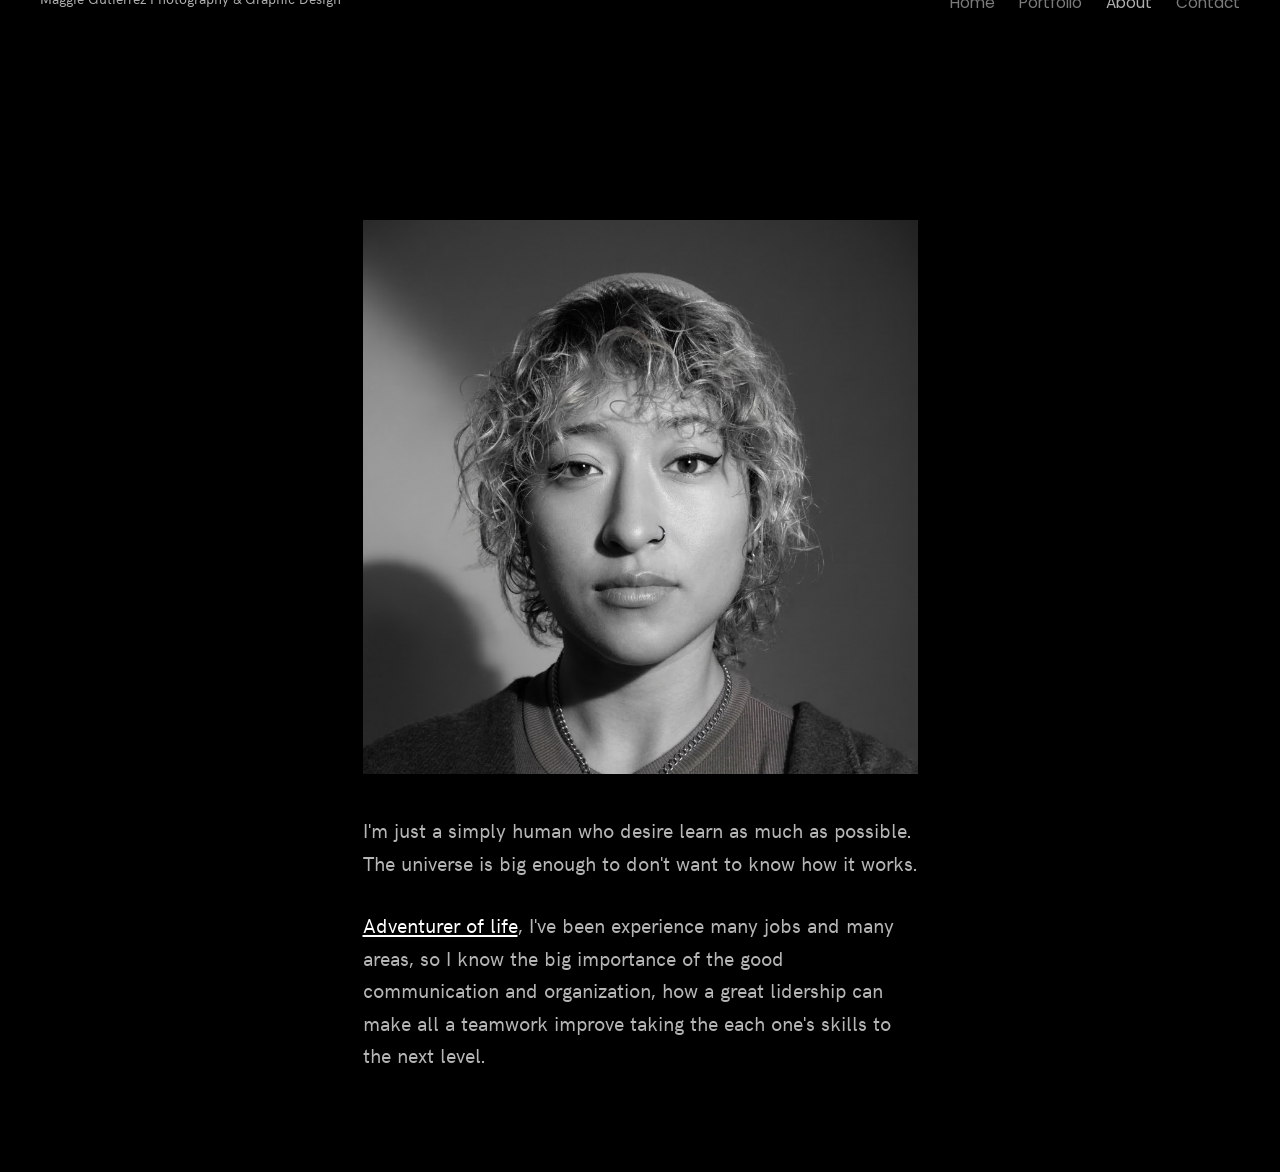
<file: pages/about/index.html>
<!doctype html>
<html>
  <head>
    <title>Maggie Gutierrez - About</title>
    <meta
      name="viewport"
      content="width=device-width, initial-scale=1, maximum-scale=1"
    />
    <meta charset="utf-8" />
    <meta name="format-detection" content="telephone=no" />
    <link rel="stylesheet" type="text/css" href="../../css/core.css" />
    <link rel="stylesheet" type="text/css" href="../../css/elements.css" />
    <link rel="stylesheet" type="text/css" href="../../css/custom.css" />
    <link rel="icon" type="image/png" href="../../Max-icon.png" />
  </head>
  <body>
    <div id="wrapper" class="container-fluid">
      <header id="main-header">
        <span class="name">Maggie Gutierrez</span>
        <span class="title hidden-xs">Photography & Graphic Design</span>
        <div class="responsive-nav">
          <div class="bar"></div>
          <div class="bar"></div>
          <div class="bar"></div>
        </div>
        <nav class="main-nav">
          <ul>
            <li>
              <a href="../../pages/homepages/home-sidebar-variant-2.html"
                >Home</a
              >
            </li>
            <li>
              <a href="../../pages/portfolio/portfolio-masonry.html"
                >Portfolio</a
              >
            </li>
            <li>
              <a href="../../pages/about/index.html" class="active">About </a>
            </li>
            <li><a href="../../pages/contact/index.html">Contact</a></li>
          </ul>
        </nav>
      </header>
      <div class="container mb-xl mt-xl">
        <div class="content row">
          <div class="col-md-offset-3 col-md-6">
            <img src="../../images/about/Max.jpg" />
            <p>
              I'm just a simply human who desire learn as much as possible. The
              universe is big enough to don't want to know how it works.
            </p>
            <p>
              <a
                href="https://www.linkedin.com/in/maggie-gutierrez/?skipRedirect=true"
                >Adventurer of life</a
              >, I've been experience many jobs and many areas, so I know the
              big importance of the good communication and organization, how a
              great lidership can make all a teamwork improve taking the each
              one's skills to the next level.
            </p>
          </div>
        </div>
      </div>
    </div>
    <script src="../../js/vendor.js"></script>
    <script src="../../js/functions.js"></script>
  </body>
</html>
</file>
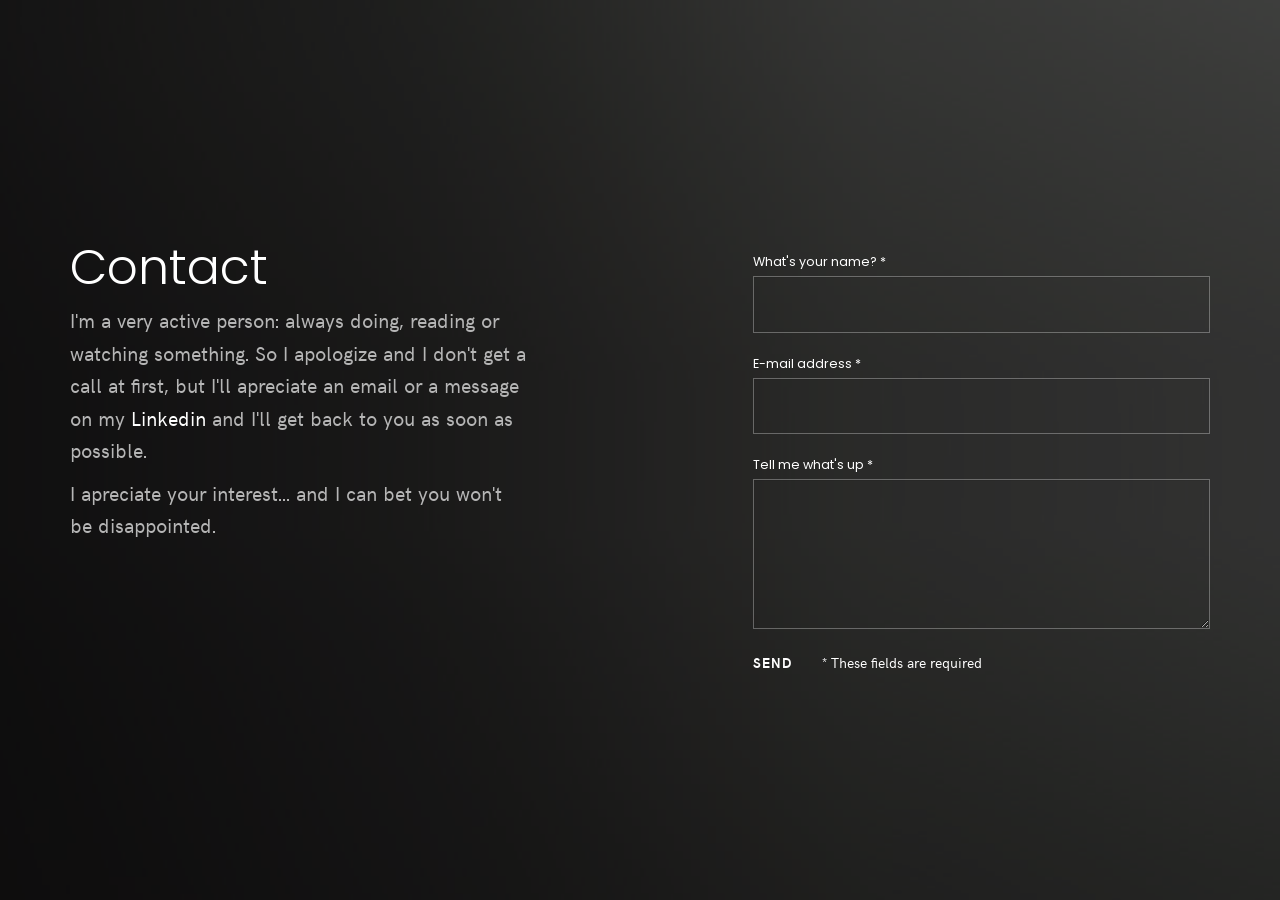
<file: pages/contact/index.html>
<!doctype html>
<html>
  <head>
    <title>Maggie Gutierrez - Contact</title>
    <meta
      name="viewport"
      content="width=device-width, initial-scale=1, maximum-scale=1"
    />
    <meta charset="utf-8" />
    <meta name="format-detection" content="telephone=no" />
    <link rel="stylesheet" type="text/css" href="../../css/core.css" />
    <link rel="stylesheet" type="text/css" href="../../css/elements.css" />
    <link rel="stylesheet" type="text/css" href="../../css/custom.css" />
    <link rel="icon" type="image/png" href="../../Max-icon.png" />
  </head>
  <body>
    <div id="wrapper" class="container-fluid">
      <header id="main-header">
        <span class="name">Maggie Gutierrez</span>
        <span class="title hidden-xs">Photography & Graphic Design</span>
        <div class="responsive-nav">
          <div class="bar"></div>
          <div class="bar"></div>
          <div class="bar"></div>
        </div>
        <nav class="main-nav">
          <ul>
            <li>
              <a href="../../pages/homepages/home-sidebar-variant-2.html"
                >Home</a
              >
            </li>
            <li>
              <a href="../../pages/portfolio/portfolio-masonry.html"
                >Portfolio</a
              >
            </li>
            <li><a href="../../pages/about/index.html">About</a></li>
            <li>
              <a href="../../pages/contact/index.html" class="active"
                >Contact</a
              >
            </li>
          </ul>
        </nav>
      </header>
      <div class="fs vcenter">
        <div
          style="background-image: url(../../images/contact/01.jpg)"
          class="bg faded-more"
        ></div>
        <div class="container">
          <div class="row">
            <div class="col-md-5">
              <h1>Contact</h1>
              <p>
                I'm a very active person: always doing, reading or watching
                something. So I apologize and I don't get a call at first, but
                I'll apreciate an email or a message on my
                <a href="https://www.linkedin.com/in/maggie-gutierrez"
                  >Linkedin</a
                >
                and I'll get back to you as soon as possible.
              </p>
              <p>
                I apreciate your interest... and I can bet you won't be
                disappointed.
              </p>
            </div>
            <div class="col-md-5 col-md-offset-2">
              <form
                id="form"
                action="https://formspree.io/f/xaqgqdye"
                method="POST"
                class="form mt-md"
              >
                <label>What's your name? *</label>
                <input required type="text" name="name" class="form-control" />
                <label>E-mail address *</label>
                <input
                  required
                  type="email"
                  name="email"
                  class="form-control"
                />
                <label>Tell me what's up *</label>
                <textarea
                  required
                  name="message"
                  class="form-control"
                ></textarea>
                <button id="send" type="submit" class="btn btn-default">
                  Send</button
                ><span class="p-md">* These fields are required</span>
              </form>
            </div>
          </div>
        </div>
      </div>
    </div>
    <script src="../../js/vendor.js"></script>
    <script src="../../js/functions.js"></script>
  </body>
</html>
</file>
<file: css/elements.css>
/*----------------------

  Sylk - CSS 1.0
  By Themanoid

  Table of Contents

  00.  Header
  01.  Sidebar
  02.  Navigation
  03.  Homepages
  04.  Portfolio
  05.  About
  06.  Contact
  07.  Buttons
  08.  Modules

-----------------------*/
/* 00. Header */
#main-header {
  margin: 20px 40px 0;
  position: relative;
  z-index: 999999;
}

#main-header.centered {
  text-align: center;
}

#main-header.centered a.brand,
#main-header.centered .main-nav {
  width: 100%;
  float: none;
  display: inline-block;
  padding-bottom: 20px;
}

#main-header a.brand {
  text-decoration: none;
  position: relative;
  z-index: 9999;
}

#main-header a.brand .name {
  font-family: "Poppins", "Helvetica Neue", Helvetica, sans-serif;
  font-size: 1.15em;
  margin-right: 20px;
}

#main-header a.brand .title {
  font-size: 1.15em;
  color: #696868;
}

@media screen and (max-width: 992px) {
  #main-header {
    margin: 25px 15px 0;
    height: auto;
  }
}

/* 01. Sidebar */
@media screen and (min-width: 992px) {
  #main-sidebar {
    position: fixed;
    left: 0;
    bottom: 0;
    top: 0;
    width: 300px;
    z-index: 999;
  }
  #main-sidebar.centered {
    text-align: center;
  }
  #main-sidebar.centered a.brand,
  #main-sidebar.centered .main-nav {
    float: none;
    display: block;
    padding-bottom: 20px;
  }
  #main-sidebar.centered .main-nav ul.dropdown li {
    text-align: center;
  }
  #main-sidebar a.brand {
    text-decoration: none;
    position: relative;
    z-index: 99;
    margin: 50px;
    display: block;
  }
  #main-sidebar a.brand .name,
  #main-sidebar a.brand .title {
    width: 100%;
    display: block;
  }
  #main-sidebar a.brand .name {
    font-family: "Poppins", "Helvetica Neue", Helvetica, sans-serif;
    font-size: 1.15em;
    margin-right: 20px;
  }
  #main-sidebar a.brand .title {
    font-size: 1.15em;
    color: #888;
  }
  #wrapper.sidebar {
    padding-left: 300px;
    margin: 0;
  }
  #wrapper.sidebar .main {
    padding: 0;
    margin: 4px;
  }
}

@media screen and (max-width: 992px) {
  #main-sidebar {
    padding: 25px 15px 0;
    display: inline-block;
    width: 100%;
    vertical-align: top;
  }
  #main-sidebar .bg {
    display: none;
  }
  a.brand {
    text-decoration: none;
    position: relative;
    z-index: 9999;
    display: inline-block;
    margin-top: 1px;
  }
  a.brand .name {
    font-family: "Poppins", "Helvetica Neue", Helvetica, sans-serif;
    font-size: 1.15em;
    margin-right: 20px;
  }
}

/* 02. Navigation */
.main-nav {
  font-family: "Poppins", "Helvetica Neue", Helvetica, sans-serif;
}

.main-nav ul {
  list-style: none;
  margin: 0;
  padding: 0;
}

.main-nav ul li {
  position: relative;
  z-index: 99999;
}

.main-nav ul li a {
  text-decoration: none;
  font-size: 1.1em;
  color: #fff;
  opacity: 0.7;
  -webkit-transition: all 0.5s;
  transition: all 0.5s;
}

.main-nav ul li a:hover,
.main-nav ul li a.active,
.main-nav ul li a:focus {
  opacity: 1;
  outline: none;
  text-decoration: none;
}

.main-nav ul li .dropdown {
  text-align: left;
}

@media screen and (min-width: 992px) {
  .responsive-nav {
    display: none;
  }
  #main-header .main-nav {
    float: right;
    margin-top: 3px;
  }
  #main-header .main-nav ul li {
    display: inline-block;
    margin: 0 10px;
  }
  #main-header .main-nav ul li:last-child {
    margin-right: 0;
  }
  #main-header .main-nav ul li ul.dropdown {
    position: absolute;
    left: 0;
    top: -10px;
    padding-top: 20px;
    max-width: 250px;
    opacity: 0;
    z-index: -1;
    -webkit-transition: all 0.3s;
    transition: all 0.3s;
    visibility: hidden;
  }
  #main-header .main-nav ul li ul.dropdown:before {
    content: "";
    position: absolute;
    display: block;
    background: rgba(25, 25, 25, 0.9);
    left: -30px;
    right: -30px;
    top: -150px;
    bottom: -20px;
    pointer-events: none;
  }
  #main-header .main-nav ul li ul.dropdown li {
    display: block;
    margin: 10px 0;
  }
  #main-header .main-nav ul li ul.dropdown li:last-child {
    padding-right: 10px;
  }
  #main-header .main-nav ul li ul.dropdown li a {
    white-space: nowrap;
    font-family: "HK Grotesk", "Helvetica Neue", Helvetica, sans-serif;
  }
  #main-header .main-nav ul li:hover ul.dropdown {
    top: 15px;
    opacity: 1;
    -webkit-transition: all 0.4s;
    transition: all 0.4s;
    visibility: visible;
  }
  #main-sidebar .main-nav {
    position: absolute;
    display: block;
    left: 50px;
    bottom: 30px;
    right: 50px;
  }
  #main-sidebar .main-nav ul li {
    margin: 25px 0;
  }
  #main-sidebar .main-nav ul li ul.dropdown {
    visibility: hidden;
    max-height: 0;
    overflow: hidden;
    opacity: 0;
    position: relative;
    width: 100%;
    -webkit-transition: all 0.3s;
    transition: all 0.3s;
  }
  #main-sidebar .main-nav ul li ul.dropdown li {
    display: block;
    margin: 10px 0;
    font-size: 0.9em;
    font-family: "HK Grotesk", "Helvetica Neue", Helvetica, sans-serif;
  }
  #main-sidebar .main-nav ul li:hover a {
    color: #fff;
  }
  #main-sidebar .main-nav ul li:hover ul.dropdown {
    opacity: 1;
    visibility: visible;
    max-height: 100vh;
    -webkit-transition: all 1.2s;
    transition: all 1.2s;
  }
  #main-sidebar .main-nav ul li:hover ul.dropdown a {
    color: #fff;
    opacity: 0.7;
  }
  #main-sidebar .main-nav ul li:hover ul.dropdown a:hover {
    opacity: 1;
  }
}

@media screen and (max-width: 992px) {
  .responsive-nav {
    float: right;
    width: 30px;
    height: 30px;
    padding: 0;
    cursor: pointer;
    -webkit-transition: all 0.3s;
    transition: all 0.3s;
  }
  .responsive-nav .bar {
    height: 1px;
    width: 30px;
    background: #fff;
    margin: 5px 0;
    -webkit-transition: all 0.3s;
    transition: all 0.3s;
  }
  .responsive-nav.active {
    padding: 12px 3px;
    margin-top: 0;
  }
  .responsive-nav.active .bar {
    background: #fff;
    margin: 0;
  }
  .responsive-nav.active .bar:first-child {
    -webkit-transform: rotate(45deg);
    transform: rotate(45deg);
  }
  .responsive-nav.active .bar:nth-child(2) {
    opacity: 0;
  }
  .responsive-nav.active .bar:last-child {
    -webkit-transform: rotate(-45deg);
    transform: rotate(-45deg);
    margin-top: -2px;
  }
  .main-nav {
    vertical-align: top;
    width: 100%;
    padding-top: 20px;
    visibility: hidden;
    display: inline-block;
    opacity: 0;
    -webkit-transition: all 0.5s;
    transition: all 0.5s;
  }
  .main-nav ul {
    background: #fff;
    margin: 0;
    padding: 20px 0;
    display: none;
    width: 100%;
  }
  .main-nav ul li {
    display: block;
    width: 100%;
    text-align: center;
  }
  .main-nav ul li a {
    padding: 10px;
    display: block;
    color: #555;
  }
  .main-nav ul li a:hover,
  .main-nav ul li a.active,
  .main-nav ul li a:focus {
    color: #000;
  }
  .main-nav ul li ul.dropdown {
    font-family: "HK Grotesk", "Helvetica Neue", Helvetica, sans-serif;
    max-height: 0;
    margin: 0;
    padding: 0;
    overflow: hidden;
    -webkit-transition: all 0.3s;
    transition: all 0.3s;
  }
  .main-nav ul li.hover ul.dropdown {
    padding: 10px 0;
    max-height: 4000px;
  }
  .main-nav.active {
    visibility: visible;
    padding-bottom: 15px;
    -webkit-transition: all 0.5s 0.3s;
    transition: all 0.5s 0.3s;
    opacity: 1;
  }
}

/* 03. Homepage */
.img-stack {
  margin: auto;
  display: inline-block;
}

.img-stack img {
  display: inline-block;
  vertical-align: top;
  width: 75%;
}

.img-stack img:nth-child(0) {
  margin-top: 0px;
  margin-bottom: 60px;
  margin-right: -50px;
  margin-left: -50px;
  opacity: 0;
  -webkit-transform: scale(0.95);
  transform: scale(0.95);
  -webkit-transition: all 1s 0s;
  transition: all 1s 0s;
}

.img-stack img:nth-child(1) {
  margin-top: 75px;
  margin-bottom: 60px;
  margin-right: -50px;
  margin-left: -50px;
  opacity: 0;
  -webkit-transform: scale(0.95);
  transform: scale(0.95);
  -webkit-transition: all 1s 1s;
  transition: all 1s 1s;
}

.img-stack img:nth-child(2) {
  margin-top: 150px;
  margin-bottom: 60px;
  margin-right: -50px;
  margin-left: -50px;
  opacity: 0;
  -webkit-transform: scale(0.95);
  transform: scale(0.95);
  -webkit-transition: all 1s 2s;
  transition: all 1s 2s;
}

.img-stack img:nth-child(3) {
  margin-top: 225px;
  margin-bottom: 60px;
  margin-right: -50px;
  margin-left: -50px;
  opacity: 0;
  -webkit-transform: scale(0.95);
  transform: scale(0.95);
  -webkit-transition: all 1s 3s;
  transition: all 1s 3s;
}

.img-stack img:nth-child(4) {
  margin-top: 300px;
  margin-bottom: 60px;
  margin-right: -50px;
  margin-left: -50px;
  opacity: 0;
  -webkit-transform: scale(0.95);
  transform: scale(0.95);
  -webkit-transition: all 1s 4s;
  transition: all 1s 4s;
}

.img-stack img:nth-child(5) {
  margin-top: 375px;
  margin-bottom: 60px;
  margin-right: -50px;
  margin-left: -50px;
  opacity: 0;
  -webkit-transform: scale(0.95);
  transform: scale(0.95);
  -webkit-transition: all 1s 5s;
  transition: all 1s 5s;
}

.img-stack img:nth-child(6) {
  margin-top: 450px;
  margin-bottom: 60px;
  margin-right: -50px;
  margin-left: -50px;
  opacity: 0;
  -webkit-transform: scale(0.95);
  transform: scale(0.95);
  -webkit-transition: all 1s 6s;
  transition: all 1s 6s;
}

.img-stack img:nth-child(7) {
  margin-top: 525px;
  margin-bottom: 60px;
  margin-right: -50px;
  margin-left: -50px;
  opacity: 0;
  -webkit-transform: scale(0.95);
  transform: scale(0.95);
  -webkit-transition: all 1s 7s;
  transition: all 1s 7s;
}

.img-stack img:nth-child(8) {
  margin-top: 600px;
  margin-bottom: 60px;
  margin-right: -50px;
  margin-left: -50px;
  opacity: 0;
  -webkit-transform: scale(0.95);
  transform: scale(0.95);
  -webkit-transition: all 1s 8s;
  transition: all 1s 8s;
}

.img-stack img:nth-child(9) {
  margin-top: 675px;
  margin-bottom: 60px;
  margin-right: -50px;
  margin-left: -50px;
  opacity: 0;
  -webkit-transform: scale(0.95);
  transform: scale(0.95);
  -webkit-transition: all 1s 9s;
  transition: all 1s 9s;
}

.img-stack img:nth-child(10) {
  margin-top: 750px;
  margin-bottom: 60px;
  margin-right: -50px;
  margin-left: -50px;
  opacity: 0;
  -webkit-transform: scale(0.95);
  transform: scale(0.95);
  -webkit-transition: all 1s 10s;
  transition: all 1s 10s;
}

.img-stack img:nth-child(11) {
  margin-top: 825px;
  margin-bottom: 60px;
  margin-right: -50px;
  margin-left: -50px;
  opacity: 0;
  -webkit-transform: scale(0.95);
  transform: scale(0.95);
  -webkit-transition: all 1s 11s;
  transition: all 1s 11s;
}

.img-stack img:nth-child(12) {
  margin-top: 900px;
  margin-bottom: 60px;
  margin-right: -50px;
  margin-left: -50px;
  opacity: 0;
  -webkit-transform: scale(0.95);
  transform: scale(0.95);
  -webkit-transition: all 1s 12s;
  transition: all 1s 12s;
}

.img-stack img:nth-child(13) {
  margin-top: 975px;
  margin-bottom: 60px;
  margin-right: -50px;
  margin-left: -50px;
  opacity: 0;
  -webkit-transform: scale(0.95);
  transform: scale(0.95);
  -webkit-transition: all 1s 13s;
  transition: all 1s 13s;
}

.img-stack img:nth-child(14) {
  margin-top: 1050px;
  margin-bottom: 60px;
  margin-right: -50px;
  margin-left: -50px;
  opacity: 0;
  -webkit-transform: scale(0.95);
  transform: scale(0.95);
  -webkit-transition: all 1s 14s;
  transition: all 1s 14s;
}

.img-stack img:nth-child(15) {
  margin-top: 1125px;
  margin-bottom: 60px;
  margin-right: -50px;
  margin-left: -50px;
  opacity: 0;
  -webkit-transform: scale(0.95);
  transform: scale(0.95);
  -webkit-transition: all 1s 15s;
  transition: all 1s 15s;
}

body.loaded .img-stack img {
  opacity: 1;
  -webkit-transform: scale(1);
  transform: scale(1);
}

.hero {
  position: relative;
}

.hero.border-bottom {
  border-bottom: 1px solid rgba(255, 255, 255, 0.2);
}

.hero *:first-child {
  margin-top: 0;
}

.hero *:last-child {
  margin-bottom: 0;
}

.hero.fs {
  top: 0;
  left: 0;
  right: 0;
  bottom: 0;
  position: absolute;
  z-index: -1;
}

.hero.half {
  height: 50vh;
  position: relative;
}

.hero.offset-top {
  top: 20vh;
}

.hero.offset {
  top: 70px;
  left: 40px;
  right: 40px;
  bottom: 40px;
}

@media screen and (max-width: 992px) {
  .hero.offset {
    top: 75px;
    left: 15px;
    right: 15px;
    bottom: 15px;
  }
}

.bg {
  background-size: cover;
  background-position: center;
  top: 0;
  left: 0;
  right: 0;
  bottom: 0;
  position: absolute;
  z-index: -1;
}

.bg.faded {
  opacity: 0.5;
}

.bg.faded-more {
  opacity: 0.3;
}

/* 04. Portfolio */
@-webkit-keyframes loadItem {
  from {
    opacity: 0;
  }
  to {
    opacity: 1;
  }
}
@keyframes loadItem {
  from {
    opacity: 0;
  }
  to {
    opacity: 1;
  }
}

.img-grid {
  padding-bottom: 80px;
}

.img-grid .item-sizer {
  width: 25%;
}

@media screen and (max-width: 992px) {
  .img-grid .item-sizer {
    width: 50% !important;
  }
}

@media screen and (max-width: 768px) {
  .img-grid .item-sizer {
    width: 100% !important;
  }
}

.img-grid .item {
  width: 25%;
  padding: 4px;
  -webkit-animation-name: loadItem;
  animation-name: loadItem;
  -webkit-animation-duration: 2s;
  animation-duration: 2s;
  -webkit-animation-fill-mode: forwards;
  animation-fill-mode: forwards;
  opacity: 0;
  text-decoration: none;
  position: relative;
  color: #fff;
}

.img-grid .item.effect img {
  -webkit-transition: all 0.3s;
  transition: all 0.3s;
}

.img-grid .item.effect:hover img {
  -webkit-transform: scale(1.1);
  transform: scale(1.1);
  -webkit-backface-visibility: hidden;
  backface-visibility: hidden;
}

.img-grid .item.border img {
  border: 1px solid rgba(255, 255, 255, 0.3);
}

.img-grid .item .caption {
  position: absolute;
  bottom: 0;
  left: 0;
  right: 0;
  text-align: center;
  padding: 0 0 10px;
  font-size: 1.2em;
}

.img-grid .item:nth-child(0) {
  -webkit-animation-delay: 0s;
  animation-delay: 0s;
}

.img-grid .item:nth-child(1) {
  -webkit-animation-delay: 0.2s;
  animation-delay: 0.2s;
}

.img-grid .item:nth-child(2) {
  -webkit-animation-delay: 0.4s;
  animation-delay: 0.4s;
}

.img-grid .item:nth-child(3) {
  -webkit-animation-delay: 0.6s;
  animation-delay: 0.6s;
}

.img-grid .item:nth-child(4) {
  -webkit-animation-delay: 0.8s;
  animation-delay: 0.8s;
}

.img-grid .item:nth-child(5) {
  -webkit-animation-delay: 1s;
  animation-delay: 1s;
}

.img-grid .item:nth-child(6) {
  -webkit-animation-delay: 1.2s;
  animation-delay: 1.2s;
}

.img-grid .item:nth-child(7) {
  -webkit-animation-delay: 1.4s;
  animation-delay: 1.4s;
}

.img-grid .item:nth-child(8) {
  -webkit-animation-delay: 1.6s;
  animation-delay: 1.6s;
}

.img-grid .item:nth-child(9) {
  -webkit-animation-delay: 1.8s;
  animation-delay: 1.8s;
}

.img-grid .item:nth-child(10) {
  -webkit-animation-delay: 2s;
  animation-delay: 2s;
}

.img-grid .item:nth-child(11) {
  -webkit-animation-delay: 2.2s;
  animation-delay: 2.2s;
}

.img-grid .item:nth-child(12) {
  -webkit-animation-delay: 2.4s;
  animation-delay: 2.4s;
}

.img-grid .item:nth-child(13) {
  -webkit-animation-delay: 2.6s;
  animation-delay: 2.6s;
}

.img-grid .item:nth-child(14) {
  -webkit-animation-delay: 2.8s;
  animation-delay: 2.8s;
}

.img-grid .item:nth-child(15) {
  -webkit-animation-delay: 3s;
  animation-delay: 3s;
}

.img-grid .item:nth-child(16) {
  -webkit-animation-delay: 3.2s;
  animation-delay: 3.2s;
}

.img-grid .item:nth-child(17) {
  -webkit-animation-delay: 3.4s;
  animation-delay: 3.4s;
}

.img-grid .item:nth-child(18) {
  -webkit-animation-delay: 3.6s;
  animation-delay: 3.6s;
}

.img-grid .item:nth-child(19) {
  -webkit-animation-delay: 3.8s;
  animation-delay: 3.8s;
}

.img-grid .item:nth-child(20) {
  -webkit-animation-delay: 4s;
  animation-delay: 4s;
}

.img-grid .item:nth-child(21) {
  -webkit-animation-delay: 4.2s;
  animation-delay: 4.2s;
}

.img-grid .item:nth-child(22) {
  -webkit-animation-delay: 4.4s;
  animation-delay: 4.4s;
}

.img-grid .item:nth-child(23) {
  -webkit-animation-delay: 4.6s;
  animation-delay: 4.6s;
}

.img-grid .item:nth-child(24) {
  -webkit-animation-delay: 4.8s;
  animation-delay: 4.8s;
}

.img-grid .item:nth-child(25) {
  -webkit-animation-delay: 5s;
  animation-delay: 5s;
}

@media screen and (max-width: 992px) {
  .img-grid .item {
    width: 50% !important;
  }
  .img-grid .item img {
    width: 100%;
  }
}

@media screen and (max-width: 768px) {
  .img-grid .item {
    width: 100% !important;
  }
  .img-grid .item img {
    width: 100%;
  }
}

.img-grid .item.invis {
  opacity: 0;
}

.img-grid .item img {
  max-width: 100%;
}

.img-grid.spacious {
  margin: 20px;
  display: block;
  width: auto;
}

.img-grid.spacious .item {
  padding: 20px;
}

@media screen and (max-width: 768px) {
  .img-grid.spacious {
    margin: 20px 0;
  }
  .img-grid.spacious .item {
    padding: 20px 0;
  }
}

.img-grid.col-1 .item,
.img-grid.col-1 .item-sizer {
  width: 100% !important;
}

.img-grid.col-1 .item img,
.img-grid.col-1 .item-sizer img {
  width: 100%;
}

.img-grid.col-2 .item,
.img-grid.col-2 .item-sizer {
  width: 50%;
}

.img-grid.col-2 .item img,
.img-grid.col-2 .item-sizer img {
  width: 100%;
}

.img-grid.col-3 .item,
.img-grid.col-3 .item-sizer {
  width: 33.3334%;
}

.img-grid.col-3 .item img,
.img-grid.col-3 .item-sizer img {
  width: 100%;
}

#filters {
  position: fixed;
  top: 0;
  left: 0;
  right: 0;
  bottom: 0;
  background: rgba(0, 0, 0, 0.85);
  z-index: 9999;
  display: none;
  -webkit-box-align: center;
  -ms-flex-align: center;
  align-items: center;
}

#filters ul {
  list-style: none;
  margin: 0 50px;
  padding: 0;
  list-style: none;
  display: -webkit-box;
  display: -ms-flexbox;
  display: flex;
  width: 100%;
  -ms-flex-line-pack: justify;
  align-content: space-between;
}

@media screen and (max-width: 992px) {
  #filters ul {
    -webkit-box-orient: vertical;
    -webkit-box-direction: normal;
    -ms-flex-direction: column;
    flex-direction: column;
  }
  #filters ul li {
    margin: 10px 0;
  }
}

#filters ul li {
  -webkit-box-flex: 1;
  -ms-flex: 1;
  flex: 1;
  font-size: 2em;
}

#filters ul li a {
  opacity: 0.3;
  text-decoration: none;
}

#filters ul li a.active,
#filters ul li a:hover {
  opacity: 1;
}

/* 05. About */
/* 06. Contact */
.form-control {
  border: 1px solid rgba(255, 255, 255, 0.3);
  border-radius: 0;
  padding: 13px 15px 17px;
  background: transparent;
  margin-bottom: 20px;
  color: #fff;
  font-size: 1.25em;
  height: auto;
}

.form-control:focus {
  border: 1px solid #fff;
}

.form-control[disabled] {
  background: transparent;
  color: rgba(255, 255, 255, 0.3);
}

textarea.form-control {
  height: 150px;
}

label {
  color: #fff;
  font-family: "Poppins", "Helvetica Neue", Helvetica, sans-serif;
  font-weight: 400;
  font-size: 0.9em;
}

/* 07. Elements */
.btn {
  border: 1px solid #fff !important;
  background: transparent;
  font-weight: 600;
  text-transform: uppercase;
  font-size: 0.9em;
  padding-top: 4px;
  -webkit-transition: all 0.3s;
  transition: all 0.3s;
  letter-spacing: 1px;
}

.btn:hover {
  opacity: 0.9;
  color: #000;
  background: #fff;
}

.btn.btn-default {
  color: #fff;
  border: 0 !important;
  padding-left: 0;
  padding-right: 0;
  font-size: 1em;
}

.btn.btn-default:hover {
  background: transparent;
  opacity: 0.5;
}

.list {
  list-style: none;
  padding: 0;
}

.list li {
  margin: 10px 0;
  padding: 0;
  font-size: 1.65em;
  color: #fff;
}

.list li ul,
.list li ol {
  font-size: 0.5em;
  padding-left: 30px;
  opacity: 0.6;
}

@media screen and (max-width: 992px) and (min-width: 768px) {
  .list {
    margin: 0 0 -10px;
  }
}

ol.list {
  list-style: decimal-leading-zero;
  list-style-position: inside;
}

pre {
  border: 1px solid #fff;
  background: #000;
  color: limegreen;
  border-radius: 0;
  padding: 20px;
}

/* 08. Modules */
/*

Tera Lightbox CSS
Version 4.0
Made by Themanoid

*/
#lightbox {
  position: fixed;
  top: 0;
  left: 0;
  right: 0;
  bottom: 0;
  background: #000;
  z-index: 99999999;
  display: none;
  -webkit-box-align: center;
  -ms-flex-align: center;
  align-items: center;
  text-align: center;
}

#lightbox .lightbox-inner {
  position: relative;
  margin: auto;
  width: auto;
  height: auto;
  -webkit-transition: all 0.3s;
  transition: all 0.3s;
  max-width: 90vw;
  max-height: 90vh;
}

#lightbox img,
#lightbox iframe,
#lightbox video {
  max-width: 100%;
  max-height: 100%;
  opacity: 0;
  -webkit-transform: scale(0.95);
  transform: scale(0.95);
  -webkit-transition:
    opacity 0.8s,
    -webkit-transform 1s;
  transition:
    opacity 0.8s,
    -webkit-transform 1s;
  transition:
    transform 1s,
    opacity 0.8s;
  transition:
    transform 1s,
    opacity 0.8s,
    -webkit-transform 1s;
}

#lightbox iframe,
#lightbox video {
  width: 1280px;
  height: 720px;
  max-width: 80%;
  max-height: 90%;
}

#lightbox .controls {
  position: absolute;
  left: 0;
  bottom: 0;
  right: 0;
  top: 0;
}

@media screen and (min-width: 992px) {
  #lightbox .controls .galleryClose {
    position: absolute;
    top: -30px;
    width: 30px;
    height: 30px;
    line-height: 30px;
    right: -30px;
    background: #333;
    color: #fff;
    cursor: pointer;
    opacity: 0;
  }
  #lightbox .controls .galleryClose:hover {
    background: #555;
  }
  #lightbox .controls .galleryNext,
  #lightbox .controls .galleryPrev {
    width: 50%;
    position: absolute;
    z-index: 100001;
    height: 100%;
  }
  #lightbox .controls .galleryNext span,
  #lightbox .controls .galleryPrev span {
    display: none;
  }
  #lightbox .controls .galleryNext:hover,
  #lightbox .controls .galleryPrev:hover {
    background: rgba(0, 0, 0, 0.2);
  }
  #lightbox .controls .galleryPrev {
    cursor:
      url("/modules/tera-lightbox/images/arrow-left.png") 0 15,
      w-resize;
  }
  #lightbox .controls .galleryNext {
    left: 50%;
    cursor:
      url("/modules/tera-lightbox/images/arrow-right.png") 25 15,
      e-resize;
  }
  #lightbox .controls .galleryNext,
  #lightbox .controls .galleryClose,
  #lightbox .controls .galleryPrev {
    -webkit-transition: all 0.3s;
    transition: all 0.3s;
  }
}

@media screen and (max-width: 992px) {
  #lightbox .controls {
    position: fixed;
    top: 0;
    left: 0;
    right: 0;
    height: 60px;
    background: #000;
    z-index: 9999999;
  }
  #lightbox .controls .galleryNext,
  #lightbox .controls .galleryClose,
  #lightbox .controls .galleryPrev {
    width: 33.3333%;
    position: relative;
    float: left;
    height: 60px;
    line-height: 60px;
    font-size: 20px;
    opacity: 1 !important;
    cursor: pointer;
    color: #fff;
  }
  #lightbox .controls .galleryNext:hover,
  #lightbox .controls .galleryClose:hover,
  #lightbox .controls .galleryPrev:hover {
    cursor: pointer;
    background: rgba(255, 255, 255, 0.2) !important;
  }
  #lightbox .controls .galleryClose {
    background: black !important;
    font-size: 30px;
  }
}

#lightbox .caption {
  display: none;
  color: rgba(245, 245, 245, 0.5);
  position: fixed;
  left: 0;
  bottom: 0;
  right: 0;
  text-align: center;
  padding: 20px;
}

/*

Titan Slider CSS
Version 2.0
Made by Themanoid

*/
.slider {
  position: relative;
  overflow: hidden;
}

.slider.fs {
  position: fixed;
  width: 100%;
  height: 100%;
  top: 0;
  z-index: 0;
}

.slider.fs .slides {
  height: 100vh;
}

.slider.fs .slides .slide {
  height: 100vh;
  background-size: cover;
  background-position: center;
}

.slider .slides {
  font-size: 0;
  white-space: nowrap;
  position: relative;
  top: 0;
  left: -100%;
  margin: 0;
  padding: 0;
  -webkit-perspective: 1000px;
  perspective: 1000px;
}

.slider .slides .slide {
  display: inline-block;
  vertical-align: top;
  width: 100%;
  white-space: normal;
  -webkit-transition: -webkit-transform 1s;
  transition: -webkit-transform 1s;
  transition: transform 1s;
  transition:
    transform 1s,
    -webkit-transform 1s;
  -webkit-transform: scale(0.9);
  transform: scale(0.9);
  overflow: hidden;
  position: relative;
  z-index: 1;
  font-size: 2rem;
}

.slider .slides .slide h1,
.slider .slides .slide h2,
.slider .slides .slide h3,
.slider .slides .slide h4,
.slider .slides .slide h5,
.slider .slides .slide h6,
.slider .slides .slide p,
.slider .slides .slide a,
.slider .slides .slide span {
  -webkit-transition: opacity 0.6s;
  transition: opacity 0.6s;
  opacity: 0;
}

.slider .slides .slide.active {
  z-index: 2;
  -webkit-transform: scale(1);
  transform: scale(1);
  -webkit-transition: -webkit-transform 1s;
  transition: -webkit-transform 1s;
  transition: transform 1s;
  transition:
    transform 1s,
    -webkit-transform 1s;
}

.slider .slides .slide.active h1,
.slider .slides .slide.active h2,
.slider .slides .slide.active h3,
.slider .slides .slide.active h4,
.slider .slides .slide.active h5,
.slider .slides .slide.active h6,
.slider .slides .slide.active p,
.slider .slides .slide.active a,
.slider .slides .slide.active span {
  -webkit-transition: opacity 0.6s 0.7s;
  transition: opacity 0.6s 0.7s;
  opacity: 1;
}

.boxed .slider {
  position: absolute;
  right: 0;
  bottom: 0;
  height: calc(100vh - 60px);
}

.dark .slider {
  background: #000;
}

ul.img-scroller {
  list-style: none;
  overflow: hidden;
  padding: 0;
  position: fixed;
  top: 0;
  left: 0;
  right: 0;
  bottom: 0;
  max-width: 900px;
  width: 100%;
  margin: auto;
}

ul.img-scroller li {
  position: relative;
  z-index: 1;
  -webkit-transition: all 1s;
  transition: all 1s;
  opacity: 0.5;
  -webkit-transform: scale(0.95);
  transform: scale(0.95);
  -webkit-transition: all 0.5s;
  transition: all 0.5s;
}

ul.img-scroller li .item {
  display: block;
  margin: auto;
  text-align: center;
}

ul.img-scroller li img {
  height: auto;
  width: auto;
  max-width: 100%;
  max-height: 100%;
  margin: auto;
}

ul.img-scroller li .caption {
  margin: 20px 0;
  font-size: 1.25em;
}

ul.img-scroller li.active {
  z-index: 2;
  -webkit-transition: all 0.5s;
  transition: all 0.5s;
  opacity: 1 !important;
  -webkit-transition: all 0.5s 0.5s;
  transition: all 0.5s 0.5s;
  -webkit-transform: scale(1);
  transform: scale(1);
}

ul.img-scroller li:last-child {
  height: 100vh;
}

ul.img-scroller li:last-child img {
  top: 0;
}

ul.img-scroller.fs {
  height: 100%;
  width: 100%;
  top: 0;
}

ul.img-scroller.fs li {
  height: 100vh;
  margin-bottom: 0;
}

ul.img-scroller.fs li .item {
  top: 0;
}

@media screen and (max-width: 992px) {
  ul.img-scroller li {
    margin-bottom: 0;
  }
  ul.img-scroller li.vcenter {
    text-align: center;
  }
}

@media screen and (max-width: 768px) {
  ul.img-scroller li.vcenter {
    -webkit-box-align: start;
    -ms-flex-align: start;
    align-items: flex-start;
  }
  ul.img-scroller li .item {
    margin: 145px auto 0;
  }
}

.img-scroll-controls {
  position: fixed;
  z-index: 999;
  bottom: 70px;
  right: 70px;
  width: 40px;
  height: 80px;
  z-index: 9999;
}

.img-scroll-controls .img-up,
.img-scroll-controls .img-down {
  height: 40px;
  width: 40px;
  position: absolute;
  cursor: pointer;
}

.img-scroll-controls .img-up:before,
.img-scroll-controls .img-down:before {
  content: "";
  display: block;
  height: 10px;
  width: 10px;
  margin: 14px;
  border-top: 2px solid #999;
  border-right: 2px solid #999;
}

.img-scroll-controls .img-up:hover:before,
.img-scroll-controls .img-down:hover:before {
  border-color: #fff;
}

.img-scroll-controls .img-up.disabled,
.img-scroll-controls .img-down.disabled {
  pointer-events: none;
  cursor: not-allowed;
}

.img-scroll-controls .img-up.disabled:before,
.img-scroll-controls .img-down.disabled:before {
  border-color: #555 !important;
}

.img-scroll-controls .img-up:before {
  -webkit-transform: rotate(-45deg);
  transform: rotate(-45deg);
}

.img-scroll-controls .img-down {
  bottom: 0;
}

.img-scroll-controls .img-down:before {
  -webkit-transform: rotate(135deg);
  transform: rotate(135deg);
}

@media screen and (max-width: 992px) {
  .img-scroll-controls {
    width: 50%;
    left: 0;
    right: 0;
    margin: 0 auto;
    top: 90px;
    text-align: center;
    height: 48px;
  }
  .img-scroll-controls .img-up,
  .img-scroll-controls .img-down {
    top: 0;
    cursor: pointer;
  }
  .img-scroll-controls .img-up {
    position: absolute;
    left: 0;
  }
  .img-scroll-controls .img-up:before {
    margin-top: 20px;
  }
  .img-scroll-controls .img-down {
    position: absolute;
    right: 0;
  }
  .img-scroll-controls .img-down:before {
    margin-top: 16px;
  }
}

@media screen and (max-width: 768px) {
  .img-scroll-controls {
    top: 75px;
  }
}

.no-scroll {
  overflow: hidden;
}

.toggleContainer {
  position: fixed;
  right: -100px;
  width: 200px;
  bottom: 0;
  -webkit-transition: all 0.3s;
  transition: all 0.3s;
  z-index: 99999;
  padding-left: 100px;
  padding-bottom: 40px;
}

@media screen and (max-width: 768px) {
  .toggleContainer {
    display: none;
  }
}

.toggleContainer .container-caption {
  position: absolute;
  right: 170px;
  bottom: 0;
  margin-bottom: -15px;
  -webkit-transition: all 0.3s;
  transition: all 0.3s;
}

.toggleContainer .toggle-container-btn {
  font-size: 42px;
  left: -60px;
  width: 80px;
  -webkit-transition: all 0.3s;
  transition: all 0.3s;
  position: relative;
  cursor: pointer;
}

.toggleContainer .option,
.toggleContainer a.option {
  position: relative;
  font-size: 32px;
  width: 40px;
  text-align: center;
  cursor: pointer;
  display: block;
  -webkit-transition: all 0.3s;
  transition: all 0.3s;
  color: #000;
}

.toggleContainer .option span,
.toggleContainer a.option span {
  position: absolute;
  right: -100%;
  padding-right: 10px;
  text-align: right;
  font-size: 11px;
  width: 100px;
  opacity: 0;
  -webkit-transition: all 0.3s;
  transition: all 0.3s;
  line-height: 42px;
}

.toggleContainer:hover .container-caption {
  margin-bottom: 65px;
}

.toggleContainer.active {
  right: -60px;
}

.toggleContainer.active .container-caption {
  margin-bottom: 65px;
  right: 130px;
}

.toggleContainer.active .toggle-container-btn {
  left: -20px;
}

.toggleContainer.active .option {
  left: -25px;
}

.toggleContainer.active .option span {
  opacity: 1;
  right: 100%;
  -webkit-transition: all 0.3s;
  transition: all 0.3s;
}

.toggleContainer.active .option:hover,
.toggleContainer.active .option.active {
  -webkit-transition: all 0.3s;
  transition: all 0.3s;
  opacity: 0.5;
}
</file>
<file: css/custom.css>
/* This stylesheet is meant for custom styles, on top of The Sylk Template */
</file>
<file: css/core.css>
@charset "UTF-8";
/*--------------
---   Core   ---
---------------*/
/*!
 * Bootstrap v3.3.7 (http://getbootstrap.com)
 * Copyright 2011-2016 Twitter, Inc.
 * Licensed under MIT (https://github.com/twbs/bootstrap/blob/master/LICENSE)
 */
/*! normalize.css v3.0.3 | MIT License | github.com/necolas/normalize.css */
@import url(https://fonts.googleapis.com/css?family=Poppins:300,400,600,700);
html {
  font-family: sans-serif;
  -ms-text-size-adjust: 100%;
  -webkit-text-size-adjust: 100%;
}

body {
  margin: 0;
}

article,
aside,
details,
figcaption,
figure,
footer,
header,
hgroup,
main,
menu,
nav,
section,
summary {
  display: block;
}

audio,
canvas,
progress,
video {
  display: inline-block;
  vertical-align: baseline;
}

audio:not([controls]) {
  display: none;
  height: 0;
}

[hidden],
template {
  display: none;
}

a {
  background-color: transparent;
}

a:active,
a:hover {
  outline: 0;
}

abbr[title] {
  border-bottom: 1px dotted;
}

b,
strong {
  font-weight: bold;
}

dfn {
  font-style: italic;
}

h1 {
  font-size: 2em;
  margin: 0.67em 0;
}

mark {
  background: #ff0;
  color: #000;
}

small {
  font-size: 80%;
}

sub,
sup {
  font-size: 75%;
  line-height: 0;
  position: relative;
  vertical-align: baseline;
}

sup {
  top: -0.5em;
}

sub {
  bottom: -0.25em;
}

img {
  border: 0;
}

svg:not(:root) {
  overflow: hidden;
}

figure {
  margin: 1em 40px;
}

hr {
  box-sizing: content-box;
  height: 0;
}

pre {
  overflow: auto;
}

code,
kbd,
pre,
samp {
  font-family: monospace, monospace;
  font-size: 1em;
}

button,
input,
optgroup,
select,
textarea {
  color: inherit;
  font: inherit;
  margin: 0;
}

button {
  overflow: visible;
}

button,
select {
  text-transform: none;
}

button,
html input[type="button"],
input[type="reset"],
input[type="submit"] {
  -webkit-appearance: button;
  cursor: pointer;
}

button[disabled],
html input[disabled] {
  cursor: default;
}

button::-moz-focus-inner,
input::-moz-focus-inner {
  border: 0;
  padding: 0;
}

input {
  line-height: normal;
}

input[type="checkbox"],
input[type="radio"] {
  box-sizing: border-box;
  padding: 0;
}

input[type="number"]::-webkit-inner-spin-button,
input[type="number"]::-webkit-outer-spin-button {
  height: auto;
}

input[type="search"] {
  -webkit-appearance: textfield;
  box-sizing: content-box;
}

input[type="search"]::-webkit-search-cancel-button,
input[type="search"]::-webkit-search-decoration {
  -webkit-appearance: none;
}

fieldset {
  border: 1px solid #c0c0c0;
  margin: 0 2px;
  padding: 0.35em 0.625em 0.75em;
}

legend {
  border: 0;
  padding: 0;
}

textarea {
  overflow: auto;
}

optgroup {
  font-weight: bold;
}

table {
  border-collapse: collapse;
  border-spacing: 0;
}

td,
th {
  padding: 0;
}

/*! Source: https://github.com/h5bp/html5-boilerplate/blob/master/src/css/main.css */
@media print {
  *,
  *:before,
  *:after {
    background: transparent !important;
    color: #000 !important;
    box-shadow: none !important;
    text-shadow: none !important;
  }
  a,
  a:visited {
    text-decoration: underline;
  }
  a[href]:after {
    content: " (" attr(href) ")";
  }
  abbr[title]:after {
    content: " (" attr(title) ")";
  }
  a[href^="#"]:after,
  a[href^="javascript:"]:after {
    content: "";
  }
  pre,
  blockquote {
    border: 1px solid #999;
    page-break-inside: avoid;
  }
  thead {
    display: table-header-group;
  }
  tr,
  img {
    page-break-inside: avoid;
  }
  img {
    max-width: 100% !important;
  }
  p,
  h2,
  h3 {
    orphans: 3;
    widows: 3;
  }
  h2,
  h3 {
    page-break-after: avoid;
  }
  .navbar {
    display: none;
  }
  .btn > .caret,
  .dropup > .btn > .caret {
    border-top-color: #000 !important;
  }
  .label {
    border: 1px solid #000;
  }
  .table {
    border-collapse: collapse !important;
  }
  .table td,
  .table th {
    background-color: #fff !important;
  }
  .table-bordered th,
  .table-bordered td {
    border: 1px solid #ddd !important;
  }
}

@font-face {
  font-family: 'Glyphicons Halflings';
  src: url("../fonts/bootstrap/glyphicons-halflings-regular.eot");
  src: url("../fonts/bootstrap/glyphicons-halflings-regular.eot?#iefix") format("embedded-opentype"), url("../fonts/bootstrap/glyphicons-halflings-regular.woff2") format("woff2"), url("../fonts/bootstrap/glyphicons-halflings-regular.woff") format("woff"), url("../fonts/bootstrap/glyphicons-halflings-regular.ttf") format("truetype"), url("../fonts/bootstrap/glyphicons-halflings-regular.svg#glyphicons_halflingsregular") format("svg");
}

.glyphicon {
  position: relative;
  top: 1px;
  display: inline-block;
  font-family: 'Glyphicons Halflings';
  font-style: normal;
  font-weight: normal;
  line-height: 1;
  -webkit-font-smoothing: antialiased;
  -moz-osx-font-smoothing: grayscale;
}

.glyphicon-asterisk:before {
  content: "\002a";
}

.glyphicon-plus:before {
  content: "\002b";
}

.glyphicon-euro:before,
.glyphicon-eur:before {
  content: "\20ac";
}

.glyphicon-minus:before {
  content: "\2212";
}

.glyphicon-cloud:before {
  content: "\2601";
}

.glyphicon-envelope:before {
  content: "\2709";
}

.glyphicon-pencil:before {
  content: "\270f";
}

.glyphicon-glass:before {
  content: "\e001";
}

.glyphicon-music:before {
  content: "\e002";
}

.glyphicon-search:before {
  content: "\e003";
}

.glyphicon-heart:before {
  content: "\e005";
}

.glyphicon-star:before {
  content: "\e006";
}

.glyphicon-star-empty:before {
  content: "\e007";
}

.glyphicon-user:before {
  content: "\e008";
}

.glyphicon-film:before {
  content: "\e009";
}

.glyphicon-th-large:before {
  content: "\e010";
}

.glyphicon-th:before {
  content: "\e011";
}

.glyphicon-th-list:before {
  content: "\e012";
}

.glyphicon-ok:before {
  content: "\e013";
}

.glyphicon-remove:before {
  content: "\e014";
}

.glyphicon-zoom-in:before {
  content: "\e015";
}

.glyphicon-zoom-out:before {
  content: "\e016";
}

.glyphicon-off:before {
  content: "\e017";
}

.glyphicon-signal:before {
  content: "\e018";
}

.glyphicon-cog:before {
  content: "\e019";
}

.glyphicon-trash:before {
  content: "\e020";
}

.glyphicon-home:before {
  content: "\e021";
}

.glyphicon-file:before {
  content: "\e022";
}

.glyphicon-time:before {
  content: "\e023";
}

.glyphicon-road:before {
  content: "\e024";
}

.glyphicon-download-alt:before {
  content: "\e025";
}

.glyphicon-download:before {
  content: "\e026";
}

.glyphicon-upload:before {
  content: "\e027";
}

.glyphicon-inbox:before {
  content: "\e028";
}

.glyphicon-play-circle:before {
  content: "\e029";
}

.glyphicon-repeat:before {
  content: "\e030";
}

.glyphicon-refresh:before {
  content: "\e031";
}

.glyphicon-list-alt:before {
  content: "\e032";
}

.glyphicon-lock:before {
  content: "\e033";
}

.glyphicon-flag:before {
  content: "\e034";
}

.glyphicon-headphones:before {
  content: "\e035";
}

.glyphicon-volume-off:before {
  content: "\e036";
}

.glyphicon-volume-down:before {
  content: "\e037";
}

.glyphicon-volume-up:before {
  content: "\e038";
}

.glyphicon-qrcode:before {
  content: "\e039";
}

.glyphicon-barcode:before {
  content: "\e040";
}

.glyphicon-tag:before {
  content: "\e041";
}

.glyphicon-tags:before {
  content: "\e042";
}

.glyphicon-book:before {
  content: "\e043";
}

.glyphicon-bookmark:before {
  content: "\e044";
}

.glyphicon-print:before {
  content: "\e045";
}

.glyphicon-camera:before {
  content: "\e046";
}

.glyphicon-font:before {
  content: "\e047";
}

.glyphicon-bold:before {
  content: "\e048";
}

.glyphicon-italic:before {
  content: "\e049";
}

.glyphicon-text-height:before {
  content: "\e050";
}

.glyphicon-text-width:before {
  content: "\e051";
}

.glyphicon-align-left:before {
  content: "\e052";
}

.glyphicon-align-center:before {
  content: "\e053";
}

.glyphicon-align-right:before {
  content: "\e054";
}

.glyphicon-align-justify:before {
  content: "\e055";
}

.glyphicon-list:before {
  content: "\e056";
}

.glyphicon-indent-left:before {
  content: "\e057";
}

.glyphicon-indent-right:before {
  content: "\e058";
}

.glyphicon-facetime-video:before {
  content: "\e059";
}

.glyphicon-picture:before {
  content: "\e060";
}

.glyphicon-map-marker:before {
  content: "\e062";
}

.glyphicon-adjust:before {
  content: "\e063";
}

.glyphicon-tint:before {
  content: "\e064";
}

.glyphicon-edit:before {
  content: "\e065";
}

.glyphicon-share:before {
  content: "\e066";
}

.glyphicon-check:before {
  content: "\e067";
}

.glyphicon-move:before {
  content: "\e068";
}

.glyphicon-step-backward:before {
  content: "\e069";
}

.glyphicon-fast-backward:before {
  content: "\e070";
}

.glyphicon-backward:before {
  content: "\e071";
}

.glyphicon-play:before {
  content: "\e072";
}

.glyphicon-pause:before {
  content: "\e073";
}

.glyphicon-stop:before {
  content: "\e074";
}

.glyphicon-forward:before {
  content: "\e075";
}

.glyphicon-fast-forward:before {
  content: "\e076";
}

.glyphicon-step-forward:before {
  content: "\e077";
}

.glyphicon-eject:before {
  content: "\e078";
}

.glyphicon-chevron-left:before {
  content: "\e079";
}

.glyphicon-chevron-right:before {
  content: "\e080";
}

.glyphicon-plus-sign:before {
  content: "\e081";
}

.glyphicon-minus-sign:before {
  content: "\e082";
}

.glyphicon-remove-sign:before {
  content: "\e083";
}

.glyphicon-ok-sign:before {
  content: "\e084";
}

.glyphicon-question-sign:before {
  content: "\e085";
}

.glyphicon-info-sign:before {
  content: "\e086";
}

.glyphicon-screenshot:before {
  content: "\e087";
}

.glyphicon-remove-circle:before {
  content: "\e088";
}

.glyphicon-ok-circle:before {
  content: "\e089";
}

.glyphicon-ban-circle:before {
  content: "\e090";
}

.glyphicon-arrow-left:before {
  content: "\e091";
}

.glyphicon-arrow-right:before {
  content: "\e092";
}

.glyphicon-arrow-up:before {
  content: "\e093";
}

.glyphicon-arrow-down:before {
  content: "\e094";
}

.glyphicon-share-alt:before {
  content: "\e095";
}

.glyphicon-resize-full:before {
  content: "\e096";
}

.glyphicon-resize-small:before {
  content: "\e097";
}

.glyphicon-exclamation-sign:before {
  content: "\e101";
}

.glyphicon-gift:before {
  content: "\e102";
}

.glyphicon-leaf:before {
  content: "\e103";
}

.glyphicon-fire:before {
  content: "\e104";
}

.glyphicon-eye-open:before {
  content: "\e105";
}

.glyphicon-eye-close:before {
  content: "\e106";
}

.glyphicon-warning-sign:before {
  content: "\e107";
}

.glyphicon-plane:before {
  content: "\e108";
}

.glyphicon-calendar:before {
  content: "\e109";
}

.glyphicon-random:before {
  content: "\e110";
}

.glyphicon-comment:before {
  content: "\e111";
}

.glyphicon-magnet:before {
  content: "\e112";
}

.glyphicon-chevron-up:before {
  content: "\e113";
}

.glyphicon-chevron-down:before {
  content: "\e114";
}

.glyphicon-retweet:before {
  content: "\e115";
}

.glyphicon-shopping-cart:before {
  content: "\e116";
}

.glyphicon-folder-close:before {
  content: "\e117";
}

.glyphicon-folder-open:before {
  content: "\e118";
}

.glyphicon-resize-vertical:before {
  content: "\e119";
}

.glyphicon-resize-horizontal:before {
  content: "\e120";
}

.glyphicon-hdd:before {
  content: "\e121";
}

.glyphicon-bullhorn:before {
  content: "\e122";
}

.glyphicon-bell:before {
  content: "\e123";
}

.glyphicon-certificate:before {
  content: "\e124";
}

.glyphicon-thumbs-up:before {
  content: "\e125";
}

.glyphicon-thumbs-down:before {
  content: "\e126";
}

.glyphicon-hand-right:before {
  content: "\e127";
}

.glyphicon-hand-left:before {
  content: "\e128";
}

.glyphicon-hand-up:before {
  content: "\e129";
}

.glyphicon-hand-down:before {
  content: "\e130";
}

.glyphicon-circle-arrow-right:before {
  content: "\e131";
}

.glyphicon-circle-arrow-left:before {
  content: "\e132";
}

.glyphicon-circle-arrow-up:before {
  content: "\e133";
}

.glyphicon-circle-arrow-down:before {
  content: "\e134";
}

.glyphicon-globe:before {
  content: "\e135";
}

.glyphicon-wrench:before {
  content: "\e136";
}

.glyphicon-tasks:before {
  content: "\e137";
}

.glyphicon-filter:before {
  content: "\e138";
}

.glyphicon-briefcase:before {
  content: "\e139";
}

.glyphicon-fullscreen:before {
  content: "\e140";
}

.glyphicon-dashboard:before {
  content: "\e141";
}

.glyphicon-paperclip:before {
  content: "\e142";
}

.glyphicon-heart-empty:before {
  content: "\e143";
}

.glyphicon-link:before {
  content: "\e144";
}

.glyphicon-phone:before {
  content: "\e145";
}

.glyphicon-pushpin:before {
  content: "\e146";
}

.glyphicon-usd:before {
  content: "\e148";
}

.glyphicon-gbp:before {
  content: "\e149";
}

.glyphicon-sort:before {
  content: "\e150";
}

.glyphicon-sort-by-alphabet:before {
  content: "\e151";
}

.glyphicon-sort-by-alphabet-alt:before {
  content: "\e152";
}

.glyphicon-sort-by-order:before {
  content: "\e153";
}

.glyphicon-sort-by-order-alt:before {
  content: "\e154";
}

.glyphicon-sort-by-attributes:before {
  content: "\e155";
}

.glyphicon-sort-by-attributes-alt:before {
  content: "\e156";
}

.glyphicon-unchecked:before {
  content: "\e157";
}

.glyphicon-expand:before {
  content: "\e158";
}

.glyphicon-collapse-down:before {
  content: "\e159";
}

.glyphicon-collapse-up:before {
  content: "\e160";
}

.glyphicon-log-in:before {
  content: "\e161";
}

.glyphicon-flash:before {
  content: "\e162";
}

.glyphicon-log-out:before {
  content: "\e163";
}

.glyphicon-new-window:before {
  content: "\e164";
}

.glyphicon-record:before {
  content: "\e165";
}

.glyphicon-save:before {
  content: "\e166";
}

.glyphicon-open:before {
  content: "\e167";
}

.glyphicon-saved:before {
  content: "\e168";
}

.glyphicon-import:before {
  content: "\e169";
}

.glyphicon-export:before {
  content: "\e170";
}

.glyphicon-send:before {
  content: "\e171";
}

.glyphicon-floppy-disk:before {
  content: "\e172";
}

.glyphicon-floppy-saved:before {
  content: "\e173";
}

.glyphicon-floppy-remove:before {
  content: "\e174";
}

.glyphicon-floppy-save:before {
  content: "\e175";
}

.glyphicon-floppy-open:before {
  content: "\e176";
}

.glyphicon-credit-card:before {
  content: "\e177";
}

.glyphicon-transfer:before {
  content: "\e178";
}

.glyphicon-cutlery:before {
  content: "\e179";
}

.glyphicon-header:before {
  content: "\e180";
}

.glyphicon-compressed:before {
  content: "\e181";
}

.glyphicon-earphone:before {
  content: "\e182";
}

.glyphicon-phone-alt:before {
  content: "\e183";
}

.glyphicon-tower:before {
  content: "\e184";
}

.glyphicon-stats:before {
  content: "\e185";
}

.glyphicon-sd-video:before {
  content: "\e186";
}

.glyphicon-hd-video:before {
  content: "\e187";
}

.glyphicon-subtitles:before {
  content: "\e188";
}

.glyphicon-sound-stereo:before {
  content: "\e189";
}

.glyphicon-sound-dolby:before {
  content: "\e190";
}

.glyphicon-sound-5-1:before {
  content: "\e191";
}

.glyphicon-sound-6-1:before {
  content: "\e192";
}

.glyphicon-sound-7-1:before {
  content: "\e193";
}

.glyphicon-copyright-mark:before {
  content: "\e194";
}

.glyphicon-registration-mark:before {
  content: "\e195";
}

.glyphicon-cloud-download:before {
  content: "\e197";
}

.glyphicon-cloud-upload:before {
  content: "\e198";
}

.glyphicon-tree-conifer:before {
  content: "\e199";
}

.glyphicon-tree-deciduous:before {
  content: "\e200";
}

.glyphicon-cd:before {
  content: "\e201";
}

.glyphicon-save-file:before {
  content: "\e202";
}

.glyphicon-open-file:before {
  content: "\e203";
}

.glyphicon-level-up:before {
  content: "\e204";
}

.glyphicon-copy:before {
  content: "\e205";
}

.glyphicon-paste:before {
  content: "\e206";
}

.glyphicon-alert:before {
  content: "\e209";
}

.glyphicon-equalizer:before {
  content: "\e210";
}

.glyphicon-king:before {
  content: "\e211";
}

.glyphicon-queen:before {
  content: "\e212";
}

.glyphicon-pawn:before {
  content: "\e213";
}

.glyphicon-bishop:before {
  content: "\e214";
}

.glyphicon-knight:before {
  content: "\e215";
}

.glyphicon-baby-formula:before {
  content: "\e216";
}

.glyphicon-tent:before {
  content: "\26fa";
}

.glyphicon-blackboard:before {
  content: "\e218";
}

.glyphicon-bed:before {
  content: "\e219";
}

.glyphicon-apple:before {
  content: "\f8ff";
}

.glyphicon-erase:before {
  content: "\e221";
}

.glyphicon-hourglass:before {
  content: "\231b";
}

.glyphicon-lamp:before {
  content: "\e223";
}

.glyphicon-duplicate:before {
  content: "\e224";
}

.glyphicon-piggy-bank:before {
  content: "\e225";
}

.glyphicon-scissors:before {
  content: "\e226";
}

.glyphicon-bitcoin:before {
  content: "\e227";
}

.glyphicon-btc:before {
  content: "\e227";
}

.glyphicon-xbt:before {
  content: "\e227";
}

.glyphicon-yen:before {
  content: "\00a5";
}

.glyphicon-jpy:before {
  content: "\00a5";
}

.glyphicon-ruble:before {
  content: "\20bd";
}

.glyphicon-rub:before {
  content: "\20bd";
}

.glyphicon-scale:before {
  content: "\e230";
}

.glyphicon-ice-lolly:before {
  content: "\e231";
}

.glyphicon-ice-lolly-tasted:before {
  content: "\e232";
}

.glyphicon-education:before {
  content: "\e233";
}

.glyphicon-option-horizontal:before {
  content: "\e234";
}

.glyphicon-option-vertical:before {
  content: "\e235";
}

.glyphicon-menu-hamburger:before {
  content: "\e236";
}

.glyphicon-modal-window:before {
  content: "\e237";
}

.glyphicon-oil:before {
  content: "\e238";
}

.glyphicon-grain:before {
  content: "\e239";
}

.glyphicon-sunglasses:before {
  content: "\e240";
}

.glyphicon-text-size:before {
  content: "\e241";
}

.glyphicon-text-color:before {
  content: "\e242";
}

.glyphicon-text-background:before {
  content: "\e243";
}

.glyphicon-object-align-top:before {
  content: "\e244";
}

.glyphicon-object-align-bottom:before {
  content: "\e245";
}

.glyphicon-object-align-horizontal:before {
  content: "\e246";
}

.glyphicon-object-align-left:before {
  content: "\e247";
}

.glyphicon-object-align-vertical:before {
  content: "\e248";
}

.glyphicon-object-align-right:before {
  content: "\e249";
}

.glyphicon-triangle-right:before {
  content: "\e250";
}

.glyphicon-triangle-left:before {
  content: "\e251";
}

.glyphicon-triangle-bottom:before {
  content: "\e252";
}

.glyphicon-triangle-top:before {
  content: "\e253";
}

.glyphicon-console:before {
  content: "\e254";
}

.glyphicon-superscript:before {
  content: "\e255";
}

.glyphicon-subscript:before {
  content: "\e256";
}

.glyphicon-menu-left:before {
  content: "\e257";
}

.glyphicon-menu-right:before {
  content: "\e258";
}

.glyphicon-menu-down:before {
  content: "\e259";
}

.glyphicon-menu-up:before {
  content: "\e260";
}

* {
  box-sizing: border-box;
}

*:before,
*:after {
  box-sizing: border-box;
}

html {
  font-size: 10px;
  -webkit-tap-highlight-color: transparent;
}

body {
  font-family: "Helvetica Neue", Helvetica, Arial, sans-serif;
  font-size: 14px;
  line-height: 1.42857;
  color: #333333;
  background-color: #fff;
}

input,
button,
select,
textarea {
  font-family: inherit;
  font-size: inherit;
  line-height: inherit;
}

a {
  color: #337ab7;
  text-decoration: none;
}

a:hover, a:focus {
  color: #23527c;
  text-decoration: underline;
}

a:focus {
  outline: 5px auto -webkit-focus-ring-color;
  outline-offset: -2px;
}

figure {
  margin: 0;
}

img {
  vertical-align: middle;
}

.img-responsive {
  display: block;
  max-width: 100%;
  height: auto;
}

.img-rounded {
  border-radius: 6px;
}

.img-thumbnail {
  padding: 4px;
  line-height: 1.42857;
  background-color: #fff;
  border: 1px solid #ddd;
  border-radius: 4px;
  -webkit-transition: all 0.2s ease-in-out;
  transition: all 0.2s ease-in-out;
  display: inline-block;
  max-width: 100%;
  height: auto;
}

.img-circle {
  border-radius: 50%;
}

hr {
  margin-top: 20px;
  margin-bottom: 20px;
  border: 0;
  border-top: 1px solid #eeeeee;
}

.sr-only {
  position: absolute;
  width: 1px;
  height: 1px;
  margin: -1px;
  padding: 0;
  overflow: hidden;
  clip: rect(0, 0, 0, 0);
  border: 0;
}

.sr-only-focusable:active, .sr-only-focusable:focus {
  position: static;
  width: auto;
  height: auto;
  margin: 0;
  overflow: visible;
  clip: auto;
}

[role="button"] {
  cursor: pointer;
}

h1, h2, h3, h4, h5, h6,
.h1, .h2, .h3, .h4, .h5, .h6 {
  font-family: inherit;
  font-weight: 500;
  line-height: 1.1;
  color: inherit;
}

h1 small,
h1 .small, h2 small,
h2 .small, h3 small,
h3 .small, h4 small,
h4 .small, h5 small,
h5 .small, h6 small,
h6 .small,
.h1 small,
.h1 .small, .h2 small,
.h2 .small, .h3 small,
.h3 .small, .h4 small,
.h4 .small, .h5 small,
.h5 .small, .h6 small,
.h6 .small {
  font-weight: normal;
  line-height: 1;
  color: #777777;
}

h1, .h1,
h2, .h2,
h3, .h3 {
  margin-top: 20px;
  margin-bottom: 10px;
}

h1 small,
h1 .small, .h1 small,
.h1 .small,
h2 small,
h2 .small, .h2 small,
.h2 .small,
h3 small,
h3 .small, .h3 small,
.h3 .small {
  font-size: 65%;
}

h4, .h4,
h5, .h5,
h6, .h6 {
  margin-top: 10px;
  margin-bottom: 10px;
}

h4 small,
h4 .small, .h4 small,
.h4 .small,
h5 small,
h5 .small, .h5 small,
.h5 .small,
h6 small,
h6 .small, .h6 small,
.h6 .small {
  font-size: 75%;
}

h1, .h1 {
  font-size: 36px;
}

h2, .h2 {
  font-size: 30px;
}

h3, .h3 {
  font-size: 24px;
}

h4, .h4 {
  font-size: 18px;
}

h5, .h5 {
  font-size: 14px;
}

h6, .h6 {
  font-size: 12px;
}

p {
  margin: 0 0 10px;
}

.lead {
  margin-bottom: 20px;
  font-size: 16px;
  font-weight: 300;
  line-height: 1.4;
}

@media (min-width: 768px) {
  .lead {
    font-size: 21px;
  }
}

small,
.small {
  font-size: 85%;
}

mark,
.mark {
  background-color: #fcf8e3;
  padding: .2em;
}

.text-left {
  text-align: left;
}

.text-right {
  text-align: right;
}

.text-center {
  text-align: center;
}

.text-justify {
  text-align: justify;
}

.text-nowrap {
  white-space: nowrap;
}

.text-lowercase {
  text-transform: lowercase;
}

.text-uppercase, .initialism {
  text-transform: uppercase;
}

.text-capitalize {
  text-transform: capitalize;
}

.text-muted {
  color: #777777;
}

.text-primary {
  color: #337ab7;
}

a.text-primary:hover,
a.text-primary:focus {
  color: #286090;
}

.text-success {
  color: #3c763d;
}

a.text-success:hover,
a.text-success:focus {
  color: #2b542c;
}

.text-info {
  color: #31708f;
}

a.text-info:hover,
a.text-info:focus {
  color: #245269;
}

.text-warning {
  color: #8a6d3b;
}

a.text-warning:hover,
a.text-warning:focus {
  color: #66512c;
}

.text-danger {
  color: #a94442;
}

a.text-danger:hover,
a.text-danger:focus {
  color: #843534;
}

.bg-primary {
  color: #fff;
}

.bg-primary {
  background-color: #337ab7;
}

a.bg-primary:hover,
a.bg-primary:focus {
  background-color: #286090;
}

.bg-success {
  background-color: #dff0d8;
}

a.bg-success:hover,
a.bg-success:focus {
  background-color: #c1e2b3;
}

.bg-info {
  background-color: #d9edf7;
}

a.bg-info:hover,
a.bg-info:focus {
  background-color: #afd9ee;
}

.bg-warning {
  background-color: #fcf8e3;
}

a.bg-warning:hover,
a.bg-warning:focus {
  background-color: #f7ecb5;
}

.bg-danger {
  background-color: #f2dede;
}

a.bg-danger:hover,
a.bg-danger:focus {
  background-color: #e4b9b9;
}

.page-header {
  padding-bottom: 9px;
  margin: 40px 0 20px;
  border-bottom: 1px solid #eeeeee;
}

ul,
ol {
  margin-top: 0;
  margin-bottom: 10px;
}

ul ul,
ul ol,
ol ul,
ol ol {
  margin-bottom: 0;
}

.list-unstyled {
  padding-left: 0;
  list-style: none;
}

.list-inline {
  padding-left: 0;
  list-style: none;
  margin-left: -5px;
}

.list-inline > li {
  display: inline-block;
  padding-left: 5px;
  padding-right: 5px;
}

dl {
  margin-top: 0;
  margin-bottom: 20px;
}

dt,
dd {
  line-height: 1.42857;
}

dt {
  font-weight: bold;
}

dd {
  margin-left: 0;
}

.dl-horizontal dd:before, .dl-horizontal dd:after {
  content: " ";
  display: table;
}

.dl-horizontal dd:after {
  clear: both;
}

@media (min-width: 768px) {
  .dl-horizontal dt {
    float: left;
    width: 160px;
    clear: left;
    text-align: right;
    overflow: hidden;
    text-overflow: ellipsis;
    white-space: nowrap;
  }
  .dl-horizontal dd {
    margin-left: 180px;
  }
}

abbr[title],
abbr[data-original-title] {
  cursor: help;
  border-bottom: 1px dotted #777777;
}

.initialism {
  font-size: 90%;
}

blockquote {
  padding: 10px 20px;
  margin: 0 0 20px;
  font-size: 17.5px;
  border-left: 5px solid #eeeeee;
}

blockquote p:last-child,
blockquote ul:last-child,
blockquote ol:last-child {
  margin-bottom: 0;
}

blockquote footer,
blockquote small,
blockquote .small {
  display: block;
  font-size: 80%;
  line-height: 1.42857;
  color: #777777;
}

blockquote footer:before,
blockquote small:before,
blockquote .small:before {
  content: '\2014 \00A0';
}

.blockquote-reverse,
blockquote.pull-right {
  padding-right: 15px;
  padding-left: 0;
  border-right: 5px solid #eeeeee;
  border-left: 0;
  text-align: right;
}

.blockquote-reverse footer:before,
.blockquote-reverse small:before,
.blockquote-reverse .small:before,
blockquote.pull-right footer:before,
blockquote.pull-right small:before,
blockquote.pull-right .small:before {
  content: '';
}

.blockquote-reverse footer:after,
.blockquote-reverse small:after,
.blockquote-reverse .small:after,
blockquote.pull-right footer:after,
blockquote.pull-right small:after,
blockquote.pull-right .small:after {
  content: '\00A0 \2014';
}

address {
  margin-bottom: 20px;
  font-style: normal;
  line-height: 1.42857;
}

code,
kbd,
pre,
samp {
  font-family: Menlo, Monaco, Consolas, "Courier New", monospace;
}

code {
  padding: 2px 4px;
  font-size: 90%;
  color: #c7254e;
  background-color: #f9f2f4;
  border-radius: 4px;
}

kbd {
  padding: 2px 4px;
  font-size: 90%;
  color: #fff;
  background-color: #333;
  border-radius: 3px;
  box-shadow: inset 0 -1px 0 rgba(0, 0, 0, 0.25);
}

kbd kbd {
  padding: 0;
  font-size: 100%;
  font-weight: bold;
  box-shadow: none;
}

pre {
  display: block;
  padding: 9.5px;
  margin: 0 0 10px;
  font-size: 13px;
  line-height: 1.42857;
  word-break: break-all;
  word-wrap: break-word;
  color: #333333;
  background-color: #f5f5f5;
  border: 1px solid #ccc;
  border-radius: 4px;
}

pre code {
  padding: 0;
  font-size: inherit;
  color: inherit;
  white-space: pre-wrap;
  background-color: transparent;
  border-radius: 0;
}

.pre-scrollable {
  max-height: 340px;
  overflow-y: scroll;
}

.container {
  margin-right: auto;
  margin-left: auto;
  padding-left: 15px;
  padding-right: 15px;
}

.container:before, .container:after {
  content: " ";
  display: table;
}

.container:after {
  clear: both;
}

@media (min-width: 768px) {
  .container {
    width: 750px;
  }
}

@media (min-width: 992px) {
  .container {
    width: 970px;
  }
}

@media (min-width: 1200px) {
  .container {
    width: 1170px;
  }
}

.container-fluid {
  margin-right: auto;
  margin-left: auto;
  padding-left: 15px;
  padding-right: 15px;
}

.container-fluid:before, .container-fluid:after {
  content: " ";
  display: table;
}

.container-fluid:after {
  clear: both;
}

.row {
  margin-left: -15px;
  margin-right: -15px;
}

.row:before, .row:after {
  content: " ";
  display: table;
}

.row:after {
  clear: both;
}

.col-xs-1, .col-sm-1, .col-md-1, .col-lg-1, .col-xs-2, .col-sm-2, .col-md-2, .col-lg-2, .col-xs-3, .col-sm-3, .col-md-3, .col-lg-3, .col-xs-4, .col-sm-4, .col-md-4, .col-lg-4, .col-xs-5, .col-sm-5, .col-md-5, .col-lg-5, .col-xs-6, .col-sm-6, .col-md-6, .col-lg-6, .col-xs-7, .col-sm-7, .col-md-7, .col-lg-7, .col-xs-8, .col-sm-8, .col-md-8, .col-lg-8, .col-xs-9, .col-sm-9, .col-md-9, .col-lg-9, .col-xs-10, .col-sm-10, .col-md-10, .col-lg-10, .col-xs-11, .col-sm-11, .col-md-11, .col-lg-11, .col-xs-12, .col-sm-12, .col-md-12, .col-lg-12 {
  position: relative;
  min-height: 1px;
  padding-left: 15px;
  padding-right: 15px;
}

.col-xs-1, .col-xs-2, .col-xs-3, .col-xs-4, .col-xs-5, .col-xs-6, .col-xs-7, .col-xs-8, .col-xs-9, .col-xs-10, .col-xs-11, .col-xs-12 {
  float: left;
}

.col-xs-1 {
  width: 8.33333%;
}

.col-xs-2 {
  width: 16.66667%;
}

.col-xs-3 {
  width: 25%;
}

.col-xs-4 {
  width: 33.33333%;
}

.col-xs-5 {
  width: 41.66667%;
}

.col-xs-6 {
  width: 50%;
}

.col-xs-7 {
  width: 58.33333%;
}

.col-xs-8 {
  width: 66.66667%;
}

.col-xs-9 {
  width: 75%;
}

.col-xs-10 {
  width: 83.33333%;
}

.col-xs-11 {
  width: 91.66667%;
}

.col-xs-12 {
  width: 100%;
}

.col-xs-pull-0 {
  right: auto;
}

.col-xs-pull-1 {
  right: 8.33333%;
}

.col-xs-pull-2 {
  right: 16.66667%;
}

.col-xs-pull-3 {
  right: 25%;
}

.col-xs-pull-4 {
  right: 33.33333%;
}

.col-xs-pull-5 {
  right: 41.66667%;
}

.col-xs-pull-6 {
  right: 50%;
}

.col-xs-pull-7 {
  right: 58.33333%;
}

.col-xs-pull-8 {
  right: 66.66667%;
}

.col-xs-pull-9 {
  right: 75%;
}

.col-xs-pull-10 {
  right: 83.33333%;
}

.col-xs-pull-11 {
  right: 91.66667%;
}

.col-xs-pull-12 {
  right: 100%;
}

.col-xs-push-0 {
  left: auto;
}

.col-xs-push-1 {
  left: 8.33333%;
}

.col-xs-push-2 {
  left: 16.66667%;
}

.col-xs-push-3 {
  left: 25%;
}

.col-xs-push-4 {
  left: 33.33333%;
}

.col-xs-push-5 {
  left: 41.66667%;
}

.col-xs-push-6 {
  left: 50%;
}

.col-xs-push-7 {
  left: 58.33333%;
}

.col-xs-push-8 {
  left: 66.66667%;
}

.col-xs-push-9 {
  left: 75%;
}

.col-xs-push-10 {
  left: 83.33333%;
}

.col-xs-push-11 {
  left: 91.66667%;
}

.col-xs-push-12 {
  left: 100%;
}

.col-xs-offset-0 {
  margin-left: 0%;
}

.col-xs-offset-1 {
  margin-left: 8.33333%;
}

.col-xs-offset-2 {
  margin-left: 16.66667%;
}

.col-xs-offset-3 {
  margin-left: 25%;
}

.col-xs-offset-4 {
  margin-left: 33.33333%;
}

.col-xs-offset-5 {
  margin-left: 41.66667%;
}

.col-xs-offset-6 {
  margin-left: 50%;
}

.col-xs-offset-7 {
  margin-left: 58.33333%;
}

.col-xs-offset-8 {
  margin-left: 66.66667%;
}

.col-xs-offset-9 {
  margin-left: 75%;
}

.col-xs-offset-10 {
  margin-left: 83.33333%;
}

.col-xs-offset-11 {
  margin-left: 91.66667%;
}

.col-xs-offset-12 {
  margin-left: 100%;
}

@media (min-width: 768px) {
  .col-sm-1, .col-sm-2, .col-sm-3, .col-sm-4, .col-sm-5, .col-sm-6, .col-sm-7, .col-sm-8, .col-sm-9, .col-sm-10, .col-sm-11, .col-sm-12 {
    float: left;
  }
  .col-sm-1 {
    width: 8.33333%;
  }
  .col-sm-2 {
    width: 16.66667%;
  }
  .col-sm-3 {
    width: 25%;
  }
  .col-sm-4 {
    width: 33.33333%;
  }
  .col-sm-5 {
    width: 41.66667%;
  }
  .col-sm-6 {
    width: 50%;
  }
  .col-sm-7 {
    width: 58.33333%;
  }
  .col-sm-8 {
    width: 66.66667%;
  }
  .col-sm-9 {
    width: 75%;
  }
  .col-sm-10 {
    width: 83.33333%;
  }
  .col-sm-11 {
    width: 91.66667%;
  }
  .col-sm-12 {
    width: 100%;
  }
  .col-sm-pull-0 {
    right: auto;
  }
  .col-sm-pull-1 {
    right: 8.33333%;
  }
  .col-sm-pull-2 {
    right: 16.66667%;
  }
  .col-sm-pull-3 {
    right: 25%;
  }
  .col-sm-pull-4 {
    right: 33.33333%;
  }
  .col-sm-pull-5 {
    right: 41.66667%;
  }
  .col-sm-pull-6 {
    right: 50%;
  }
  .col-sm-pull-7 {
    right: 58.33333%;
  }
  .col-sm-pull-8 {
    right: 66.66667%;
  }
  .col-sm-pull-9 {
    right: 75%;
  }
  .col-sm-pull-10 {
    right: 83.33333%;
  }
  .col-sm-pull-11 {
    right: 91.66667%;
  }
  .col-sm-pull-12 {
    right: 100%;
  }
  .col-sm-push-0 {
    left: auto;
  }
  .col-sm-push-1 {
    left: 8.33333%;
  }
  .col-sm-push-2 {
    left: 16.66667%;
  }
  .col-sm-push-3 {
    left: 25%;
  }
  .col-sm-push-4 {
    left: 33.33333%;
  }
  .col-sm-push-5 {
    left: 41.66667%;
  }
  .col-sm-push-6 {
    left: 50%;
  }
  .col-sm-push-7 {
    left: 58.33333%;
  }
  .col-sm-push-8 {
    left: 66.66667%;
  }
  .col-sm-push-9 {
    left: 75%;
  }
  .col-sm-push-10 {
    left: 83.33333%;
  }
  .col-sm-push-11 {
    left: 91.66667%;
  }
  .col-sm-push-12 {
    left: 100%;
  }
  .col-sm-offset-0 {
    margin-left: 0%;
  }
  .col-sm-offset-1 {
    margin-left: 8.33333%;
  }
  .col-sm-offset-2 {
    margin-left: 16.66667%;
  }
  .col-sm-offset-3 {
    margin-left: 25%;
  }
  .col-sm-offset-4 {
    margin-left: 33.33333%;
  }
  .col-sm-offset-5 {
    margin-left: 41.66667%;
  }
  .col-sm-offset-6 {
    margin-left: 50%;
  }
  .col-sm-offset-7 {
    margin-left: 58.33333%;
  }
  .col-sm-offset-8 {
    margin-left: 66.66667%;
  }
  .col-sm-offset-9 {
    margin-left: 75%;
  }
  .col-sm-offset-10 {
    margin-left: 83.33333%;
  }
  .col-sm-offset-11 {
    margin-left: 91.66667%;
  }
  .col-sm-offset-12 {
    margin-left: 100%;
  }
}

@media (min-width: 992px) {
  .col-md-1, .col-md-2, .col-md-3, .col-md-4, .col-md-5, .col-md-6, .col-md-7, .col-md-8, .col-md-9, .col-md-10, .col-md-11, .col-md-12 {
    float: left;
  }
  .col-md-1 {
    width: 8.33333%;
  }
  .col-md-2 {
    width: 16.66667%;
  }
  .col-md-3 {
    width: 25%;
  }
  .col-md-4 {
    width: 33.33333%;
  }
  .col-md-5 {
    width: 41.66667%;
  }
  .col-md-6 {
    width: 50%;
  }
  .col-md-7 {
    width: 58.33333%;
  }
  .col-md-8 {
    width: 66.66667%;
  }
  .col-md-9 {
    width: 75%;
  }
  .col-md-10 {
    width: 83.33333%;
  }
  .col-md-11 {
    width: 91.66667%;
  }
  .col-md-12 {
    width: 100%;
  }
  .col-md-pull-0 {
    right: auto;
  }
  .col-md-pull-1 {
    right: 8.33333%;
  }
  .col-md-pull-2 {
    right: 16.66667%;
  }
  .col-md-pull-3 {
    right: 25%;
  }
  .col-md-pull-4 {
    right: 33.33333%;
  }
  .col-md-pull-5 {
    right: 41.66667%;
  }
  .col-md-pull-6 {
    right: 50%;
  }
  .col-md-pull-7 {
    right: 58.33333%;
  }
  .col-md-pull-8 {
    right: 66.66667%;
  }
  .col-md-pull-9 {
    right: 75%;
  }
  .col-md-pull-10 {
    right: 83.33333%;
  }
  .col-md-pull-11 {
    right: 91.66667%;
  }
  .col-md-pull-12 {
    right: 100%;
  }
  .col-md-push-0 {
    left: auto;
  }
  .col-md-push-1 {
    left: 8.33333%;
  }
  .col-md-push-2 {
    left: 16.66667%;
  }
  .col-md-push-3 {
    left: 25%;
  }
  .col-md-push-4 {
    left: 33.33333%;
  }
  .col-md-push-5 {
    left: 41.66667%;
  }
  .col-md-push-6 {
    left: 50%;
  }
  .col-md-push-7 {
    left: 58.33333%;
  }
  .col-md-push-8 {
    left: 66.66667%;
  }
  .col-md-push-9 {
    left: 75%;
  }
  .col-md-push-10 {
    left: 83.33333%;
  }
  .col-md-push-11 {
    left: 91.66667%;
  }
  .col-md-push-12 {
    left: 100%;
  }
  .col-md-offset-0 {
    margin-left: 0%;
  }
  .col-md-offset-1 {
    margin-left: 8.33333%;
  }
  .col-md-offset-2 {
    margin-left: 16.66667%;
  }
  .col-md-offset-3 {
    margin-left: 25%;
  }
  .col-md-offset-4 {
    margin-left: 33.33333%;
  }
  .col-md-offset-5 {
    margin-left: 41.66667%;
  }
  .col-md-offset-6 {
    margin-left: 50%;
  }
  .col-md-offset-7 {
    margin-left: 58.33333%;
  }
  .col-md-offset-8 {
    margin-left: 66.66667%;
  }
  .col-md-offset-9 {
    margin-left: 75%;
  }
  .col-md-offset-10 {
    margin-left: 83.33333%;
  }
  .col-md-offset-11 {
    margin-left: 91.66667%;
  }
  .col-md-offset-12 {
    margin-left: 100%;
  }
}

@media (min-width: 1200px) {
  .col-lg-1, .col-lg-2, .col-lg-3, .col-lg-4, .col-lg-5, .col-lg-6, .col-lg-7, .col-lg-8, .col-lg-9, .col-lg-10, .col-lg-11, .col-lg-12 {
    float: left;
  }
  .col-lg-1 {
    width: 8.33333%;
  }
  .col-lg-2 {
    width: 16.66667%;
  }
  .col-lg-3 {
    width: 25%;
  }
  .col-lg-4 {
    width: 33.33333%;
  }
  .col-lg-5 {
    width: 41.66667%;
  }
  .col-lg-6 {
    width: 50%;
  }
  .col-lg-7 {
    width: 58.33333%;
  }
  .col-lg-8 {
    width: 66.66667%;
  }
  .col-lg-9 {
    width: 75%;
  }
  .col-lg-10 {
    width: 83.33333%;
  }
  .col-lg-11 {
    width: 91.66667%;
  }
  .col-lg-12 {
    width: 100%;
  }
  .col-lg-pull-0 {
    right: auto;
  }
  .col-lg-pull-1 {
    right: 8.33333%;
  }
  .col-lg-pull-2 {
    right: 16.66667%;
  }
  .col-lg-pull-3 {
    right: 25%;
  }
  .col-lg-pull-4 {
    right: 33.33333%;
  }
  .col-lg-pull-5 {
    right: 41.66667%;
  }
  .col-lg-pull-6 {
    right: 50%;
  }
  .col-lg-pull-7 {
    right: 58.33333%;
  }
  .col-lg-pull-8 {
    right: 66.66667%;
  }
  .col-lg-pull-9 {
    right: 75%;
  }
  .col-lg-pull-10 {
    right: 83.33333%;
  }
  .col-lg-pull-11 {
    right: 91.66667%;
  }
  .col-lg-pull-12 {
    right: 100%;
  }
  .col-lg-push-0 {
    left: auto;
  }
  .col-lg-push-1 {
    left: 8.33333%;
  }
  .col-lg-push-2 {
    left: 16.66667%;
  }
  .col-lg-push-3 {
    left: 25%;
  }
  .col-lg-push-4 {
    left: 33.33333%;
  }
  .col-lg-push-5 {
    left: 41.66667%;
  }
  .col-lg-push-6 {
    left: 50%;
  }
  .col-lg-push-7 {
    left: 58.33333%;
  }
  .col-lg-push-8 {
    left: 66.66667%;
  }
  .col-lg-push-9 {
    left: 75%;
  }
  .col-lg-push-10 {
    left: 83.33333%;
  }
  .col-lg-push-11 {
    left: 91.66667%;
  }
  .col-lg-push-12 {
    left: 100%;
  }
  .col-lg-offset-0 {
    margin-left: 0%;
  }
  .col-lg-offset-1 {
    margin-left: 8.33333%;
  }
  .col-lg-offset-2 {
    margin-left: 16.66667%;
  }
  .col-lg-offset-3 {
    margin-left: 25%;
  }
  .col-lg-offset-4 {
    margin-left: 33.33333%;
  }
  .col-lg-offset-5 {
    margin-left: 41.66667%;
  }
  .col-lg-offset-6 {
    margin-left: 50%;
  }
  .col-lg-offset-7 {
    margin-left: 58.33333%;
  }
  .col-lg-offset-8 {
    margin-left: 66.66667%;
  }
  .col-lg-offset-9 {
    margin-left: 75%;
  }
  .col-lg-offset-10 {
    margin-left: 83.33333%;
  }
  .col-lg-offset-11 {
    margin-left: 91.66667%;
  }
  .col-lg-offset-12 {
    margin-left: 100%;
  }
}

table {
  background-color: transparent;
}

caption {
  padding-top: 8px;
  padding-bottom: 8px;
  color: #777777;
  text-align: left;
}

th {
  text-align: left;
}

.table {
  width: 100%;
  max-width: 100%;
  margin-bottom: 20px;
}

.table > thead > tr > th,
.table > thead > tr > td,
.table > tbody > tr > th,
.table > tbody > tr > td,
.table > tfoot > tr > th,
.table > tfoot > tr > td {
  padding: 8px;
  line-height: 1.42857;
  vertical-align: top;
  border-top: 1px solid #ddd;
}

.table > thead > tr > th {
  vertical-align: bottom;
  border-bottom: 2px solid #ddd;
}

.table > caption + thead > tr:first-child > th,
.table > caption + thead > tr:first-child > td,
.table > colgroup + thead > tr:first-child > th,
.table > colgroup + thead > tr:first-child > td,
.table > thead:first-child > tr:first-child > th,
.table > thead:first-child > tr:first-child > td {
  border-top: 0;
}

.table > tbody + tbody {
  border-top: 2px solid #ddd;
}

.table .table {
  background-color: #fff;
}

.table-condensed > thead > tr > th,
.table-condensed > thead > tr > td,
.table-condensed > tbody > tr > th,
.table-condensed > tbody > tr > td,
.table-condensed > tfoot > tr > th,
.table-condensed > tfoot > tr > td {
  padding: 5px;
}

.table-bordered {
  border: 1px solid #ddd;
}

.table-bordered > thead > tr > th,
.table-bordered > thead > tr > td,
.table-bordered > tbody > tr > th,
.table-bordered > tbody > tr > td,
.table-bordered > tfoot > tr > th,
.table-bordered > tfoot > tr > td {
  border: 1px solid #ddd;
}

.table-bordered > thead > tr > th,
.table-bordered > thead > tr > td {
  border-bottom-width: 2px;
}

.table-striped > tbody > tr:nth-of-type(odd) {
  background-color: #f9f9f9;
}

.table-hover > tbody > tr:hover {
  background-color: #f5f5f5;
}

table col[class*="col-"] {
  position: static;
  float: none;
  display: table-column;
}

table td[class*="col-"],
table th[class*="col-"] {
  position: static;
  float: none;
  display: table-cell;
}

.table > thead > tr > td.active,
.table > thead > tr > th.active,
.table > thead > tr.active > td,
.table > thead > tr.active > th,
.table > tbody > tr > td.active,
.table > tbody > tr > th.active,
.table > tbody > tr.active > td,
.table > tbody > tr.active > th,
.table > tfoot > tr > td.active,
.table > tfoot > tr > th.active,
.table > tfoot > tr.active > td,
.table > tfoot > tr.active > th {
  background-color: #f5f5f5;
}

.table-hover > tbody > tr > td.active:hover,
.table-hover > tbody > tr > th.active:hover,
.table-hover > tbody > tr.active:hover > td,
.table-hover > tbody > tr:hover > .active,
.table-hover > tbody > tr.active:hover > th {
  background-color: #e8e8e8;
}

.table > thead > tr > td.success,
.table > thead > tr > th.success,
.table > thead > tr.success > td,
.table > thead > tr.success > th,
.table > tbody > tr > td.success,
.table > tbody > tr > th.success,
.table > tbody > tr.success > td,
.table > tbody > tr.success > th,
.table > tfoot > tr > td.success,
.table > tfoot > tr > th.success,
.table > tfoot > tr.success > td,
.table > tfoot > tr.success > th {
  background-color: #dff0d8;
}

.table-hover > tbody > tr > td.success:hover,
.table-hover > tbody > tr > th.success:hover,
.table-hover > tbody > tr.success:hover > td,
.table-hover > tbody > tr:hover > .success,
.table-hover > tbody > tr.success:hover > th {
  background-color: #d0e9c6;
}

.table > thead > tr > td.info,
.table > thead > tr > th.info,
.table > thead > tr.info > td,
.table > thead > tr.info > th,
.table > tbody > tr > td.info,
.table > tbody > tr > th.info,
.table > tbody > tr.info > td,
.table > tbody > tr.info > th,
.table > tfoot > tr > td.info,
.table > tfoot > tr > th.info,
.table > tfoot > tr.info > td,
.table > tfoot > tr.info > th {
  background-color: #d9edf7;
}

.table-hover > tbody > tr > td.info:hover,
.table-hover > tbody > tr > th.info:hover,
.table-hover > tbody > tr.info:hover > td,
.table-hover > tbody > tr:hover > .info,
.table-hover > tbody > tr.info:hover > th {
  background-color: #c4e3f3;
}

.table > thead > tr > td.warning,
.table > thead > tr > th.warning,
.table > thead > tr.warning > td,
.table > thead > tr.warning > th,
.table > tbody > tr > td.warning,
.table > tbody > tr > th.warning,
.table > tbody > tr.warning > td,
.table > tbody > tr.warning > th,
.table > tfoot > tr > td.warning,
.table > tfoot > tr > th.warning,
.table > tfoot > tr.warning > td,
.table > tfoot > tr.warning > th {
  background-color: #fcf8e3;
}

.table-hover > tbody > tr > td.warning:hover,
.table-hover > tbody > tr > th.warning:hover,
.table-hover > tbody > tr.warning:hover > td,
.table-hover > tbody > tr:hover > .warning,
.table-hover > tbody > tr.warning:hover > th {
  background-color: #faf2cc;
}

.table > thead > tr > td.danger,
.table > thead > tr > th.danger,
.table > thead > tr.danger > td,
.table > thead > tr.danger > th,
.table > tbody > tr > td.danger,
.table > tbody > tr > th.danger,
.table > tbody > tr.danger > td,
.table > tbody > tr.danger > th,
.table > tfoot > tr > td.danger,
.table > tfoot > tr > th.danger,
.table > tfoot > tr.danger > td,
.table > tfoot > tr.danger > th {
  background-color: #f2dede;
}

.table-hover > tbody > tr > td.danger:hover,
.table-hover > tbody > tr > th.danger:hover,
.table-hover > tbody > tr.danger:hover > td,
.table-hover > tbody > tr:hover > .danger,
.table-hover > tbody > tr.danger:hover > th {
  background-color: #ebcccc;
}

.table-responsive {
  overflow-x: auto;
  min-height: 0.01%;
}

@media screen and (max-width: 767px) {
  .table-responsive {
    width: 100%;
    margin-bottom: 15px;
    overflow-y: hidden;
    -ms-overflow-style: -ms-autohiding-scrollbar;
    border: 1px solid #ddd;
  }
  .table-responsive > .table {
    margin-bottom: 0;
  }
  .table-responsive > .table > thead > tr > th,
  .table-responsive > .table > thead > tr > td,
  .table-responsive > .table > tbody > tr > th,
  .table-responsive > .table > tbody > tr > td,
  .table-responsive > .table > tfoot > tr > th,
  .table-responsive > .table > tfoot > tr > td {
    white-space: nowrap;
  }
  .table-responsive > .table-bordered {
    border: 0;
  }
  .table-responsive > .table-bordered > thead > tr > th:first-child,
  .table-responsive > .table-bordered > thead > tr > td:first-child,
  .table-responsive > .table-bordered > tbody > tr > th:first-child,
  .table-responsive > .table-bordered > tbody > tr > td:first-child,
  .table-responsive > .table-bordered > tfoot > tr > th:first-child,
  .table-responsive > .table-bordered > tfoot > tr > td:first-child {
    border-left: 0;
  }
  .table-responsive > .table-bordered > thead > tr > th:last-child,
  .table-responsive > .table-bordered > thead > tr > td:last-child,
  .table-responsive > .table-bordered > tbody > tr > th:last-child,
  .table-responsive > .table-bordered > tbody > tr > td:last-child,
  .table-responsive > .table-bordered > tfoot > tr > th:last-child,
  .table-responsive > .table-bordered > tfoot > tr > td:last-child {
    border-right: 0;
  }
  .table-responsive > .table-bordered > tbody > tr:last-child > th,
  .table-responsive > .table-bordered > tbody > tr:last-child > td,
  .table-responsive > .table-bordered > tfoot > tr:last-child > th,
  .table-responsive > .table-bordered > tfoot > tr:last-child > td {
    border-bottom: 0;
  }
}

fieldset {
  padding: 0;
  margin: 0;
  border: 0;
  min-width: 0;
}

legend {
  display: block;
  width: 100%;
  padding: 0;
  margin-bottom: 20px;
  font-size: 21px;
  line-height: inherit;
  color: #333333;
  border: 0;
  border-bottom: 1px solid #e5e5e5;
}

label {
  display: inline-block;
  max-width: 100%;
  margin-bottom: 5px;
  font-weight: bold;
}

input[type="search"] {
  box-sizing: border-box;
}

input[type="radio"],
input[type="checkbox"] {
  margin: 4px 0 0;
  margin-top: 1px \9;
  line-height: normal;
}

input[type="file"] {
  display: block;
}

input[type="range"] {
  display: block;
  width: 100%;
}

select[multiple],
select[size] {
  height: auto;
}

input[type="file"]:focus,
input[type="radio"]:focus,
input[type="checkbox"]:focus {
  outline: 5px auto -webkit-focus-ring-color;
  outline-offset: -2px;
}

output {
  display: block;
  padding-top: 7px;
  font-size: 14px;
  line-height: 1.42857;
  color: #555555;
}

.form-control {
  display: block;
  width: 100%;
  height: 34px;
  padding: 6px 12px;
  font-size: 14px;
  line-height: 1.42857;
  color: #555555;
  background-color: #fff;
  background-image: none;
  border: 1px solid #ccc;
  border-radius: 4px;
  box-shadow: inset 0 1px 1px rgba(0, 0, 0, 0.075);
  -webkit-transition: border-color ease-in-out 0.15s, box-shadow ease-in-out 0.15s;
  transition: border-color ease-in-out 0.15s, box-shadow ease-in-out 0.15s;
}

.form-control:focus {
  border-color: #66afe9;
  outline: 0;
  box-shadow: inset 0 1px 1px rgba(0, 0, 0, 0.075), 0 0 8px rgba(102, 175, 233, 0.6);
}

.form-control::-moz-placeholder {
  color: #999;
  opacity: 1;
}

.form-control:-ms-input-placeholder {
  color: #999;
}

.form-control::-webkit-input-placeholder {
  color: #999;
}

.form-control::-ms-expand {
  border: 0;
  background-color: transparent;
}

.form-control[disabled], .form-control[readonly],
fieldset[disabled] .form-control {
  background-color: #eeeeee;
  opacity: 1;
}

.form-control[disabled],
fieldset[disabled] .form-control {
  cursor: not-allowed;
}

textarea.form-control {
  height: auto;
}

input[type="search"] {
  -webkit-appearance: none;
}

@media screen and (-webkit-min-device-pixel-ratio: 0) {
  input[type="date"].form-control,
  input[type="time"].form-control,
  input[type="datetime-local"].form-control,
  input[type="month"].form-control {
    line-height: 34px;
  }
  input[type="date"].input-sm, .input-group-sm > input[type="date"].form-control,
  .input-group-sm > input[type="date"].input-group-addon,
  .input-group-sm > .input-group-btn > input[type="date"].btn,
  .input-group-sm input[type="date"],
  input[type="time"].input-sm,
  .input-group-sm > input[type="time"].form-control,
  .input-group-sm > input[type="time"].input-group-addon,
  .input-group-sm > .input-group-btn > input[type="time"].btn,
  .input-group-sm
  input[type="time"],
  input[type="datetime-local"].input-sm,
  .input-group-sm > input[type="datetime-local"].form-control,
  .input-group-sm > input[type="datetime-local"].input-group-addon,
  .input-group-sm > .input-group-btn > input[type="datetime-local"].btn,
  .input-group-sm
  input[type="datetime-local"],
  input[type="month"].input-sm,
  .input-group-sm > input[type="month"].form-control,
  .input-group-sm > input[type="month"].input-group-addon,
  .input-group-sm > .input-group-btn > input[type="month"].btn,
  .input-group-sm
  input[type="month"] {
    line-height: 30px;
  }
  input[type="date"].input-lg, .input-group-lg > input[type="date"].form-control,
  .input-group-lg > input[type="date"].input-group-addon,
  .input-group-lg > .input-group-btn > input[type="date"].btn,
  .input-group-lg input[type="date"],
  input[type="time"].input-lg,
  .input-group-lg > input[type="time"].form-control,
  .input-group-lg > input[type="time"].input-group-addon,
  .input-group-lg > .input-group-btn > input[type="time"].btn,
  .input-group-lg
  input[type="time"],
  input[type="datetime-local"].input-lg,
  .input-group-lg > input[type="datetime-local"].form-control,
  .input-group-lg > input[type="datetime-local"].input-group-addon,
  .input-group-lg > .input-group-btn > input[type="datetime-local"].btn,
  .input-group-lg
  input[type="datetime-local"],
  input[type="month"].input-lg,
  .input-group-lg > input[type="month"].form-control,
  .input-group-lg > input[type="month"].input-group-addon,
  .input-group-lg > .input-group-btn > input[type="month"].btn,
  .input-group-lg
  input[type="month"] {
    line-height: 46px;
  }
}

.form-group {
  margin-bottom: 15px;
}

.radio,
.checkbox {
  position: relative;
  display: block;
  margin-top: 10px;
  margin-bottom: 10px;
}

.radio label,
.checkbox label {
  min-height: 20px;
  padding-left: 20px;
  margin-bottom: 0;
  font-weight: normal;
  cursor: pointer;
}

.radio input[type="radio"],
.radio-inline input[type="radio"],
.checkbox input[type="checkbox"],
.checkbox-inline input[type="checkbox"] {
  position: absolute;
  margin-left: -20px;
  margin-top: 4px \9;
}

.radio + .radio,
.checkbox + .checkbox {
  margin-top: -5px;
}

.radio-inline,
.checkbox-inline {
  position: relative;
  display: inline-block;
  padding-left: 20px;
  margin-bottom: 0;
  vertical-align: middle;
  font-weight: normal;
  cursor: pointer;
}

.radio-inline + .radio-inline,
.checkbox-inline + .checkbox-inline {
  margin-top: 0;
  margin-left: 10px;
}

input[type="radio"][disabled], input[type="radio"].disabled,
fieldset[disabled] input[type="radio"],
input[type="checkbox"][disabled],
input[type="checkbox"].disabled,
fieldset[disabled]
input[type="checkbox"] {
  cursor: not-allowed;
}

.radio-inline.disabled,
fieldset[disabled] .radio-inline,
.checkbox-inline.disabled,
fieldset[disabled]
.checkbox-inline {
  cursor: not-allowed;
}

.radio.disabled label,
fieldset[disabled] .radio label,
.checkbox.disabled label,
fieldset[disabled]
.checkbox label {
  cursor: not-allowed;
}

.form-control-static {
  padding-top: 7px;
  padding-bottom: 7px;
  margin-bottom: 0;
  min-height: 34px;
}

.form-control-static.input-lg, .input-group-lg > .form-control-static.form-control,
.input-group-lg > .form-control-static.input-group-addon,
.input-group-lg > .input-group-btn > .form-control-static.btn, .form-control-static.input-sm, .input-group-sm > .form-control-static.form-control,
.input-group-sm > .form-control-static.input-group-addon,
.input-group-sm > .input-group-btn > .form-control-static.btn {
  padding-left: 0;
  padding-right: 0;
}

.input-sm, .input-group-sm > .form-control,
.input-group-sm > .input-group-addon,
.input-group-sm > .input-group-btn > .btn {
  height: 30px;
  padding: 5px 10px;
  font-size: 12px;
  line-height: 1.5;
  border-radius: 3px;
}

select.input-sm, .input-group-sm > select.form-control,
.input-group-sm > select.input-group-addon,
.input-group-sm > .input-group-btn > select.btn {
  height: 30px;
  line-height: 30px;
}

textarea.input-sm, .input-group-sm > textarea.form-control,
.input-group-sm > textarea.input-group-addon,
.input-group-sm > .input-group-btn > textarea.btn,
select[multiple].input-sm,
.input-group-sm > select[multiple].form-control,
.input-group-sm > select[multiple].input-group-addon,
.input-group-sm > .input-group-btn > select[multiple].btn {
  height: auto;
}

.form-group-sm .form-control {
  height: 30px;
  padding: 5px 10px;
  font-size: 12px;
  line-height: 1.5;
  border-radius: 3px;
}

.form-group-sm select.form-control {
  height: 30px;
  line-height: 30px;
}

.form-group-sm textarea.form-control,
.form-group-sm select[multiple].form-control {
  height: auto;
}

.form-group-sm .form-control-static {
  height: 30px;
  min-height: 32px;
  padding: 6px 10px;
  font-size: 12px;
  line-height: 1.5;
}

.input-lg, .input-group-lg > .form-control,
.input-group-lg > .input-group-addon,
.input-group-lg > .input-group-btn > .btn {
  height: 46px;
  padding: 10px 16px;
  font-size: 18px;
  line-height: 1.33333;
  border-radius: 6px;
}

select.input-lg, .input-group-lg > select.form-control,
.input-group-lg > select.input-group-addon,
.input-group-lg > .input-group-btn > select.btn {
  height: 46px;
  line-height: 46px;
}

textarea.input-lg, .input-group-lg > textarea.form-control,
.input-group-lg > textarea.input-group-addon,
.input-group-lg > .input-group-btn > textarea.btn,
select[multiple].input-lg,
.input-group-lg > select[multiple].form-control,
.input-group-lg > select[multiple].input-group-addon,
.input-group-lg > .input-group-btn > select[multiple].btn {
  height: auto;
}

.form-group-lg .form-control {
  height: 46px;
  padding: 10px 16px;
  font-size: 18px;
  line-height: 1.33333;
  border-radius: 6px;
}

.form-group-lg select.form-control {
  height: 46px;
  line-height: 46px;
}

.form-group-lg textarea.form-control,
.form-group-lg select[multiple].form-control {
  height: auto;
}

.form-group-lg .form-control-static {
  height: 46px;
  min-height: 38px;
  padding: 11px 16px;
  font-size: 18px;
  line-height: 1.33333;
}

.has-feedback {
  position: relative;
}

.has-feedback .form-control {
  padding-right: 42.5px;
}

.form-control-feedback {
  position: absolute;
  top: 0;
  right: 0;
  z-index: 2;
  display: block;
  width: 34px;
  height: 34px;
  line-height: 34px;
  text-align: center;
  pointer-events: none;
}

.input-lg + .form-control-feedback, .input-group-lg > .form-control + .form-control-feedback,
.input-group-lg > .input-group-addon + .form-control-feedback,
.input-group-lg > .input-group-btn > .btn + .form-control-feedback,
.input-group-lg + .form-control-feedback,
.form-group-lg .form-control + .form-control-feedback {
  width: 46px;
  height: 46px;
  line-height: 46px;
}

.input-sm + .form-control-feedback, .input-group-sm > .form-control + .form-control-feedback,
.input-group-sm > .input-group-addon + .form-control-feedback,
.input-group-sm > .input-group-btn > .btn + .form-control-feedback,
.input-group-sm + .form-control-feedback,
.form-group-sm .form-control + .form-control-feedback {
  width: 30px;
  height: 30px;
  line-height: 30px;
}

.has-success .help-block,
.has-success .control-label,
.has-success .radio,
.has-success .checkbox,
.has-success .radio-inline,
.has-success .checkbox-inline,
.has-success.radio label,
.has-success.checkbox label,
.has-success.radio-inline label,
.has-success.checkbox-inline label {
  color: #3c763d;
}

.has-success .form-control {
  border-color: #3c763d;
  box-shadow: inset 0 1px 1px rgba(0, 0, 0, 0.075);
}

.has-success .form-control:focus {
  border-color: #2b542c;
  box-shadow: inset 0 1px 1px rgba(0, 0, 0, 0.075), 0 0 6px #67b168;
}

.has-success .input-group-addon {
  color: #3c763d;
  border-color: #3c763d;
  background-color: #dff0d8;
}

.has-success .form-control-feedback {
  color: #3c763d;
}

.has-warning .help-block,
.has-warning .control-label,
.has-warning .radio,
.has-warning .checkbox,
.has-warning .radio-inline,
.has-warning .checkbox-inline,
.has-warning.radio label,
.has-warning.checkbox label,
.has-warning.radio-inline label,
.has-warning.checkbox-inline label {
  color: #8a6d3b;
}

.has-warning .form-control {
  border-color: #8a6d3b;
  box-shadow: inset 0 1px 1px rgba(0, 0, 0, 0.075);
}

.has-warning .form-control:focus {
  border-color: #66512c;
  box-shadow: inset 0 1px 1px rgba(0, 0, 0, 0.075), 0 0 6px #c0a16b;
}

.has-warning .input-group-addon {
  color: #8a6d3b;
  border-color: #8a6d3b;
  background-color: #fcf8e3;
}

.has-warning .form-control-feedback {
  color: #8a6d3b;
}

.has-error .help-block,
.has-error .control-label,
.has-error .radio,
.has-error .checkbox,
.has-error .radio-inline,
.has-error .checkbox-inline,
.has-error.radio label,
.has-error.checkbox label,
.has-error.radio-inline label,
.has-error.checkbox-inline label {
  color: #a94442;
}

.has-error .form-control {
  border-color: #a94442;
  box-shadow: inset 0 1px 1px rgba(0, 0, 0, 0.075);
}

.has-error .form-control:focus {
  border-color: #843534;
  box-shadow: inset 0 1px 1px rgba(0, 0, 0, 0.075), 0 0 6px #ce8483;
}

.has-error .input-group-addon {
  color: #a94442;
  border-color: #a94442;
  background-color: #f2dede;
}

.has-error .form-control-feedback {
  color: #a94442;
}

.has-feedback label ~ .form-control-feedback {
  top: 25px;
}

.has-feedback label.sr-only ~ .form-control-feedback {
  top: 0;
}

.help-block {
  display: block;
  margin-top: 5px;
  margin-bottom: 10px;
  color: #737373;
}

@media (min-width: 768px) {
  .form-inline .form-group {
    display: inline-block;
    margin-bottom: 0;
    vertical-align: middle;
  }
  .form-inline .form-control {
    display: inline-block;
    width: auto;
    vertical-align: middle;
  }
  .form-inline .form-control-static {
    display: inline-block;
  }
  .form-inline .input-group {
    display: inline-table;
    vertical-align: middle;
  }
  .form-inline .input-group .input-group-addon,
  .form-inline .input-group .input-group-btn,
  .form-inline .input-group .form-control {
    width: auto;
  }
  .form-inline .input-group > .form-control {
    width: 100%;
  }
  .form-inline .control-label {
    margin-bottom: 0;
    vertical-align: middle;
  }
  .form-inline .radio,
  .form-inline .checkbox {
    display: inline-block;
    margin-top: 0;
    margin-bottom: 0;
    vertical-align: middle;
  }
  .form-inline .radio label,
  .form-inline .checkbox label {
    padding-left: 0;
  }
  .form-inline .radio input[type="radio"],
  .form-inline .checkbox input[type="checkbox"] {
    position: relative;
    margin-left: 0;
  }
  .form-inline .has-feedback .form-control-feedback {
    top: 0;
  }
}

.form-horizontal .radio,
.form-horizontal .checkbox,
.form-horizontal .radio-inline,
.form-horizontal .checkbox-inline {
  margin-top: 0;
  margin-bottom: 0;
  padding-top: 7px;
}

.form-horizontal .radio,
.form-horizontal .checkbox {
  min-height: 27px;
}

.form-horizontal .form-group {
  margin-left: -15px;
  margin-right: -15px;
}

.form-horizontal .form-group:before, .form-horizontal .form-group:after {
  content: " ";
  display: table;
}

.form-horizontal .form-group:after {
  clear: both;
}

@media (min-width: 768px) {
  .form-horizontal .control-label {
    text-align: right;
    margin-bottom: 0;
    padding-top: 7px;
  }
}

.form-horizontal .has-feedback .form-control-feedback {
  right: 15px;
}

@media (min-width: 768px) {
  .form-horizontal .form-group-lg .control-label {
    padding-top: 11px;
    font-size: 18px;
  }
}

@media (min-width: 768px) {
  .form-horizontal .form-group-sm .control-label {
    padding-top: 6px;
    font-size: 12px;
  }
}

.btn {
  display: inline-block;
  margin-bottom: 0;
  font-weight: normal;
  text-align: center;
  vertical-align: middle;
  -ms-touch-action: manipulation;
      touch-action: manipulation;
  cursor: pointer;
  background-image: none;
  border: 1px solid transparent;
  white-space: nowrap;
  padding: 6px 12px;
  font-size: 14px;
  line-height: 1.42857;
  border-radius: 4px;
  -webkit-user-select: none;
  -moz-user-select: none;
  -ms-user-select: none;
  user-select: none;
}

.btn:focus, .btn.focus, .btn:active:focus, .btn:active.focus, .btn.active:focus, .btn.active.focus {
  outline: 5px auto -webkit-focus-ring-color;
  outline-offset: -2px;
}

.btn:hover, .btn:focus, .btn.focus {
  color: #333;
  text-decoration: none;
}

.btn:active, .btn.active {
  outline: 0;
  background-image: none;
  box-shadow: inset 0 3px 5px rgba(0, 0, 0, 0.125);
}

.btn.disabled, .btn[disabled],
fieldset[disabled] .btn {
  cursor: not-allowed;
  opacity: 0.65;
  filter: alpha(opacity=65);
  box-shadow: none;
}

a.btn.disabled,
fieldset[disabled] a.btn {
  pointer-events: none;
}

.btn-default {
  color: #333;
  background-color: #fff;
  border-color: #ccc;
}

.btn-default:focus, .btn-default.focus {
  color: #333;
  background-color: #e6e6e6;
  border-color: #8c8c8c;
}

.btn-default:hover {
  color: #333;
  background-color: #e6e6e6;
  border-color: #adadad;
}

.btn-default:active, .btn-default.active,
.open > .btn-default.dropdown-toggle {
  color: #333;
  background-color: #e6e6e6;
  border-color: #adadad;
}

.btn-default:active:hover, .btn-default:active:focus, .btn-default:active.focus, .btn-default.active:hover, .btn-default.active:focus, .btn-default.active.focus,
.open > .btn-default.dropdown-toggle:hover,
.open > .btn-default.dropdown-toggle:focus,
.open > .btn-default.dropdown-toggle.focus {
  color: #333;
  background-color: #d4d4d4;
  border-color: #8c8c8c;
}

.btn-default:active, .btn-default.active,
.open > .btn-default.dropdown-toggle {
  background-image: none;
}

.btn-default.disabled:hover, .btn-default.disabled:focus, .btn-default.disabled.focus, .btn-default[disabled]:hover, .btn-default[disabled]:focus, .btn-default[disabled].focus,
fieldset[disabled] .btn-default:hover,
fieldset[disabled] .btn-default:focus,
fieldset[disabled] .btn-default.focus {
  background-color: #fff;
  border-color: #ccc;
}

.btn-default .badge {
  color: #fff;
  background-color: #333;
}

.btn-primary {
  color: #fff;
  background-color: #337ab7;
  border-color: #2e6da4;
}

.btn-primary:focus, .btn-primary.focus {
  color: #fff;
  background-color: #286090;
  border-color: #122b40;
}

.btn-primary:hover {
  color: #fff;
  background-color: #286090;
  border-color: #204d74;
}

.btn-primary:active, .btn-primary.active,
.open > .btn-primary.dropdown-toggle {
  color: #fff;
  background-color: #286090;
  border-color: #204d74;
}

.btn-primary:active:hover, .btn-primary:active:focus, .btn-primary:active.focus, .btn-primary.active:hover, .btn-primary.active:focus, .btn-primary.active.focus,
.open > .btn-primary.dropdown-toggle:hover,
.open > .btn-primary.dropdown-toggle:focus,
.open > .btn-primary.dropdown-toggle.focus {
  color: #fff;
  background-color: #204d74;
  border-color: #122b40;
}

.btn-primary:active, .btn-primary.active,
.open > .btn-primary.dropdown-toggle {
  background-image: none;
}

.btn-primary.disabled:hover, .btn-primary.disabled:focus, .btn-primary.disabled.focus, .btn-primary[disabled]:hover, .btn-primary[disabled]:focus, .btn-primary[disabled].focus,
fieldset[disabled] .btn-primary:hover,
fieldset[disabled] .btn-primary:focus,
fieldset[disabled] .btn-primary.focus {
  background-color: #337ab7;
  border-color: #2e6da4;
}

.btn-primary .badge {
  color: #337ab7;
  background-color: #fff;
}

.btn-success {
  color: #fff;
  background-color: #5cb85c;
  border-color: #4cae4c;
}

.btn-success:focus, .btn-success.focus {
  color: #fff;
  background-color: #449d44;
  border-color: #255625;
}

.btn-success:hover {
  color: #fff;
  background-color: #449d44;
  border-color: #398439;
}

.btn-success:active, .btn-success.active,
.open > .btn-success.dropdown-toggle {
  color: #fff;
  background-color: #449d44;
  border-color: #398439;
}

.btn-success:active:hover, .btn-success:active:focus, .btn-success:active.focus, .btn-success.active:hover, .btn-success.active:focus, .btn-success.active.focus,
.open > .btn-success.dropdown-toggle:hover,
.open > .btn-success.dropdown-toggle:focus,
.open > .btn-success.dropdown-toggle.focus {
  color: #fff;
  background-color: #398439;
  border-color: #255625;
}

.btn-success:active, .btn-success.active,
.open > .btn-success.dropdown-toggle {
  background-image: none;
}

.btn-success.disabled:hover, .btn-success.disabled:focus, .btn-success.disabled.focus, .btn-success[disabled]:hover, .btn-success[disabled]:focus, .btn-success[disabled].focus,
fieldset[disabled] .btn-success:hover,
fieldset[disabled] .btn-success:focus,
fieldset[disabled] .btn-success.focus {
  background-color: #5cb85c;
  border-color: #4cae4c;
}

.btn-success .badge {
  color: #5cb85c;
  background-color: #fff;
}

.btn-info {
  color: #fff;
  background-color: #5bc0de;
  border-color: #46b8da;
}

.btn-info:focus, .btn-info.focus {
  color: #fff;
  background-color: #31b0d5;
  border-color: #1b6d85;
}

.btn-info:hover {
  color: #fff;
  background-color: #31b0d5;
  border-color: #269abc;
}

.btn-info:active, .btn-info.active,
.open > .btn-info.dropdown-toggle {
  color: #fff;
  background-color: #31b0d5;
  border-color: #269abc;
}

.btn-info:active:hover, .btn-info:active:focus, .btn-info:active.focus, .btn-info.active:hover, .btn-info.active:focus, .btn-info.active.focus,
.open > .btn-info.dropdown-toggle:hover,
.open > .btn-info.dropdown-toggle:focus,
.open > .btn-info.dropdown-toggle.focus {
  color: #fff;
  background-color: #269abc;
  border-color: #1b6d85;
}

.btn-info:active, .btn-info.active,
.open > .btn-info.dropdown-toggle {
  background-image: none;
}

.btn-info.disabled:hover, .btn-info.disabled:focus, .btn-info.disabled.focus, .btn-info[disabled]:hover, .btn-info[disabled]:focus, .btn-info[disabled].focus,
fieldset[disabled] .btn-info:hover,
fieldset[disabled] .btn-info:focus,
fieldset[disabled] .btn-info.focus {
  background-color: #5bc0de;
  border-color: #46b8da;
}

.btn-info .badge {
  color: #5bc0de;
  background-color: #fff;
}

.btn-warning {
  color: #fff;
  background-color: #f0ad4e;
  border-color: #eea236;
}

.btn-warning:focus, .btn-warning.focus {
  color: #fff;
  background-color: #ec971f;
  border-color: #985f0d;
}

.btn-warning:hover {
  color: #fff;
  background-color: #ec971f;
  border-color: #d58512;
}

.btn-warning:active, .btn-warning.active,
.open > .btn-warning.dropdown-toggle {
  color: #fff;
  background-color: #ec971f;
  border-color: #d58512;
}

.btn-warning:active:hover, .btn-warning:active:focus, .btn-warning:active.focus, .btn-warning.active:hover, .btn-warning.active:focus, .btn-warning.active.focus,
.open > .btn-warning.dropdown-toggle:hover,
.open > .btn-warning.dropdown-toggle:focus,
.open > .btn-warning.dropdown-toggle.focus {
  color: #fff;
  background-color: #d58512;
  border-color: #985f0d;
}

.btn-warning:active, .btn-warning.active,
.open > .btn-warning.dropdown-toggle {
  background-image: none;
}

.btn-warning.disabled:hover, .btn-warning.disabled:focus, .btn-warning.disabled.focus, .btn-warning[disabled]:hover, .btn-warning[disabled]:focus, .btn-warning[disabled].focus,
fieldset[disabled] .btn-warning:hover,
fieldset[disabled] .btn-warning:focus,
fieldset[disabled] .btn-warning.focus {
  background-color: #f0ad4e;
  border-color: #eea236;
}

.btn-warning .badge {
  color: #f0ad4e;
  background-color: #fff;
}

.btn-danger {
  color: #fff;
  background-color: #d9534f;
  border-color: #d43f3a;
}

.btn-danger:focus, .btn-danger.focus {
  color: #fff;
  background-color: #c9302c;
  border-color: #761c19;
}

.btn-danger:hover {
  color: #fff;
  background-color: #c9302c;
  border-color: #ac2925;
}

.btn-danger:active, .btn-danger.active,
.open > .btn-danger.dropdown-toggle {
  color: #fff;
  background-color: #c9302c;
  border-color: #ac2925;
}

.btn-danger:active:hover, .btn-danger:active:focus, .btn-danger:active.focus, .btn-danger.active:hover, .btn-danger.active:focus, .btn-danger.active.focus,
.open > .btn-danger.dropdown-toggle:hover,
.open > .btn-danger.dropdown-toggle:focus,
.open > .btn-danger.dropdown-toggle.focus {
  color: #fff;
  background-color: #ac2925;
  border-color: #761c19;
}

.btn-danger:active, .btn-danger.active,
.open > .btn-danger.dropdown-toggle {
  background-image: none;
}

.btn-danger.disabled:hover, .btn-danger.disabled:focus, .btn-danger.disabled.focus, .btn-danger[disabled]:hover, .btn-danger[disabled]:focus, .btn-danger[disabled].focus,
fieldset[disabled] .btn-danger:hover,
fieldset[disabled] .btn-danger:focus,
fieldset[disabled] .btn-danger.focus {
  background-color: #d9534f;
  border-color: #d43f3a;
}

.btn-danger .badge {
  color: #d9534f;
  background-color: #fff;
}

.btn-link {
  color: #337ab7;
  font-weight: normal;
  border-radius: 0;
}

.btn-link, .btn-link:active, .btn-link.active, .btn-link[disabled],
fieldset[disabled] .btn-link {
  background-color: transparent;
  box-shadow: none;
}

.btn-link, .btn-link:hover, .btn-link:focus, .btn-link:active {
  border-color: transparent;
}

.btn-link:hover, .btn-link:focus {
  color: #23527c;
  text-decoration: underline;
  background-color: transparent;
}

.btn-link[disabled]:hover, .btn-link[disabled]:focus,
fieldset[disabled] .btn-link:hover,
fieldset[disabled] .btn-link:focus {
  color: #777777;
  text-decoration: none;
}

.btn-lg, .btn-group-lg > .btn {
  padding: 10px 16px;
  font-size: 18px;
  line-height: 1.33333;
  border-radius: 6px;
}

.btn-sm, .btn-group-sm > .btn {
  padding: 5px 10px;
  font-size: 12px;
  line-height: 1.5;
  border-radius: 3px;
}

.btn-xs, .btn-group-xs > .btn {
  padding: 1px 5px;
  font-size: 12px;
  line-height: 1.5;
  border-radius: 3px;
}

.btn-block {
  display: block;
  width: 100%;
}

.btn-block + .btn-block {
  margin-top: 5px;
}

input[type="submit"].btn-block,
input[type="reset"].btn-block,
input[type="button"].btn-block {
  width: 100%;
}

.fade {
  opacity: 0;
  -webkit-transition: opacity 0.15s linear;
  transition: opacity 0.15s linear;
}

.fade.in {
  opacity: 1;
}

.collapse {
  display: none;
}

.collapse.in {
  display: block;
}

tr.collapse.in {
  display: table-row;
}

tbody.collapse.in {
  display: table-row-group;
}

.collapsing {
  position: relative;
  height: 0;
  overflow: hidden;
  -webkit-transition-property: height, visibility;
  transition-property: height, visibility;
  -webkit-transition-duration: 0.35s;
  transition-duration: 0.35s;
  -webkit-transition-timing-function: ease;
  transition-timing-function: ease;
}

.caret {
  display: inline-block;
  width: 0;
  height: 0;
  margin-left: 2px;
  vertical-align: middle;
  border-top: 4px dashed;
  border-top: 4px solid \9;
  border-right: 4px solid transparent;
  border-left: 4px solid transparent;
}

.dropup,
.dropdown {
  position: relative;
}

.dropdown-toggle:focus {
  outline: 0;
}

.dropdown-menu {
  position: absolute;
  top: 100%;
  left: 0;
  z-index: 1000;
  display: none;
  float: left;
  min-width: 160px;
  padding: 5px 0;
  margin: 2px 0 0;
  list-style: none;
  font-size: 14px;
  text-align: left;
  background-color: #fff;
  border: 1px solid #ccc;
  border: 1px solid rgba(0, 0, 0, 0.15);
  border-radius: 4px;
  box-shadow: 0 6px 12px rgba(0, 0, 0, 0.175);
  background-clip: padding-box;
}

.dropdown-menu.pull-right {
  right: 0;
  left: auto;
}

.dropdown-menu .divider {
  height: 1px;
  margin: 9px 0;
  overflow: hidden;
  background-color: #e5e5e5;
}

.dropdown-menu > li > a {
  display: block;
  padding: 3px 20px;
  clear: both;
  font-weight: normal;
  line-height: 1.42857;
  color: #333333;
  white-space: nowrap;
}

.dropdown-menu > li > a:hover, .dropdown-menu > li > a:focus {
  text-decoration: none;
  color: #262626;
  background-color: #f5f5f5;
}

.dropdown-menu > .active > a, .dropdown-menu > .active > a:hover, .dropdown-menu > .active > a:focus {
  color: #fff;
  text-decoration: none;
  outline: 0;
  background-color: #337ab7;
}

.dropdown-menu > .disabled > a, .dropdown-menu > .disabled > a:hover, .dropdown-menu > .disabled > a:focus {
  color: #777777;
}

.dropdown-menu > .disabled > a:hover, .dropdown-menu > .disabled > a:focus {
  text-decoration: none;
  background-color: transparent;
  background-image: none;
  filter: progid:DXImageTransform.Microsoft.gradient(enabled = false);
  cursor: not-allowed;
}

.open > .dropdown-menu {
  display: block;
}

.open > a {
  outline: 0;
}

.dropdown-menu-right {
  left: auto;
  right: 0;
}

.dropdown-menu-left {
  left: 0;
  right: auto;
}

.dropdown-header {
  display: block;
  padding: 3px 20px;
  font-size: 12px;
  line-height: 1.42857;
  color: #777777;
  white-space: nowrap;
}

.dropdown-backdrop {
  position: fixed;
  left: 0;
  right: 0;
  bottom: 0;
  top: 0;
  z-index: 990;
}

.pull-right > .dropdown-menu {
  right: 0;
  left: auto;
}

.dropup .caret,
.navbar-fixed-bottom .dropdown .caret {
  border-top: 0;
  border-bottom: 4px dashed;
  border-bottom: 4px solid \9;
  content: "";
}

.dropup .dropdown-menu,
.navbar-fixed-bottom .dropdown .dropdown-menu {
  top: auto;
  bottom: 100%;
  margin-bottom: 2px;
}

@media (min-width: 768px) {
  .navbar-right .dropdown-menu {
    right: 0;
    left: auto;
  }
  .navbar-right .dropdown-menu-left {
    left: 0;
    right: auto;
  }
}

.btn-group,
.btn-group-vertical {
  position: relative;
  display: inline-block;
  vertical-align: middle;
}

.btn-group > .btn,
.btn-group-vertical > .btn {
  position: relative;
  float: left;
}

.btn-group > .btn:hover, .btn-group > .btn:focus, .btn-group > .btn:active, .btn-group > .btn.active,
.btn-group-vertical > .btn:hover,
.btn-group-vertical > .btn:focus,
.btn-group-vertical > .btn:active,
.btn-group-vertical > .btn.active {
  z-index: 2;
}

.btn-group .btn + .btn,
.btn-group .btn + .btn-group,
.btn-group .btn-group + .btn,
.btn-group .btn-group + .btn-group {
  margin-left: -1px;
}

.btn-toolbar {
  margin-left: -5px;
}

.btn-toolbar:before, .btn-toolbar:after {
  content: " ";
  display: table;
}

.btn-toolbar:after {
  clear: both;
}

.btn-toolbar .btn,
.btn-toolbar .btn-group,
.btn-toolbar .input-group {
  float: left;
}

.btn-toolbar > .btn,
.btn-toolbar > .btn-group,
.btn-toolbar > .input-group {
  margin-left: 5px;
}

.btn-group > .btn:not(:first-child):not(:last-child):not(.dropdown-toggle) {
  border-radius: 0;
}

.btn-group > .btn:first-child {
  margin-left: 0;
}

.btn-group > .btn:first-child:not(:last-child):not(.dropdown-toggle) {
  border-bottom-right-radius: 0;
  border-top-right-radius: 0;
}

.btn-group > .btn:last-child:not(:first-child),
.btn-group > .dropdown-toggle:not(:first-child) {
  border-bottom-left-radius: 0;
  border-top-left-radius: 0;
}

.btn-group > .btn-group {
  float: left;
}

.btn-group > .btn-group:not(:first-child):not(:last-child) > .btn {
  border-radius: 0;
}

.btn-group > .btn-group:first-child:not(:last-child) > .btn:last-child,
.btn-group > .btn-group:first-child:not(:last-child) > .dropdown-toggle {
  border-bottom-right-radius: 0;
  border-top-right-radius: 0;
}

.btn-group > .btn-group:last-child:not(:first-child) > .btn:first-child {
  border-bottom-left-radius: 0;
  border-top-left-radius: 0;
}

.btn-group .dropdown-toggle:active,
.btn-group.open .dropdown-toggle {
  outline: 0;
}

.btn-group > .btn + .dropdown-toggle {
  padding-left: 8px;
  padding-right: 8px;
}

.btn-group > .btn-lg + .dropdown-toggle, .btn-group-lg.btn-group > .btn + .dropdown-toggle {
  padding-left: 12px;
  padding-right: 12px;
}

.btn-group.open .dropdown-toggle {
  box-shadow: inset 0 3px 5px rgba(0, 0, 0, 0.125);
}

.btn-group.open .dropdown-toggle.btn-link {
  box-shadow: none;
}

.btn .caret {
  margin-left: 0;
}

.btn-lg .caret, .btn-group-lg > .btn .caret {
  border-width: 5px 5px 0;
  border-bottom-width: 0;
}

.dropup .btn-lg .caret, .dropup .btn-group-lg > .btn .caret {
  border-width: 0 5px 5px;
}

.btn-group-vertical > .btn,
.btn-group-vertical > .btn-group,
.btn-group-vertical > .btn-group > .btn {
  display: block;
  float: none;
  width: 100%;
  max-width: 100%;
}

.btn-group-vertical > .btn-group:before, .btn-group-vertical > .btn-group:after {
  content: " ";
  display: table;
}

.btn-group-vertical > .btn-group:after {
  clear: both;
}

.btn-group-vertical > .btn-group > .btn {
  float: none;
}

.btn-group-vertical > .btn + .btn,
.btn-group-vertical > .btn + .btn-group,
.btn-group-vertical > .btn-group + .btn,
.btn-group-vertical > .btn-group + .btn-group {
  margin-top: -1px;
  margin-left: 0;
}

.btn-group-vertical > .btn:not(:first-child):not(:last-child) {
  border-radius: 0;
}

.btn-group-vertical > .btn:first-child:not(:last-child) {
  border-top-right-radius: 4px;
  border-top-left-radius: 4px;
  border-bottom-right-radius: 0;
  border-bottom-left-radius: 0;
}

.btn-group-vertical > .btn:last-child:not(:first-child) {
  border-top-right-radius: 0;
  border-top-left-radius: 0;
  border-bottom-right-radius: 4px;
  border-bottom-left-radius: 4px;
}

.btn-group-vertical > .btn-group:not(:first-child):not(:last-child) > .btn {
  border-radius: 0;
}

.btn-group-vertical > .btn-group:first-child:not(:last-child) > .btn:last-child,
.btn-group-vertical > .btn-group:first-child:not(:last-child) > .dropdown-toggle {
  border-bottom-right-radius: 0;
  border-bottom-left-radius: 0;
}

.btn-group-vertical > .btn-group:last-child:not(:first-child) > .btn:first-child {
  border-top-right-radius: 0;
  border-top-left-radius: 0;
}

.btn-group-justified {
  display: table;
  width: 100%;
  table-layout: fixed;
  border-collapse: separate;
}

.btn-group-justified > .btn,
.btn-group-justified > .btn-group {
  float: none;
  display: table-cell;
  width: 1%;
}

.btn-group-justified > .btn-group .btn {
  width: 100%;
}

.btn-group-justified > .btn-group .dropdown-menu {
  left: auto;
}

[data-toggle="buttons"] > .btn input[type="radio"],
[data-toggle="buttons"] > .btn input[type="checkbox"],
[data-toggle="buttons"] > .btn-group > .btn input[type="radio"],
[data-toggle="buttons"] > .btn-group > .btn input[type="checkbox"] {
  position: absolute;
  clip: rect(0, 0, 0, 0);
  pointer-events: none;
}

.input-group {
  position: relative;
  display: table;
  border-collapse: separate;
}

.input-group[class*="col-"] {
  float: none;
  padding-left: 0;
  padding-right: 0;
}

.input-group .form-control {
  position: relative;
  z-index: 2;
  float: left;
  width: 100%;
  margin-bottom: 0;
}

.input-group .form-control:focus {
  z-index: 3;
}

.input-group-addon,
.input-group-btn,
.input-group .form-control {
  display: table-cell;
}

.input-group-addon:not(:first-child):not(:last-child),
.input-group-btn:not(:first-child):not(:last-child),
.input-group .form-control:not(:first-child):not(:last-child) {
  border-radius: 0;
}

.input-group-addon,
.input-group-btn {
  width: 1%;
  white-space: nowrap;
  vertical-align: middle;
}

.input-group-addon {
  padding: 6px 12px;
  font-size: 14px;
  font-weight: normal;
  line-height: 1;
  color: #555555;
  text-align: center;
  background-color: #eeeeee;
  border: 1px solid #ccc;
  border-radius: 4px;
}

.input-group-addon.input-sm,
.input-group-sm > .input-group-addon,
.input-group-sm > .input-group-btn > .input-group-addon.btn {
  padding: 5px 10px;
  font-size: 12px;
  border-radius: 3px;
}

.input-group-addon.input-lg,
.input-group-lg > .input-group-addon,
.input-group-lg > .input-group-btn > .input-group-addon.btn {
  padding: 10px 16px;
  font-size: 18px;
  border-radius: 6px;
}

.input-group-addon input[type="radio"],
.input-group-addon input[type="checkbox"] {
  margin-top: 0;
}

.input-group .form-control:first-child,
.input-group-addon:first-child,
.input-group-btn:first-child > .btn,
.input-group-btn:first-child > .btn-group > .btn,
.input-group-btn:first-child > .dropdown-toggle,
.input-group-btn:last-child > .btn:not(:last-child):not(.dropdown-toggle),
.input-group-btn:last-child > .btn-group:not(:last-child) > .btn {
  border-bottom-right-radius: 0;
  border-top-right-radius: 0;
}

.input-group-addon:first-child {
  border-right: 0;
}

.input-group .form-control:last-child,
.input-group-addon:last-child,
.input-group-btn:last-child > .btn,
.input-group-btn:last-child > .btn-group > .btn,
.input-group-btn:last-child > .dropdown-toggle,
.input-group-btn:first-child > .btn:not(:first-child),
.input-group-btn:first-child > .btn-group:not(:first-child) > .btn {
  border-bottom-left-radius: 0;
  border-top-left-radius: 0;
}

.input-group-addon:last-child {
  border-left: 0;
}

.input-group-btn {
  position: relative;
  font-size: 0;
  white-space: nowrap;
}

.input-group-btn > .btn {
  position: relative;
}

.input-group-btn > .btn + .btn {
  margin-left: -1px;
}

.input-group-btn > .btn:hover, .input-group-btn > .btn:focus, .input-group-btn > .btn:active {
  z-index: 2;
}

.input-group-btn:first-child > .btn,
.input-group-btn:first-child > .btn-group {
  margin-right: -1px;
}

.input-group-btn:last-child > .btn,
.input-group-btn:last-child > .btn-group {
  z-index: 2;
  margin-left: -1px;
}

.nav {
  margin-bottom: 0;
  padding-left: 0;
  list-style: none;
}

.nav:before, .nav:after {
  content: " ";
  display: table;
}

.nav:after {
  clear: both;
}

.nav > li {
  position: relative;
  display: block;
}

.nav > li > a {
  position: relative;
  display: block;
  padding: 10px 15px;
}

.nav > li > a:hover, .nav > li > a:focus {
  text-decoration: none;
  background-color: #eeeeee;
}

.nav > li.disabled > a {
  color: #777777;
}

.nav > li.disabled > a:hover, .nav > li.disabled > a:focus {
  color: #777777;
  text-decoration: none;
  background-color: transparent;
  cursor: not-allowed;
}

.nav .open > a, .nav .open > a:hover, .nav .open > a:focus {
  background-color: #eeeeee;
  border-color: #337ab7;
}

.nav .nav-divider {
  height: 1px;
  margin: 9px 0;
  overflow: hidden;
  background-color: #e5e5e5;
}

.nav > li > a > img {
  max-width: none;
}

.nav-tabs {
  border-bottom: 1px solid #ddd;
}

.nav-tabs > li {
  float: left;
  margin-bottom: -1px;
}

.nav-tabs > li > a {
  margin-right: 2px;
  line-height: 1.42857;
  border: 1px solid transparent;
  border-radius: 4px 4px 0 0;
}

.nav-tabs > li > a:hover {
  border-color: #eeeeee #eeeeee #ddd;
}

.nav-tabs > li.active > a, .nav-tabs > li.active > a:hover, .nav-tabs > li.active > a:focus {
  color: #555555;
  background-color: #fff;
  border: 1px solid #ddd;
  border-bottom-color: transparent;
  cursor: default;
}

.nav-pills > li {
  float: left;
}

.nav-pills > li > a {
  border-radius: 4px;
}

.nav-pills > li + li {
  margin-left: 2px;
}

.nav-pills > li.active > a, .nav-pills > li.active > a:hover, .nav-pills > li.active > a:focus {
  color: #fff;
  background-color: #337ab7;
}

.nav-stacked > li {
  float: none;
}

.nav-stacked > li + li {
  margin-top: 2px;
  margin-left: 0;
}

.nav-justified, .nav-tabs.nav-justified {
  width: 100%;
}

.nav-justified > li, .nav-tabs.nav-justified > li {
  float: none;
}

.nav-justified > li > a, .nav-tabs.nav-justified > li > a {
  text-align: center;
  margin-bottom: 5px;
}

.nav-justified > .dropdown .dropdown-menu {
  top: auto;
  left: auto;
}

@media (min-width: 768px) {
  .nav-justified > li, .nav-tabs.nav-justified > li {
    display: table-cell;
    width: 1%;
  }
  .nav-justified > li > a, .nav-tabs.nav-justified > li > a {
    margin-bottom: 0;
  }
}

.nav-tabs-justified, .nav-tabs.nav-justified {
  border-bottom: 0;
}

.nav-tabs-justified > li > a, .nav-tabs.nav-justified > li > a {
  margin-right: 0;
  border-radius: 4px;
}

.nav-tabs-justified > .active > a, .nav-tabs.nav-justified > .active > a,
.nav-tabs-justified > .active > a:hover, .nav-tabs.nav-justified > .active > a:hover,
.nav-tabs-justified > .active > a:focus, .nav-tabs.nav-justified > .active > a:focus {
  border: 1px solid #ddd;
}

@media (min-width: 768px) {
  .nav-tabs-justified > li > a, .nav-tabs.nav-justified > li > a {
    border-bottom: 1px solid #ddd;
    border-radius: 4px 4px 0 0;
  }
  .nav-tabs-justified > .active > a, .nav-tabs.nav-justified > .active > a,
  .nav-tabs-justified > .active > a:hover, .nav-tabs.nav-justified > .active > a:hover,
  .nav-tabs-justified > .active > a:focus, .nav-tabs.nav-justified > .active > a:focus {
    border-bottom-color: #fff;
  }
}

.tab-content > .tab-pane {
  display: none;
}

.tab-content > .active {
  display: block;
}

.nav-tabs .dropdown-menu {
  margin-top: -1px;
  border-top-right-radius: 0;
  border-top-left-radius: 0;
}

.navbar {
  position: relative;
  min-height: 50px;
  margin-bottom: 20px;
  border: 1px solid transparent;
}

.navbar:before, .navbar:after {
  content: " ";
  display: table;
}

.navbar:after {
  clear: both;
}

@media (min-width: 768px) {
  .navbar {
    border-radius: 4px;
  }
}

.navbar-header:before, .navbar-header:after {
  content: " ";
  display: table;
}

.navbar-header:after {
  clear: both;
}

@media (min-width: 768px) {
  .navbar-header {
    float: left;
  }
}

.navbar-collapse {
  overflow-x: visible;
  padding-right: 15px;
  padding-left: 15px;
  border-top: 1px solid transparent;
  box-shadow: inset 0 1px 0 rgba(255, 255, 255, 0.1);
  -webkit-overflow-scrolling: touch;
}

.navbar-collapse:before, .navbar-collapse:after {
  content: " ";
  display: table;
}

.navbar-collapse:after {
  clear: both;
}

.navbar-collapse.in {
  overflow-y: auto;
}

@media (min-width: 768px) {
  .navbar-collapse {
    width: auto;
    border-top: 0;
    box-shadow: none;
  }
  .navbar-collapse.collapse {
    display: block !important;
    height: auto !important;
    padding-bottom: 0;
    overflow: visible !important;
  }
  .navbar-collapse.in {
    overflow-y: visible;
  }
  .navbar-fixed-top .navbar-collapse,
  .navbar-static-top .navbar-collapse,
  .navbar-fixed-bottom .navbar-collapse {
    padding-left: 0;
    padding-right: 0;
  }
}

.navbar-fixed-top .navbar-collapse,
.navbar-fixed-bottom .navbar-collapse {
  max-height: 340px;
}

@media (max-device-width: 480px) and (orientation: landscape) {
  .navbar-fixed-top .navbar-collapse,
  .navbar-fixed-bottom .navbar-collapse {
    max-height: 200px;
  }
}

.container > .navbar-header,
.container > .navbar-collapse,
.container-fluid > .navbar-header,
.container-fluid > .navbar-collapse {
  margin-right: -15px;
  margin-left: -15px;
}

@media (min-width: 768px) {
  .container > .navbar-header,
  .container > .navbar-collapse,
  .container-fluid > .navbar-header,
  .container-fluid > .navbar-collapse {
    margin-right: 0;
    margin-left: 0;
  }
}

.navbar-static-top {
  z-index: 1000;
  border-width: 0 0 1px;
}

@media (min-width: 768px) {
  .navbar-static-top {
    border-radius: 0;
  }
}

.navbar-fixed-top,
.navbar-fixed-bottom {
  position: fixed;
  right: 0;
  left: 0;
  z-index: 1030;
}

@media (min-width: 768px) {
  .navbar-fixed-top,
  .navbar-fixed-bottom {
    border-radius: 0;
  }
}

.navbar-fixed-top {
  top: 0;
  border-width: 0 0 1px;
}

.navbar-fixed-bottom {
  bottom: 0;
  margin-bottom: 0;
  border-width: 1px 0 0;
}

.navbar-brand {
  float: left;
  padding: 15px 15px;
  font-size: 18px;
  line-height: 20px;
  height: 50px;
}

.navbar-brand:hover, .navbar-brand:focus {
  text-decoration: none;
}

.navbar-brand > img {
  display: block;
}

@media (min-width: 768px) {
  .navbar > .container .navbar-brand,
  .navbar > .container-fluid .navbar-brand {
    margin-left: -15px;
  }
}

.navbar-toggle {
  position: relative;
  float: right;
  margin-right: 15px;
  padding: 9px 10px;
  margin-top: 8px;
  margin-bottom: 8px;
  background-color: transparent;
  background-image: none;
  border: 1px solid transparent;
  border-radius: 4px;
}

.navbar-toggle:focus {
  outline: 0;
}

.navbar-toggle .icon-bar {
  display: block;
  width: 22px;
  height: 2px;
  border-radius: 1px;
}

.navbar-toggle .icon-bar + .icon-bar {
  margin-top: 4px;
}

@media (min-width: 768px) {
  .navbar-toggle {
    display: none;
  }
}

.navbar-nav {
  margin: 7.5px -15px;
}

.navbar-nav > li > a {
  padding-top: 10px;
  padding-bottom: 10px;
  line-height: 20px;
}

@media (max-width: 767px) {
  .navbar-nav .open .dropdown-menu {
    position: static;
    float: none;
    width: auto;
    margin-top: 0;
    background-color: transparent;
    border: 0;
    box-shadow: none;
  }
  .navbar-nav .open .dropdown-menu > li > a,
  .navbar-nav .open .dropdown-menu .dropdown-header {
    padding: 5px 15px 5px 25px;
  }
  .navbar-nav .open .dropdown-menu > li > a {
    line-height: 20px;
  }
  .navbar-nav .open .dropdown-menu > li > a:hover, .navbar-nav .open .dropdown-menu > li > a:focus {
    background-image: none;
  }
}

@media (min-width: 768px) {
  .navbar-nav {
    float: left;
    margin: 0;
  }
  .navbar-nav > li {
    float: left;
  }
  .navbar-nav > li > a {
    padding-top: 15px;
    padding-bottom: 15px;
  }
}

.navbar-form {
  margin-left: -15px;
  margin-right: -15px;
  padding: 10px 15px;
  border-top: 1px solid transparent;
  border-bottom: 1px solid transparent;
  box-shadow: inset 0 1px 0 rgba(255, 255, 255, 0.1), 0 1px 0 rgba(255, 255, 255, 0.1);
  margin-top: 8px;
  margin-bottom: 8px;
}

@media (min-width: 768px) {
  .navbar-form .form-group {
    display: inline-block;
    margin-bottom: 0;
    vertical-align: middle;
  }
  .navbar-form .form-control {
    display: inline-block;
    width: auto;
    vertical-align: middle;
  }
  .navbar-form .form-control-static {
    display: inline-block;
  }
  .navbar-form .input-group {
    display: inline-table;
    vertical-align: middle;
  }
  .navbar-form .input-group .input-group-addon,
  .navbar-form .input-group .input-group-btn,
  .navbar-form .input-group .form-control {
    width: auto;
  }
  .navbar-form .input-group > .form-control {
    width: 100%;
  }
  .navbar-form .control-label {
    margin-bottom: 0;
    vertical-align: middle;
  }
  .navbar-form .radio,
  .navbar-form .checkbox {
    display: inline-block;
    margin-top: 0;
    margin-bottom: 0;
    vertical-align: middle;
  }
  .navbar-form .radio label,
  .navbar-form .checkbox label {
    padding-left: 0;
  }
  .navbar-form .radio input[type="radio"],
  .navbar-form .checkbox input[type="checkbox"] {
    position: relative;
    margin-left: 0;
  }
  .navbar-form .has-feedback .form-control-feedback {
    top: 0;
  }
}

@media (max-width: 767px) {
  .navbar-form .form-group {
    margin-bottom: 5px;
  }
  .navbar-form .form-group:last-child {
    margin-bottom: 0;
  }
}

@media (min-width: 768px) {
  .navbar-form {
    width: auto;
    border: 0;
    margin-left: 0;
    margin-right: 0;
    padding-top: 0;
    padding-bottom: 0;
    box-shadow: none;
  }
}

.navbar-nav > li > .dropdown-menu {
  margin-top: 0;
  border-top-right-radius: 0;
  border-top-left-radius: 0;
}

.navbar-fixed-bottom .navbar-nav > li > .dropdown-menu {
  margin-bottom: 0;
  border-top-right-radius: 4px;
  border-top-left-radius: 4px;
  border-bottom-right-radius: 0;
  border-bottom-left-radius: 0;
}

.navbar-btn {
  margin-top: 8px;
  margin-bottom: 8px;
}

.navbar-btn.btn-sm, .btn-group-sm > .navbar-btn.btn {
  margin-top: 10px;
  margin-bottom: 10px;
}

.navbar-btn.btn-xs, .btn-group-xs > .navbar-btn.btn {
  margin-top: 14px;
  margin-bottom: 14px;
}

.navbar-text {
  margin-top: 15px;
  margin-bottom: 15px;
}

@media (min-width: 768px) {
  .navbar-text {
    float: left;
    margin-left: 15px;
    margin-right: 15px;
  }
}

@media (min-width: 768px) {
  .navbar-left {
    float: left !important;
  }
  .navbar-right {
    float: right !important;
    margin-right: -15px;
  }
  .navbar-right ~ .navbar-right {
    margin-right: 0;
  }
}

.navbar-default {
  background-color: #f8f8f8;
  border-color: #e7e7e7;
}

.navbar-default .navbar-brand {
  color: #777;
}

.navbar-default .navbar-brand:hover, .navbar-default .navbar-brand:focus {
  color: #5e5e5e;
  background-color: transparent;
}

.navbar-default .navbar-text {
  color: #777;
}

.navbar-default .navbar-nav > li > a {
  color: #777;
}

.navbar-default .navbar-nav > li > a:hover, .navbar-default .navbar-nav > li > a:focus {
  color: #333;
  background-color: transparent;
}

.navbar-default .navbar-nav > .active > a, .navbar-default .navbar-nav > .active > a:hover, .navbar-default .navbar-nav > .active > a:focus {
  color: #555;
  background-color: #e7e7e7;
}

.navbar-default .navbar-nav > .disabled > a, .navbar-default .navbar-nav > .disabled > a:hover, .navbar-default .navbar-nav > .disabled > a:focus {
  color: #ccc;
  background-color: transparent;
}

.navbar-default .navbar-toggle {
  border-color: #ddd;
}

.navbar-default .navbar-toggle:hover, .navbar-default .navbar-toggle:focus {
  background-color: #ddd;
}

.navbar-default .navbar-toggle .icon-bar {
  background-color: #888;
}

.navbar-default .navbar-collapse,
.navbar-default .navbar-form {
  border-color: #e7e7e7;
}

.navbar-default .navbar-nav > .open > a, .navbar-default .navbar-nav > .open > a:hover, .navbar-default .navbar-nav > .open > a:focus {
  background-color: #e7e7e7;
  color: #555;
}

@media (max-width: 767px) {
  .navbar-default .navbar-nav .open .dropdown-menu > li > a {
    color: #777;
  }
  .navbar-default .navbar-nav .open .dropdown-menu > li > a:hover, .navbar-default .navbar-nav .open .dropdown-menu > li > a:focus {
    color: #333;
    background-color: transparent;
  }
  .navbar-default .navbar-nav .open .dropdown-menu > .active > a, .navbar-default .navbar-nav .open .dropdown-menu > .active > a:hover, .navbar-default .navbar-nav .open .dropdown-menu > .active > a:focus {
    color: #555;
    background-color: #e7e7e7;
  }
  .navbar-default .navbar-nav .open .dropdown-menu > .disabled > a, .navbar-default .navbar-nav .open .dropdown-menu > .disabled > a:hover, .navbar-default .navbar-nav .open .dropdown-menu > .disabled > a:focus {
    color: #ccc;
    background-color: transparent;
  }
}

.navbar-default .navbar-link {
  color: #777;
}

.navbar-default .navbar-link:hover {
  color: #333;
}

.navbar-default .btn-link {
  color: #777;
}

.navbar-default .btn-link:hover, .navbar-default .btn-link:focus {
  color: #333;
}

.navbar-default .btn-link[disabled]:hover, .navbar-default .btn-link[disabled]:focus,
fieldset[disabled] .navbar-default .btn-link:hover,
fieldset[disabled] .navbar-default .btn-link:focus {
  color: #ccc;
}

.navbar-inverse {
  background-color: #222;
  border-color: #090909;
}

.navbar-inverse .navbar-brand {
  color: #9d9d9d;
}

.navbar-inverse .navbar-brand:hover, .navbar-inverse .navbar-brand:focus {
  color: #fff;
  background-color: transparent;
}

.navbar-inverse .navbar-text {
  color: #9d9d9d;
}

.navbar-inverse .navbar-nav > li > a {
  color: #9d9d9d;
}

.navbar-inverse .navbar-nav > li > a:hover, .navbar-inverse .navbar-nav > li > a:focus {
  color: #fff;
  background-color: transparent;
}

.navbar-inverse .navbar-nav > .active > a, .navbar-inverse .navbar-nav > .active > a:hover, .navbar-inverse .navbar-nav > .active > a:focus {
  color: #fff;
  background-color: #090909;
}

.navbar-inverse .navbar-nav > .disabled > a, .navbar-inverse .navbar-nav > .disabled > a:hover, .navbar-inverse .navbar-nav > .disabled > a:focus {
  color: #444;
  background-color: transparent;
}

.navbar-inverse .navbar-toggle {
  border-color: #333;
}

.navbar-inverse .navbar-toggle:hover, .navbar-inverse .navbar-toggle:focus {
  background-color: #333;
}

.navbar-inverse .navbar-toggle .icon-bar {
  background-color: #fff;
}

.navbar-inverse .navbar-collapse,
.navbar-inverse .navbar-form {
  border-color: #101010;
}

.navbar-inverse .navbar-nav > .open > a, .navbar-inverse .navbar-nav > .open > a:hover, .navbar-inverse .navbar-nav > .open > a:focus {
  background-color: #090909;
  color: #fff;
}

@media (max-width: 767px) {
  .navbar-inverse .navbar-nav .open .dropdown-menu > .dropdown-header {
    border-color: #090909;
  }
  .navbar-inverse .navbar-nav .open .dropdown-menu .divider {
    background-color: #090909;
  }
  .navbar-inverse .navbar-nav .open .dropdown-menu > li > a {
    color: #9d9d9d;
  }
  .navbar-inverse .navbar-nav .open .dropdown-menu > li > a:hover, .navbar-inverse .navbar-nav .open .dropdown-menu > li > a:focus {
    color: #fff;
    background-color: transparent;
  }
  .navbar-inverse .navbar-nav .open .dropdown-menu > .active > a, .navbar-inverse .navbar-nav .open .dropdown-menu > .active > a:hover, .navbar-inverse .navbar-nav .open .dropdown-menu > .active > a:focus {
    color: #fff;
    background-color: #090909;
  }
  .navbar-inverse .navbar-nav .open .dropdown-menu > .disabled > a, .navbar-inverse .navbar-nav .open .dropdown-menu > .disabled > a:hover, .navbar-inverse .navbar-nav .open .dropdown-menu > .disabled > a:focus {
    color: #444;
    background-color: transparent;
  }
}

.navbar-inverse .navbar-link {
  color: #9d9d9d;
}

.navbar-inverse .navbar-link:hover {
  color: #fff;
}

.navbar-inverse .btn-link {
  color: #9d9d9d;
}

.navbar-inverse .btn-link:hover, .navbar-inverse .btn-link:focus {
  color: #fff;
}

.navbar-inverse .btn-link[disabled]:hover, .navbar-inverse .btn-link[disabled]:focus,
fieldset[disabled] .navbar-inverse .btn-link:hover,
fieldset[disabled] .navbar-inverse .btn-link:focus {
  color: #444;
}

.breadcrumb {
  padding: 8px 15px;
  margin-bottom: 20px;
  list-style: none;
  background-color: #f5f5f5;
  border-radius: 4px;
}

.breadcrumb > li {
  display: inline-block;
}

.breadcrumb > li + li:before {
  content: "/ ";
  padding: 0 5px;
  color: #ccc;
}

.breadcrumb > .active {
  color: #777777;
}

.pagination {
  display: inline-block;
  padding-left: 0;
  margin: 20px 0;
  border-radius: 4px;
}

.pagination > li {
  display: inline;
}

.pagination > li > a,
.pagination > li > span {
  position: relative;
  float: left;
  padding: 6px 12px;
  line-height: 1.42857;
  text-decoration: none;
  color: #337ab7;
  background-color: #fff;
  border: 1px solid #ddd;
  margin-left: -1px;
}

.pagination > li:first-child > a,
.pagination > li:first-child > span {
  margin-left: 0;
  border-bottom-left-radius: 4px;
  border-top-left-radius: 4px;
}

.pagination > li:last-child > a,
.pagination > li:last-child > span {
  border-bottom-right-radius: 4px;
  border-top-right-radius: 4px;
}

.pagination > li > a:hover, .pagination > li > a:focus,
.pagination > li > span:hover,
.pagination > li > span:focus {
  z-index: 2;
  color: #23527c;
  background-color: #eeeeee;
  border-color: #ddd;
}

.pagination > .active > a, .pagination > .active > a:hover, .pagination > .active > a:focus,
.pagination > .active > span,
.pagination > .active > span:hover,
.pagination > .active > span:focus {
  z-index: 3;
  color: #fff;
  background-color: #337ab7;
  border-color: #337ab7;
  cursor: default;
}

.pagination > .disabled > span,
.pagination > .disabled > span:hover,
.pagination > .disabled > span:focus,
.pagination > .disabled > a,
.pagination > .disabled > a:hover,
.pagination > .disabled > a:focus {
  color: #777777;
  background-color: #fff;
  border-color: #ddd;
  cursor: not-allowed;
}

.pagination-lg > li > a,
.pagination-lg > li > span {
  padding: 10px 16px;
  font-size: 18px;
  line-height: 1.33333;
}

.pagination-lg > li:first-child > a,
.pagination-lg > li:first-child > span {
  border-bottom-left-radius: 6px;
  border-top-left-radius: 6px;
}

.pagination-lg > li:last-child > a,
.pagination-lg > li:last-child > span {
  border-bottom-right-radius: 6px;
  border-top-right-radius: 6px;
}

.pagination-sm > li > a,
.pagination-sm > li > span {
  padding: 5px 10px;
  font-size: 12px;
  line-height: 1.5;
}

.pagination-sm > li:first-child > a,
.pagination-sm > li:first-child > span {
  border-bottom-left-radius: 3px;
  border-top-left-radius: 3px;
}

.pagination-sm > li:last-child > a,
.pagination-sm > li:last-child > span {
  border-bottom-right-radius: 3px;
  border-top-right-radius: 3px;
}

.pager {
  padding-left: 0;
  margin: 20px 0;
  list-style: none;
  text-align: center;
}

.pager:before, .pager:after {
  content: " ";
  display: table;
}

.pager:after {
  clear: both;
}

.pager li {
  display: inline;
}

.pager li > a,
.pager li > span {
  display: inline-block;
  padding: 5px 14px;
  background-color: #fff;
  border: 1px solid #ddd;
  border-radius: 15px;
}

.pager li > a:hover,
.pager li > a:focus {
  text-decoration: none;
  background-color: #eeeeee;
}

.pager .next > a,
.pager .next > span {
  float: right;
}

.pager .previous > a,
.pager .previous > span {
  float: left;
}

.pager .disabled > a,
.pager .disabled > a:hover,
.pager .disabled > a:focus,
.pager .disabled > span {
  color: #777777;
  background-color: #fff;
  cursor: not-allowed;
}

.label {
  display: inline;
  padding: .2em .6em .3em;
  font-size: 75%;
  font-weight: bold;
  line-height: 1;
  color: #fff;
  text-align: center;
  white-space: nowrap;
  vertical-align: baseline;
  border-radius: .25em;
}

.label:empty {
  display: none;
}

.btn .label {
  position: relative;
  top: -1px;
}

a.label:hover, a.label:focus {
  color: #fff;
  text-decoration: none;
  cursor: pointer;
}

.label-default {
  background-color: #777777;
}

.label-default[href]:hover, .label-default[href]:focus {
  background-color: #5e5e5e;
}

.label-primary {
  background-color: #337ab7;
}

.label-primary[href]:hover, .label-primary[href]:focus {
  background-color: #286090;
}

.label-success {
  background-color: #5cb85c;
}

.label-success[href]:hover, .label-success[href]:focus {
  background-color: #449d44;
}

.label-info {
  background-color: #5bc0de;
}

.label-info[href]:hover, .label-info[href]:focus {
  background-color: #31b0d5;
}

.label-warning {
  background-color: #f0ad4e;
}

.label-warning[href]:hover, .label-warning[href]:focus {
  background-color: #ec971f;
}

.label-danger {
  background-color: #d9534f;
}

.label-danger[href]:hover, .label-danger[href]:focus {
  background-color: #c9302c;
}

.badge {
  display: inline-block;
  min-width: 10px;
  padding: 3px 7px;
  font-size: 12px;
  font-weight: bold;
  color: #fff;
  line-height: 1;
  vertical-align: middle;
  white-space: nowrap;
  text-align: center;
  background-color: #777777;
  border-radius: 10px;
}

.badge:empty {
  display: none;
}

.btn .badge {
  position: relative;
  top: -1px;
}

.btn-xs .badge, .btn-group-xs > .btn .badge,
.btn-group-xs > .btn .badge {
  top: 0;
  padding: 1px 5px;
}

.list-group-item.active > .badge,
.nav-pills > .active > a > .badge {
  color: #337ab7;
  background-color: #fff;
}

.list-group-item > .badge {
  float: right;
}

.list-group-item > .badge + .badge {
  margin-right: 5px;
}

.nav-pills > li > a > .badge {
  margin-left: 3px;
}

a.badge:hover, a.badge:focus {
  color: #fff;
  text-decoration: none;
  cursor: pointer;
}

.jumbotron {
  padding-top: 30px;
  padding-bottom: 30px;
  margin-bottom: 30px;
  color: inherit;
  background-color: #eeeeee;
}

.jumbotron h1,
.jumbotron .h1 {
  color: inherit;
}

.jumbotron p {
  margin-bottom: 15px;
  font-size: 21px;
  font-weight: 200;
}

.jumbotron > hr {
  border-top-color: #d5d5d5;
}

.container .jumbotron,
.container-fluid .jumbotron {
  border-radius: 6px;
  padding-left: 15px;
  padding-right: 15px;
}

.jumbotron .container {
  max-width: 100%;
}

@media screen and (min-width: 768px) {
  .jumbotron {
    padding-top: 48px;
    padding-bottom: 48px;
  }
  .container .jumbotron,
  .container-fluid .jumbotron {
    padding-left: 60px;
    padding-right: 60px;
  }
  .jumbotron h1,
  .jumbotron .h1 {
    font-size: 63px;
  }
}

.thumbnail {
  display: block;
  padding: 4px;
  margin-bottom: 20px;
  line-height: 1.42857;
  background-color: #fff;
  border: 1px solid #ddd;
  border-radius: 4px;
  -webkit-transition: border 0.2s ease-in-out;
  transition: border 0.2s ease-in-out;
}

.thumbnail > img,
.thumbnail a > img {
  display: block;
  max-width: 100%;
  height: auto;
  margin-left: auto;
  margin-right: auto;
}

.thumbnail .caption {
  padding: 9px;
  color: #333333;
}

a.thumbnail:hover,
a.thumbnail:focus,
a.thumbnail.active {
  border-color: #337ab7;
}

.alert {
  padding: 15px;
  margin-bottom: 20px;
  border: 1px solid transparent;
  border-radius: 4px;
}

.alert h4 {
  margin-top: 0;
  color: inherit;
}

.alert .alert-link {
  font-weight: bold;
}

.alert > p,
.alert > ul {
  margin-bottom: 0;
}

.alert > p + p {
  margin-top: 5px;
}

.alert-dismissable,
.alert-dismissible {
  padding-right: 35px;
}

.alert-dismissable .close,
.alert-dismissible .close {
  position: relative;
  top: -2px;
  right: -21px;
  color: inherit;
}

.alert-success {
  background-color: #dff0d8;
  border-color: #d6e9c6;
  color: #3c763d;
}

.alert-success hr {
  border-top-color: #c9e2b3;
}

.alert-success .alert-link {
  color: #2b542c;
}

.alert-info {
  background-color: #d9edf7;
  border-color: #bce8f1;
  color: #31708f;
}

.alert-info hr {
  border-top-color: #a6e1ec;
}

.alert-info .alert-link {
  color: #245269;
}

.alert-warning {
  background-color: #fcf8e3;
  border-color: #faebcc;
  color: #8a6d3b;
}

.alert-warning hr {
  border-top-color: #f7e1b5;
}

.alert-warning .alert-link {
  color: #66512c;
}

.alert-danger {
  background-color: #f2dede;
  border-color: #ebccd1;
  color: #a94442;
}

.alert-danger hr {
  border-top-color: #e4b9c0;
}

.alert-danger .alert-link {
  color: #843534;
}

@-webkit-keyframes progress-bar-stripes {
  from {
    background-position: 40px 0;
  }
  to {
    background-position: 0 0;
  }
}

@keyframes progress-bar-stripes {
  from {
    background-position: 40px 0;
  }
  to {
    background-position: 0 0;
  }
}

.progress {
  overflow: hidden;
  height: 20px;
  margin-bottom: 20px;
  background-color: #f5f5f5;
  border-radius: 4px;
  box-shadow: inset 0 1px 2px rgba(0, 0, 0, 0.1);
}

.progress-bar {
  float: left;
  width: 0%;
  height: 100%;
  font-size: 12px;
  line-height: 20px;
  color: #fff;
  text-align: center;
  background-color: #337ab7;
  box-shadow: inset 0 -1px 0 rgba(0, 0, 0, 0.15);
  -webkit-transition: width 0.6s ease;
  transition: width 0.6s ease;
}

.progress-striped .progress-bar,
.progress-bar-striped {
  background-image: -webkit-linear-gradient(45deg, rgba(255, 255, 255, 0.15) 25%, transparent 25%, transparent 50%, rgba(255, 255, 255, 0.15) 50%, rgba(255, 255, 255, 0.15) 75%, transparent 75%, transparent);
  background-image: linear-gradient(45deg, rgba(255, 255, 255, 0.15) 25%, transparent 25%, transparent 50%, rgba(255, 255, 255, 0.15) 50%, rgba(255, 255, 255, 0.15) 75%, transparent 75%, transparent);
  background-size: 40px 40px;
}

.progress.active .progress-bar,
.progress-bar.active {
  -webkit-animation: progress-bar-stripes 2s linear infinite;
  animation: progress-bar-stripes 2s linear infinite;
}

.progress-bar-success {
  background-color: #5cb85c;
}

.progress-striped .progress-bar-success {
  background-image: -webkit-linear-gradient(45deg, rgba(255, 255, 255, 0.15) 25%, transparent 25%, transparent 50%, rgba(255, 255, 255, 0.15) 50%, rgba(255, 255, 255, 0.15) 75%, transparent 75%, transparent);
  background-image: linear-gradient(45deg, rgba(255, 255, 255, 0.15) 25%, transparent 25%, transparent 50%, rgba(255, 255, 255, 0.15) 50%, rgba(255, 255, 255, 0.15) 75%, transparent 75%, transparent);
}

.progress-bar-info {
  background-color: #5bc0de;
}

.progress-striped .progress-bar-info {
  background-image: -webkit-linear-gradient(45deg, rgba(255, 255, 255, 0.15) 25%, transparent 25%, transparent 50%, rgba(255, 255, 255, 0.15) 50%, rgba(255, 255, 255, 0.15) 75%, transparent 75%, transparent);
  background-image: linear-gradient(45deg, rgba(255, 255, 255, 0.15) 25%, transparent 25%, transparent 50%, rgba(255, 255, 255, 0.15) 50%, rgba(255, 255, 255, 0.15) 75%, transparent 75%, transparent);
}

.progress-bar-warning {
  background-color: #f0ad4e;
}

.progress-striped .progress-bar-warning {
  background-image: -webkit-linear-gradient(45deg, rgba(255, 255, 255, 0.15) 25%, transparent 25%, transparent 50%, rgba(255, 255, 255, 0.15) 50%, rgba(255, 255, 255, 0.15) 75%, transparent 75%, transparent);
  background-image: linear-gradient(45deg, rgba(255, 255, 255, 0.15) 25%, transparent 25%, transparent 50%, rgba(255, 255, 255, 0.15) 50%, rgba(255, 255, 255, 0.15) 75%, transparent 75%, transparent);
}

.progress-bar-danger {
  background-color: #d9534f;
}

.progress-striped .progress-bar-danger {
  background-image: -webkit-linear-gradient(45deg, rgba(255, 255, 255, 0.15) 25%, transparent 25%, transparent 50%, rgba(255, 255, 255, 0.15) 50%, rgba(255, 255, 255, 0.15) 75%, transparent 75%, transparent);
  background-image: linear-gradient(45deg, rgba(255, 255, 255, 0.15) 25%, transparent 25%, transparent 50%, rgba(255, 255, 255, 0.15) 50%, rgba(255, 255, 255, 0.15) 75%, transparent 75%, transparent);
}

.media {
  margin-top: 15px;
}

.media:first-child {
  margin-top: 0;
}

.media,
.media-body {
  zoom: 1;
  overflow: hidden;
}

.media-body {
  width: 10000px;
}

.media-object {
  display: block;
}

.media-object.img-thumbnail {
  max-width: none;
}

.media-right,
.media > .pull-right {
  padding-left: 10px;
}

.media-left,
.media > .pull-left {
  padding-right: 10px;
}

.media-left,
.media-right,
.media-body {
  display: table-cell;
  vertical-align: top;
}

.media-middle {
  vertical-align: middle;
}

.media-bottom {
  vertical-align: bottom;
}

.media-heading {
  margin-top: 0;
  margin-bottom: 5px;
}

.media-list {
  padding-left: 0;
  list-style: none;
}

.list-group {
  margin-bottom: 20px;
  padding-left: 0;
}

.list-group-item {
  position: relative;
  display: block;
  padding: 10px 15px;
  margin-bottom: -1px;
  background-color: #fff;
  border: 1px solid #ddd;
}

.list-group-item:first-child {
  border-top-right-radius: 4px;
  border-top-left-radius: 4px;
}

.list-group-item:last-child {
  margin-bottom: 0;
  border-bottom-right-radius: 4px;
  border-bottom-left-radius: 4px;
}

a.list-group-item,
button.list-group-item {
  color: #555;
}

a.list-group-item .list-group-item-heading,
button.list-group-item .list-group-item-heading {
  color: #333;
}

a.list-group-item:hover, a.list-group-item:focus,
button.list-group-item:hover,
button.list-group-item:focus {
  text-decoration: none;
  color: #555;
  background-color: #f5f5f5;
}

button.list-group-item {
  width: 100%;
  text-align: left;
}

.list-group-item.disabled, .list-group-item.disabled:hover, .list-group-item.disabled:focus {
  background-color: #eeeeee;
  color: #777777;
  cursor: not-allowed;
}

.list-group-item.disabled .list-group-item-heading, .list-group-item.disabled:hover .list-group-item-heading, .list-group-item.disabled:focus .list-group-item-heading {
  color: inherit;
}

.list-group-item.disabled .list-group-item-text, .list-group-item.disabled:hover .list-group-item-text, .list-group-item.disabled:focus .list-group-item-text {
  color: #777777;
}

.list-group-item.active, .list-group-item.active:hover, .list-group-item.active:focus {
  z-index: 2;
  color: #fff;
  background-color: #337ab7;
  border-color: #337ab7;
}

.list-group-item.active .list-group-item-heading,
.list-group-item.active .list-group-item-heading > small,
.list-group-item.active .list-group-item-heading > .small, .list-group-item.active:hover .list-group-item-heading,
.list-group-item.active:hover .list-group-item-heading > small,
.list-group-item.active:hover .list-group-item-heading > .small, .list-group-item.active:focus .list-group-item-heading,
.list-group-item.active:focus .list-group-item-heading > small,
.list-group-item.active:focus .list-group-item-heading > .small {
  color: inherit;
}

.list-group-item.active .list-group-item-text, .list-group-item.active:hover .list-group-item-text, .list-group-item.active:focus .list-group-item-text {
  color: #c7ddef;
}

.list-group-item-success {
  color: #3c763d;
  background-color: #dff0d8;
}

a.list-group-item-success,
button.list-group-item-success {
  color: #3c763d;
}

a.list-group-item-success .list-group-item-heading,
button.list-group-item-success .list-group-item-heading {
  color: inherit;
}

a.list-group-item-success:hover, a.list-group-item-success:focus,
button.list-group-item-success:hover,
button.list-group-item-success:focus {
  color: #3c763d;
  background-color: #d0e9c6;
}

a.list-group-item-success.active, a.list-group-item-success.active:hover, a.list-group-item-success.active:focus,
button.list-group-item-success.active,
button.list-group-item-success.active:hover,
button.list-group-item-success.active:focus {
  color: #fff;
  background-color: #3c763d;
  border-color: #3c763d;
}

.list-group-item-info {
  color: #31708f;
  background-color: #d9edf7;
}

a.list-group-item-info,
button.list-group-item-info {
  color: #31708f;
}

a.list-group-item-info .list-group-item-heading,
button.list-group-item-info .list-group-item-heading {
  color: inherit;
}

a.list-group-item-info:hover, a.list-group-item-info:focus,
button.list-group-item-info:hover,
button.list-group-item-info:focus {
  color: #31708f;
  background-color: #c4e3f3;
}

a.list-group-item-info.active, a.list-group-item-info.active:hover, a.list-group-item-info.active:focus,
button.list-group-item-info.active,
button.list-group-item-info.active:hover,
button.list-group-item-info.active:focus {
  color: #fff;
  background-color: #31708f;
  border-color: #31708f;
}

.list-group-item-warning {
  color: #8a6d3b;
  background-color: #fcf8e3;
}

a.list-group-item-warning,
button.list-group-item-warning {
  color: #8a6d3b;
}

a.list-group-item-warning .list-group-item-heading,
button.list-group-item-warning .list-group-item-heading {
  color: inherit;
}

a.list-group-item-warning:hover, a.list-group-item-warning:focus,
button.list-group-item-warning:hover,
button.list-group-item-warning:focus {
  color: #8a6d3b;
  background-color: #faf2cc;
}

a.list-group-item-warning.active, a.list-group-item-warning.active:hover, a.list-group-item-warning.active:focus,
button.list-group-item-warning.active,
button.list-group-item-warning.active:hover,
button.list-group-item-warning.active:focus {
  color: #fff;
  background-color: #8a6d3b;
  border-color: #8a6d3b;
}

.list-group-item-danger {
  color: #a94442;
  background-color: #f2dede;
}

a.list-group-item-danger,
button.list-group-item-danger {
  color: #a94442;
}

a.list-group-item-danger .list-group-item-heading,
button.list-group-item-danger .list-group-item-heading {
  color: inherit;
}

a.list-group-item-danger:hover, a.list-group-item-danger:focus,
button.list-group-item-danger:hover,
button.list-group-item-danger:focus {
  color: #a94442;
  background-color: #ebcccc;
}

a.list-group-item-danger.active, a.list-group-item-danger.active:hover, a.list-group-item-danger.active:focus,
button.list-group-item-danger.active,
button.list-group-item-danger.active:hover,
button.list-group-item-danger.active:focus {
  color: #fff;
  background-color: #a94442;
  border-color: #a94442;
}

.list-group-item-heading {
  margin-top: 0;
  margin-bottom: 5px;
}

.list-group-item-text {
  margin-bottom: 0;
  line-height: 1.3;
}

.panel {
  margin-bottom: 20px;
  background-color: #fff;
  border: 1px solid transparent;
  border-radius: 4px;
  box-shadow: 0 1px 1px rgba(0, 0, 0, 0.05);
}

.panel-body {
  padding: 15px;
}

.panel-body:before, .panel-body:after {
  content: " ";
  display: table;
}

.panel-body:after {
  clear: both;
}

.panel-heading {
  padding: 10px 15px;
  border-bottom: 1px solid transparent;
  border-top-right-radius: 3px;
  border-top-left-radius: 3px;
}

.panel-heading > .dropdown .dropdown-toggle {
  color: inherit;
}

.panel-title {
  margin-top: 0;
  margin-bottom: 0;
  font-size: 16px;
  color: inherit;
}

.panel-title > a,
.panel-title > small,
.panel-title > .small,
.panel-title > small > a,
.panel-title > .small > a {
  color: inherit;
}

.panel-footer {
  padding: 10px 15px;
  background-color: #f5f5f5;
  border-top: 1px solid #ddd;
  border-bottom-right-radius: 3px;
  border-bottom-left-radius: 3px;
}

.panel > .list-group,
.panel > .panel-collapse > .list-group {
  margin-bottom: 0;
}

.panel > .list-group .list-group-item,
.panel > .panel-collapse > .list-group .list-group-item {
  border-width: 1px 0;
  border-radius: 0;
}

.panel > .list-group:first-child .list-group-item:first-child,
.panel > .panel-collapse > .list-group:first-child .list-group-item:first-child {
  border-top: 0;
  border-top-right-radius: 3px;
  border-top-left-radius: 3px;
}

.panel > .list-group:last-child .list-group-item:last-child,
.panel > .panel-collapse > .list-group:last-child .list-group-item:last-child {
  border-bottom: 0;
  border-bottom-right-radius: 3px;
  border-bottom-left-radius: 3px;
}

.panel > .panel-heading + .panel-collapse > .list-group .list-group-item:first-child {
  border-top-right-radius: 0;
  border-top-left-radius: 0;
}

.panel-heading + .list-group .list-group-item:first-child {
  border-top-width: 0;
}

.list-group + .panel-footer {
  border-top-width: 0;
}

.panel > .table,
.panel > .table-responsive > .table,
.panel > .panel-collapse > .table {
  margin-bottom: 0;
}

.panel > .table caption,
.panel > .table-responsive > .table caption,
.panel > .panel-collapse > .table caption {
  padding-left: 15px;
  padding-right: 15px;
}

.panel > .table:first-child,
.panel > .table-responsive:first-child > .table:first-child {
  border-top-right-radius: 3px;
  border-top-left-radius: 3px;
}

.panel > .table:first-child > thead:first-child > tr:first-child,
.panel > .table:first-child > tbody:first-child > tr:first-child,
.panel > .table-responsive:first-child > .table:first-child > thead:first-child > tr:first-child,
.panel > .table-responsive:first-child > .table:first-child > tbody:first-child > tr:first-child {
  border-top-left-radius: 3px;
  border-top-right-radius: 3px;
}

.panel > .table:first-child > thead:first-child > tr:first-child td:first-child,
.panel > .table:first-child > thead:first-child > tr:first-child th:first-child,
.panel > .table:first-child > tbody:first-child > tr:first-child td:first-child,
.panel > .table:first-child > tbody:first-child > tr:first-child th:first-child,
.panel > .table-responsive:first-child > .table:first-child > thead:first-child > tr:first-child td:first-child,
.panel > .table-responsive:first-child > .table:first-child > thead:first-child > tr:first-child th:first-child,
.panel > .table-responsive:first-child > .table:first-child > tbody:first-child > tr:first-child td:first-child,
.panel > .table-responsive:first-child > .table:first-child > tbody:first-child > tr:first-child th:first-child {
  border-top-left-radius: 3px;
}

.panel > .table:first-child > thead:first-child > tr:first-child td:last-child,
.panel > .table:first-child > thead:first-child > tr:first-child th:last-child,
.panel > .table:first-child > tbody:first-child > tr:first-child td:last-child,
.panel > .table:first-child > tbody:first-child > tr:first-child th:last-child,
.panel > .table-responsive:first-child > .table:first-child > thead:first-child > tr:first-child td:last-child,
.panel > .table-responsive:first-child > .table:first-child > thead:first-child > tr:first-child th:last-child,
.panel > .table-responsive:first-child > .table:first-child > tbody:first-child > tr:first-child td:last-child,
.panel > .table-responsive:first-child > .table:first-child > tbody:first-child > tr:first-child th:last-child {
  border-top-right-radius: 3px;
}

.panel > .table:last-child,
.panel > .table-responsive:last-child > .table:last-child {
  border-bottom-right-radius: 3px;
  border-bottom-left-radius: 3px;
}

.panel > .table:last-child > tbody:last-child > tr:last-child,
.panel > .table:last-child > tfoot:last-child > tr:last-child,
.panel > .table-responsive:last-child > .table:last-child > tbody:last-child > tr:last-child,
.panel > .table-responsive:last-child > .table:last-child > tfoot:last-child > tr:last-child {
  border-bottom-left-radius: 3px;
  border-bottom-right-radius: 3px;
}

.panel > .table:last-child > tbody:last-child > tr:last-child td:first-child,
.panel > .table:last-child > tbody:last-child > tr:last-child th:first-child,
.panel > .table:last-child > tfoot:last-child > tr:last-child td:first-child,
.panel > .table:last-child > tfoot:last-child > tr:last-child th:first-child,
.panel > .table-responsive:last-child > .table:last-child > tbody:last-child > tr:last-child td:first-child,
.panel > .table-responsive:last-child > .table:last-child > tbody:last-child > tr:last-child th:first-child,
.panel > .table-responsive:last-child > .table:last-child > tfoot:last-child > tr:last-child td:first-child,
.panel > .table-responsive:last-child > .table:last-child > tfoot:last-child > tr:last-child th:first-child {
  border-bottom-left-radius: 3px;
}

.panel > .table:last-child > tbody:last-child > tr:last-child td:last-child,
.panel > .table:last-child > tbody:last-child > tr:last-child th:last-child,
.panel > .table:last-child > tfoot:last-child > tr:last-child td:last-child,
.panel > .table:last-child > tfoot:last-child > tr:last-child th:last-child,
.panel > .table-responsive:last-child > .table:last-child > tbody:last-child > tr:last-child td:last-child,
.panel > .table-responsive:last-child > .table:last-child > tbody:last-child > tr:last-child th:last-child,
.panel > .table-responsive:last-child > .table:last-child > tfoot:last-child > tr:last-child td:last-child,
.panel > .table-responsive:last-child > .table:last-child > tfoot:last-child > tr:last-child th:last-child {
  border-bottom-right-radius: 3px;
}

.panel > .panel-body + .table,
.panel > .panel-body + .table-responsive,
.panel > .table + .panel-body,
.panel > .table-responsive + .panel-body {
  border-top: 1px solid #ddd;
}

.panel > .table > tbody:first-child > tr:first-child th,
.panel > .table > tbody:first-child > tr:first-child td {
  border-top: 0;
}

.panel > .table-bordered,
.panel > .table-responsive > .table-bordered {
  border: 0;
}

.panel > .table-bordered > thead > tr > th:first-child,
.panel > .table-bordered > thead > tr > td:first-child,
.panel > .table-bordered > tbody > tr > th:first-child,
.panel > .table-bordered > tbody > tr > td:first-child,
.panel > .table-bordered > tfoot > tr > th:first-child,
.panel > .table-bordered > tfoot > tr > td:first-child,
.panel > .table-responsive > .table-bordered > thead > tr > th:first-child,
.panel > .table-responsive > .table-bordered > thead > tr > td:first-child,
.panel > .table-responsive > .table-bordered > tbody > tr > th:first-child,
.panel > .table-responsive > .table-bordered > tbody > tr > td:first-child,
.panel > .table-responsive > .table-bordered > tfoot > tr > th:first-child,
.panel > .table-responsive > .table-bordered > tfoot > tr > td:first-child {
  border-left: 0;
}

.panel > .table-bordered > thead > tr > th:last-child,
.panel > .table-bordered > thead > tr > td:last-child,
.panel > .table-bordered > tbody > tr > th:last-child,
.panel > .table-bordered > tbody > tr > td:last-child,
.panel > .table-bordered > tfoot > tr > th:last-child,
.panel > .table-bordered > tfoot > tr > td:last-child,
.panel > .table-responsive > .table-bordered > thead > tr > th:last-child,
.panel > .table-responsive > .table-bordered > thead > tr > td:last-child,
.panel > .table-responsive > .table-bordered > tbody > tr > th:last-child,
.panel > .table-responsive > .table-bordered > tbody > tr > td:last-child,
.panel > .table-responsive > .table-bordered > tfoot > tr > th:last-child,
.panel > .table-responsive > .table-bordered > tfoot > tr > td:last-child {
  border-right: 0;
}

.panel > .table-bordered > thead > tr:first-child > td,
.panel > .table-bordered > thead > tr:first-child > th,
.panel > .table-bordered > tbody > tr:first-child > td,
.panel > .table-bordered > tbody > tr:first-child > th,
.panel > .table-responsive > .table-bordered > thead > tr:first-child > td,
.panel > .table-responsive > .table-bordered > thead > tr:first-child > th,
.panel > .table-responsive > .table-bordered > tbody > tr:first-child > td,
.panel > .table-responsive > .table-bordered > tbody > tr:first-child > th {
  border-bottom: 0;
}

.panel > .table-bordered > tbody > tr:last-child > td,
.panel > .table-bordered > tbody > tr:last-child > th,
.panel > .table-bordered > tfoot > tr:last-child > td,
.panel > .table-bordered > tfoot > tr:last-child > th,
.panel > .table-responsive > .table-bordered > tbody > tr:last-child > td,
.panel > .table-responsive > .table-bordered > tbody > tr:last-child > th,
.panel > .table-responsive > .table-bordered > tfoot > tr:last-child > td,
.panel > .table-responsive > .table-bordered > tfoot > tr:last-child > th {
  border-bottom: 0;
}

.panel > .table-responsive {
  border: 0;
  margin-bottom: 0;
}

.panel-group {
  margin-bottom: 20px;
}

.panel-group .panel {
  margin-bottom: 0;
  border-radius: 4px;
}

.panel-group .panel + .panel {
  margin-top: 5px;
}

.panel-group .panel-heading {
  border-bottom: 0;
}

.panel-group .panel-heading + .panel-collapse > .panel-body,
.panel-group .panel-heading + .panel-collapse > .list-group {
  border-top: 1px solid #ddd;
}

.panel-group .panel-footer {
  border-top: 0;
}

.panel-group .panel-footer + .panel-collapse .panel-body {
  border-bottom: 1px solid #ddd;
}

.panel-default {
  border-color: #ddd;
}

.panel-default > .panel-heading {
  color: #333333;
  background-color: #f5f5f5;
  border-color: #ddd;
}

.panel-default > .panel-heading + .panel-collapse > .panel-body {
  border-top-color: #ddd;
}

.panel-default > .panel-heading .badge {
  color: #f5f5f5;
  background-color: #333333;
}

.panel-default > .panel-footer + .panel-collapse > .panel-body {
  border-bottom-color: #ddd;
}

.panel-primary {
  border-color: #337ab7;
}

.panel-primary > .panel-heading {
  color: #fff;
  background-color: #337ab7;
  border-color: #337ab7;
}

.panel-primary > .panel-heading + .panel-collapse > .panel-body {
  border-top-color: #337ab7;
}

.panel-primary > .panel-heading .badge {
  color: #337ab7;
  background-color: #fff;
}

.panel-primary > .panel-footer + .panel-collapse > .panel-body {
  border-bottom-color: #337ab7;
}

.panel-success {
  border-color: #d6e9c6;
}

.panel-success > .panel-heading {
  color: #3c763d;
  background-color: #dff0d8;
  border-color: #d6e9c6;
}

.panel-success > .panel-heading + .panel-collapse > .panel-body {
  border-top-color: #d6e9c6;
}

.panel-success > .panel-heading .badge {
  color: #dff0d8;
  background-color: #3c763d;
}

.panel-success > .panel-footer + .panel-collapse > .panel-body {
  border-bottom-color: #d6e9c6;
}

.panel-info {
  border-color: #bce8f1;
}

.panel-info > .panel-heading {
  color: #31708f;
  background-color: #d9edf7;
  border-color: #bce8f1;
}

.panel-info > .panel-heading + .panel-collapse > .panel-body {
  border-top-color: #bce8f1;
}

.panel-info > .panel-heading .badge {
  color: #d9edf7;
  background-color: #31708f;
}

.panel-info > .panel-footer + .panel-collapse > .panel-body {
  border-bottom-color: #bce8f1;
}

.panel-warning {
  border-color: #faebcc;
}

.panel-warning > .panel-heading {
  color: #8a6d3b;
  background-color: #fcf8e3;
  border-color: #faebcc;
}

.panel-warning > .panel-heading + .panel-collapse > .panel-body {
  border-top-color: #faebcc;
}

.panel-warning > .panel-heading .badge {
  color: #fcf8e3;
  background-color: #8a6d3b;
}

.panel-warning > .panel-footer + .panel-collapse > .panel-body {
  border-bottom-color: #faebcc;
}

.panel-danger {
  border-color: #ebccd1;
}

.panel-danger > .panel-heading {
  color: #a94442;
  background-color: #f2dede;
  border-color: #ebccd1;
}

.panel-danger > .panel-heading + .panel-collapse > .panel-body {
  border-top-color: #ebccd1;
}

.panel-danger > .panel-heading .badge {
  color: #f2dede;
  background-color: #a94442;
}

.panel-danger > .panel-footer + .panel-collapse > .panel-body {
  border-bottom-color: #ebccd1;
}

.embed-responsive {
  position: relative;
  display: block;
  height: 0;
  padding: 0;
  overflow: hidden;
}

.embed-responsive .embed-responsive-item,
.embed-responsive iframe,
.embed-responsive embed,
.embed-responsive object,
.embed-responsive video {
  position: absolute;
  top: 0;
  left: 0;
  bottom: 0;
  height: 100%;
  width: 100%;
  border: 0;
}

.embed-responsive-16by9 {
  padding-bottom: 56.25%;
}

.embed-responsive-4by3 {
  padding-bottom: 75%;
}

.well {
  min-height: 20px;
  padding: 19px;
  margin-bottom: 20px;
  background-color: #f5f5f5;
  border: 1px solid #e3e3e3;
  border-radius: 4px;
  box-shadow: inset 0 1px 1px rgba(0, 0, 0, 0.05);
}

.well blockquote {
  border-color: #ddd;
  border-color: rgba(0, 0, 0, 0.15);
}

.well-lg {
  padding: 24px;
  border-radius: 6px;
}

.well-sm {
  padding: 9px;
  border-radius: 3px;
}

.close {
  float: right;
  font-size: 21px;
  font-weight: bold;
  line-height: 1;
  color: #000;
  text-shadow: 0 1px 0 #fff;
  opacity: 0.2;
  filter: alpha(opacity=20);
}

.close:hover, .close:focus {
  color: #000;
  text-decoration: none;
  cursor: pointer;
  opacity: 0.5;
  filter: alpha(opacity=50);
}

button.close {
  padding: 0;
  cursor: pointer;
  background: transparent;
  border: 0;
  -webkit-appearance: none;
}

.modal-open {
  overflow: hidden;
}

.modal {
  display: none;
  overflow: hidden;
  position: fixed;
  top: 0;
  right: 0;
  bottom: 0;
  left: 0;
  z-index: 1050;
  -webkit-overflow-scrolling: touch;
  outline: 0;
}

.modal.fade .modal-dialog {
  -webkit-transform: translate(0, -25%);
  transform: translate(0, -25%);
  -webkit-transition: -webkit-transform 0.3s ease-out;
  transition: -webkit-transform 0.3s ease-out;
  transition: transform 0.3s ease-out;
  transition: transform 0.3s ease-out, -webkit-transform 0.3s ease-out;
}

.modal.in .modal-dialog {
  -webkit-transform: translate(0, 0);
  transform: translate(0, 0);
}

.modal-open .modal {
  overflow-x: hidden;
  overflow-y: auto;
}

.modal-dialog {
  position: relative;
  width: auto;
  margin: 10px;
}

.modal-content {
  position: relative;
  background-color: #fff;
  border: 1px solid #999;
  border: 1px solid rgba(0, 0, 0, 0.2);
  border-radius: 6px;
  box-shadow: 0 3px 9px rgba(0, 0, 0, 0.5);
  background-clip: padding-box;
  outline: 0;
}

.modal-backdrop {
  position: fixed;
  top: 0;
  right: 0;
  bottom: 0;
  left: 0;
  z-index: 1040;
  background-color: #000;
}

.modal-backdrop.fade {
  opacity: 0;
  filter: alpha(opacity=0);
}

.modal-backdrop.in {
  opacity: 0.5;
  filter: alpha(opacity=50);
}

.modal-header {
  padding: 15px;
  border-bottom: 1px solid #e5e5e5;
}

.modal-header:before, .modal-header:after {
  content: " ";
  display: table;
}

.modal-header:after {
  clear: both;
}

.modal-header .close {
  margin-top: -2px;
}

.modal-title {
  margin: 0;
  line-height: 1.42857;
}

.modal-body {
  position: relative;
  padding: 15px;
}

.modal-footer {
  padding: 15px;
  text-align: right;
  border-top: 1px solid #e5e5e5;
}

.modal-footer:before, .modal-footer:after {
  content: " ";
  display: table;
}

.modal-footer:after {
  clear: both;
}

.modal-footer .btn + .btn {
  margin-left: 5px;
  margin-bottom: 0;
}

.modal-footer .btn-group .btn + .btn {
  margin-left: -1px;
}

.modal-footer .btn-block + .btn-block {
  margin-left: 0;
}

.modal-scrollbar-measure {
  position: absolute;
  top: -9999px;
  width: 50px;
  height: 50px;
  overflow: scroll;
}

@media (min-width: 768px) {
  .modal-dialog {
    width: 600px;
    margin: 30px auto;
  }
  .modal-content {
    box-shadow: 0 5px 15px rgba(0, 0, 0, 0.5);
  }
  .modal-sm {
    width: 300px;
  }
}

@media (min-width: 992px) {
  .modal-lg {
    width: 900px;
  }
}

.tooltip {
  position: absolute;
  z-index: 1070;
  display: block;
  font-family: "Helvetica Neue", Helvetica, Arial, sans-serif;
  font-style: normal;
  font-weight: normal;
  letter-spacing: normal;
  line-break: auto;
  line-height: 1.42857;
  text-align: left;
  text-align: start;
  text-decoration: none;
  text-shadow: none;
  text-transform: none;
  white-space: normal;
  word-break: normal;
  word-spacing: normal;
  word-wrap: normal;
  font-size: 12px;
  opacity: 0;
  filter: alpha(opacity=0);
}

.tooltip.in {
  opacity: 0.9;
  filter: alpha(opacity=90);
}

.tooltip.top {
  margin-top: -3px;
  padding: 5px 0;
}

.tooltip.right {
  margin-left: 3px;
  padding: 0 5px;
}

.tooltip.bottom {
  margin-top: 3px;
  padding: 5px 0;
}

.tooltip.left {
  margin-left: -3px;
  padding: 0 5px;
}

.tooltip-inner {
  max-width: 200px;
  padding: 3px 8px;
  color: #fff;
  text-align: center;
  background-color: #000;
  border-radius: 4px;
}

.tooltip-arrow {
  position: absolute;
  width: 0;
  height: 0;
  border-color: transparent;
  border-style: solid;
}

.tooltip.top .tooltip-arrow {
  bottom: 0;
  left: 50%;
  margin-left: -5px;
  border-width: 5px 5px 0;
  border-top-color: #000;
}

.tooltip.top-left .tooltip-arrow {
  bottom: 0;
  right: 5px;
  margin-bottom: -5px;
  border-width: 5px 5px 0;
  border-top-color: #000;
}

.tooltip.top-right .tooltip-arrow {
  bottom: 0;
  left: 5px;
  margin-bottom: -5px;
  border-width: 5px 5px 0;
  border-top-color: #000;
}

.tooltip.right .tooltip-arrow {
  top: 50%;
  left: 0;
  margin-top: -5px;
  border-width: 5px 5px 5px 0;
  border-right-color: #000;
}

.tooltip.left .tooltip-arrow {
  top: 50%;
  right: 0;
  margin-top: -5px;
  border-width: 5px 0 5px 5px;
  border-left-color: #000;
}

.tooltip.bottom .tooltip-arrow {
  top: 0;
  left: 50%;
  margin-left: -5px;
  border-width: 0 5px 5px;
  border-bottom-color: #000;
}

.tooltip.bottom-left .tooltip-arrow {
  top: 0;
  right: 5px;
  margin-top: -5px;
  border-width: 0 5px 5px;
  border-bottom-color: #000;
}

.tooltip.bottom-right .tooltip-arrow {
  top: 0;
  left: 5px;
  margin-top: -5px;
  border-width: 0 5px 5px;
  border-bottom-color: #000;
}

.popover {
  position: absolute;
  top: 0;
  left: 0;
  z-index: 1060;
  display: none;
  max-width: 276px;
  padding: 1px;
  font-family: "Helvetica Neue", Helvetica, Arial, sans-serif;
  font-style: normal;
  font-weight: normal;
  letter-spacing: normal;
  line-break: auto;
  line-height: 1.42857;
  text-align: left;
  text-align: start;
  text-decoration: none;
  text-shadow: none;
  text-transform: none;
  white-space: normal;
  word-break: normal;
  word-spacing: normal;
  word-wrap: normal;
  font-size: 14px;
  background-color: #fff;
  background-clip: padding-box;
  border: 1px solid #ccc;
  border: 1px solid rgba(0, 0, 0, 0.2);
  border-radius: 6px;
  box-shadow: 0 5px 10px rgba(0, 0, 0, 0.2);
}

.popover.top {
  margin-top: -10px;
}

.popover.right {
  margin-left: 10px;
}

.popover.bottom {
  margin-top: 10px;
}

.popover.left {
  margin-left: -10px;
}

.popover-title {
  margin: 0;
  padding: 8px 14px;
  font-size: 14px;
  background-color: #f7f7f7;
  border-bottom: 1px solid #ebebeb;
  border-radius: 5px 5px 0 0;
}

.popover-content {
  padding: 9px 14px;
}

.popover > .arrow, .popover > .arrow:after {
  position: absolute;
  display: block;
  width: 0;
  height: 0;
  border-color: transparent;
  border-style: solid;
}

.popover > .arrow {
  border-width: 11px;
}

.popover > .arrow:after {
  border-width: 10px;
  content: "";
}

.popover.top > .arrow {
  left: 50%;
  margin-left: -11px;
  border-bottom-width: 0;
  border-top-color: #999999;
  border-top-color: rgba(0, 0, 0, 0.25);
  bottom: -11px;
}

.popover.top > .arrow:after {
  content: " ";
  bottom: 1px;
  margin-left: -10px;
  border-bottom-width: 0;
  border-top-color: #fff;
}

.popover.right > .arrow {
  top: 50%;
  left: -11px;
  margin-top: -11px;
  border-left-width: 0;
  border-right-color: #999999;
  border-right-color: rgba(0, 0, 0, 0.25);
}

.popover.right > .arrow:after {
  content: " ";
  left: 1px;
  bottom: -10px;
  border-left-width: 0;
  border-right-color: #fff;
}

.popover.bottom > .arrow {
  left: 50%;
  margin-left: -11px;
  border-top-width: 0;
  border-bottom-color: #999999;
  border-bottom-color: rgba(0, 0, 0, 0.25);
  top: -11px;
}

.popover.bottom > .arrow:after {
  content: " ";
  top: 1px;
  margin-left: -10px;
  border-top-width: 0;
  border-bottom-color: #fff;
}

.popover.left > .arrow {
  top: 50%;
  right: -11px;
  margin-top: -11px;
  border-right-width: 0;
  border-left-color: #999999;
  border-left-color: rgba(0, 0, 0, 0.25);
}

.popover.left > .arrow:after {
  content: " ";
  right: 1px;
  border-right-width: 0;
  border-left-color: #fff;
  bottom: -10px;
}

.carousel {
  position: relative;
}

.carousel-inner {
  position: relative;
  overflow: hidden;
  width: 100%;
}

.carousel-inner > .item {
  display: none;
  position: relative;
  -webkit-transition: 0.6s ease-in-out left;
  transition: 0.6s ease-in-out left;
}

.carousel-inner > .item > img,
.carousel-inner > .item > a > img {
  display: block;
  max-width: 100%;
  height: auto;
  line-height: 1;
}

@media all and (transform-3d), (-webkit-transform-3d) {
  .carousel-inner > .item {
    -webkit-transition: -webkit-transform 0.6s ease-in-out;
    transition: -webkit-transform 0.6s ease-in-out;
    transition: transform 0.6s ease-in-out;
    transition: transform 0.6s ease-in-out, -webkit-transform 0.6s ease-in-out;
    -webkit-backface-visibility: hidden;
    backface-visibility: hidden;
    -webkit-perspective: 1000px;
    perspective: 1000px;
  }
  .carousel-inner > .item.next, .carousel-inner > .item.active.right {
    -webkit-transform: translate3d(100%, 0, 0);
    transform: translate3d(100%, 0, 0);
    left: 0;
  }
  .carousel-inner > .item.prev, .carousel-inner > .item.active.left {
    -webkit-transform: translate3d(-100%, 0, 0);
    transform: translate3d(-100%, 0, 0);
    left: 0;
  }
  .carousel-inner > .item.next.left, .carousel-inner > .item.prev.right, .carousel-inner > .item.active {
    -webkit-transform: translate3d(0, 0, 0);
    transform: translate3d(0, 0, 0);
    left: 0;
  }
}

.carousel-inner > .active,
.carousel-inner > .next,
.carousel-inner > .prev {
  display: block;
}

.carousel-inner > .active {
  left: 0;
}

.carousel-inner > .next,
.carousel-inner > .prev {
  position: absolute;
  top: 0;
  width: 100%;
}

.carousel-inner > .next {
  left: 100%;
}

.carousel-inner > .prev {
  left: -100%;
}

.carousel-inner > .next.left,
.carousel-inner > .prev.right {
  left: 0;
}

.carousel-inner > .active.left {
  left: -100%;
}

.carousel-inner > .active.right {
  left: 100%;
}

.carousel-control {
  position: absolute;
  top: 0;
  left: 0;
  bottom: 0;
  width: 15%;
  opacity: 0.5;
  filter: alpha(opacity=50);
  font-size: 20px;
  color: #fff;
  text-align: center;
  text-shadow: 0 1px 2px rgba(0, 0, 0, 0.6);
  background-color: transparent;
}

.carousel-control.left {
  background-image: -webkit-linear-gradient(left, rgba(0, 0, 0, 0.5) 0%, rgba(0, 0, 0, 0.0001) 100%);
  background-image: linear-gradient(to right, rgba(0, 0, 0, 0.5) 0%, rgba(0, 0, 0, 0.0001) 100%);
  background-repeat: repeat-x;
  filter: progid:DXImageTransform.Microsoft.gradient(startColorstr='#80000000', endColorstr='#00000000', GradientType=1);
}

.carousel-control.right {
  left: auto;
  right: 0;
  background-image: -webkit-linear-gradient(left, rgba(0, 0, 0, 0.0001) 0%, rgba(0, 0, 0, 0.5) 100%);
  background-image: linear-gradient(to right, rgba(0, 0, 0, 0.0001) 0%, rgba(0, 0, 0, 0.5) 100%);
  background-repeat: repeat-x;
  filter: progid:DXImageTransform.Microsoft.gradient(startColorstr='#00000000', endColorstr='#80000000', GradientType=1);
}

.carousel-control:hover, .carousel-control:focus {
  outline: 0;
  color: #fff;
  text-decoration: none;
  opacity: 0.9;
  filter: alpha(opacity=90);
}

.carousel-control .icon-prev,
.carousel-control .icon-next,
.carousel-control .glyphicon-chevron-left,
.carousel-control .glyphicon-chevron-right {
  position: absolute;
  top: 50%;
  margin-top: -10px;
  z-index: 5;
  display: inline-block;
}

.carousel-control .icon-prev,
.carousel-control .glyphicon-chevron-left {
  left: 50%;
  margin-left: -10px;
}

.carousel-control .icon-next,
.carousel-control .glyphicon-chevron-right {
  right: 50%;
  margin-right: -10px;
}

.carousel-control .icon-prev,
.carousel-control .icon-next {
  width: 20px;
  height: 20px;
  line-height: 1;
  font-family: serif;
}

.carousel-control .icon-prev:before {
  content: '\2039';
}

.carousel-control .icon-next:before {
  content: '\203a';
}

.carousel-indicators {
  position: absolute;
  bottom: 10px;
  left: 50%;
  z-index: 15;
  width: 60%;
  margin-left: -30%;
  padding-left: 0;
  list-style: none;
  text-align: center;
}

.carousel-indicators li {
  display: inline-block;
  width: 10px;
  height: 10px;
  margin: 1px;
  text-indent: -999px;
  border: 1px solid #fff;
  border-radius: 10px;
  cursor: pointer;
  background-color: #000 \9;
  background-color: transparent;
}

.carousel-indicators .active {
  margin: 0;
  width: 12px;
  height: 12px;
  background-color: #fff;
}

.carousel-caption {
  position: absolute;
  left: 15%;
  right: 15%;
  bottom: 20px;
  z-index: 10;
  padding-top: 20px;
  padding-bottom: 20px;
  color: #fff;
  text-align: center;
  text-shadow: 0 1px 2px rgba(0, 0, 0, 0.6);
}

.carousel-caption .btn {
  text-shadow: none;
}

@media screen and (min-width: 768px) {
  .carousel-control .glyphicon-chevron-left,
  .carousel-control .glyphicon-chevron-right,
  .carousel-control .icon-prev,
  .carousel-control .icon-next {
    width: 30px;
    height: 30px;
    margin-top: -10px;
    font-size: 30px;
  }
  .carousel-control .glyphicon-chevron-left,
  .carousel-control .icon-prev {
    margin-left: -10px;
  }
  .carousel-control .glyphicon-chevron-right,
  .carousel-control .icon-next {
    margin-right: -10px;
  }
  .carousel-caption {
    left: 20%;
    right: 20%;
    padding-bottom: 30px;
  }
  .carousel-indicators {
    bottom: 20px;
  }
}

.clearfix:before, .clearfix:after {
  content: " ";
  display: table;
}

.clearfix:after {
  clear: both;
}

.center-block {
  display: block;
  margin-left: auto;
  margin-right: auto;
}

.pull-right {
  float: right !important;
}

.pull-left {
  float: left !important;
}

.hide {
  display: none !important;
}

.show {
  display: block !important;
}

.invisible {
  visibility: hidden;
}

.text-hide {
  font: 0/0 a;
  color: transparent;
  text-shadow: none;
  background-color: transparent;
  border: 0;
}

.hidden {
  display: none !important;
}

.affix {
  position: fixed;
}

@-ms-viewport {
  width: device-width;
}

.visible-xs {
  display: none !important;
}

.visible-sm {
  display: none !important;
}

.visible-md {
  display: none !important;
}

.visible-lg {
  display: none !important;
}

.visible-xs-block,
.visible-xs-inline,
.visible-xs-inline-block,
.visible-sm-block,
.visible-sm-inline,
.visible-sm-inline-block,
.visible-md-block,
.visible-md-inline,
.visible-md-inline-block,
.visible-lg-block,
.visible-lg-inline,
.visible-lg-inline-block {
  display: none !important;
}

@media (max-width: 767px) {
  .visible-xs {
    display: block !important;
  }
  table.visible-xs {
    display: table !important;
  }
  tr.visible-xs {
    display: table-row !important;
  }
  th.visible-xs,
  td.visible-xs {
    display: table-cell !important;
  }
}

@media (max-width: 767px) {
  .visible-xs-block {
    display: block !important;
  }
}

@media (max-width: 767px) {
  .visible-xs-inline {
    display: inline !important;
  }
}

@media (max-width: 767px) {
  .visible-xs-inline-block {
    display: inline-block !important;
  }
}

@media (min-width: 768px) and (max-width: 991px) {
  .visible-sm {
    display: block !important;
  }
  table.visible-sm {
    display: table !important;
  }
  tr.visible-sm {
    display: table-row !important;
  }
  th.visible-sm,
  td.visible-sm {
    display: table-cell !important;
  }
}

@media (min-width: 768px) and (max-width: 991px) {
  .visible-sm-block {
    display: block !important;
  }
}

@media (min-width: 768px) and (max-width: 991px) {
  .visible-sm-inline {
    display: inline !important;
  }
}

@media (min-width: 768px) and (max-width: 991px) {
  .visible-sm-inline-block {
    display: inline-block !important;
  }
}

@media (min-width: 992px) and (max-width: 1199px) {
  .visible-md {
    display: block !important;
  }
  table.visible-md {
    display: table !important;
  }
  tr.visible-md {
    display: table-row !important;
  }
  th.visible-md,
  td.visible-md {
    display: table-cell !important;
  }
}

@media (min-width: 992px) and (max-width: 1199px) {
  .visible-md-block {
    display: block !important;
  }
}

@media (min-width: 992px) and (max-width: 1199px) {
  .visible-md-inline {
    display: inline !important;
  }
}

@media (min-width: 992px) and (max-width: 1199px) {
  .visible-md-inline-block {
    display: inline-block !important;
  }
}

@media (min-width: 1200px) {
  .visible-lg {
    display: block !important;
  }
  table.visible-lg {
    display: table !important;
  }
  tr.visible-lg {
    display: table-row !important;
  }
  th.visible-lg,
  td.visible-lg {
    display: table-cell !important;
  }
}

@media (min-width: 1200px) {
  .visible-lg-block {
    display: block !important;
  }
}

@media (min-width: 1200px) {
  .visible-lg-inline {
    display: inline !important;
  }
}

@media (min-width: 1200px) {
  .visible-lg-inline-block {
    display: inline-block !important;
  }
}

@media (max-width: 767px) {
  .hidden-xs {
    display: none !important;
  }
}

@media (min-width: 768px) and (max-width: 991px) {
  .hidden-sm {
    display: none !important;
  }
}

@media (min-width: 992px) and (max-width: 1199px) {
  .hidden-md {
    display: none !important;
  }
}

@media (min-width: 1200px) {
  .hidden-lg {
    display: none !important;
  }
}

.visible-print {
  display: none !important;
}

@media print {
  .visible-print {
    display: block !important;
  }
  table.visible-print {
    display: table !important;
  }
  tr.visible-print {
    display: table-row !important;
  }
  th.visible-print,
  td.visible-print {
    display: table-cell !important;
  }
}

.visible-print-block {
  display: none !important;
}

@media print {
  .visible-print-block {
    display: block !important;
  }
}

.visible-print-inline {
  display: none !important;
}

@media print {
  .visible-print-inline {
    display: inline !important;
  }
}

.visible-print-inline-block {
  display: none !important;
}

@media print {
  .visible-print-inline-block {
    display: inline-block !important;
  }
}

@media print {
  .hidden-print {
    display: none !important;
  }
}

/*!
 *  Font Awesome 4.5.0 by @davegandy - http://fontawesome.io - @fontawesome
 *  License - http://fontawesome.io/license (Font: SIL OFL 1.1, CSS: MIT License)
 */
/* FONT PATH
 * -------------------------- */
@font-face {
  font-family: 'FontAwesome';
  src: url("../fonts/fontawesome-webfont.eot?v=4.5.0");
  src: url("../fonts/fontawesome-webfont.eot?#iefix&v=4.5.0") format("embedded-opentype"), url("../fonts/fontawesome-webfont.woff2?v=4.5.0") format("woff2"), url("../fonts/fontawesome-webfont.woff?v=4.5.0") format("woff"), url("../fonts/fontawesome-webfont.ttf?v=4.5.0") format("truetype"), url("../fonts/fontawesome-webfont.svg?v=4.5.0#fontawesomeregular") format("svg");
  font-weight: normal;
  font-style: normal;
}

.fa {
  display: inline-block;
  font: normal normal normal 14px/1 FontAwesome;
  font-size: inherit;
  text-rendering: auto;
  -webkit-font-smoothing: antialiased;
  -moz-osx-font-smoothing: grayscale;
}

/* makes the font 33% larger relative to the icon container */
.fa-lg {
  font-size: 1.33333em;
  line-height: 0.75em;
  vertical-align: -15%;
}

.fa-2x {
  font-size: 2em;
}

.fa-3x {
  font-size: 3em;
}

.fa-4x {
  font-size: 4em;
}

.fa-5x {
  font-size: 5em;
}

.fa-fw {
  width: 1.28571em;
  text-align: center;
}

.fa-ul {
  padding-left: 0;
  margin-left: 2.14286em;
  list-style-type: none;
}

.fa-ul > li {
  position: relative;
}

.fa-li {
  position: absolute;
  left: -2.14286em;
  width: 2.14286em;
  top: 0.14286em;
  text-align: center;
}

.fa-li.fa-lg {
  left: -1.85714em;
}

.fa-border {
  padding: .2em .25em .15em;
  border: solid 0.08em #eee;
  border-radius: .1em;
}

.fa-pull-left {
  float: left;
}

.fa-pull-right {
  float: right;
}

.fa.fa-pull-left {
  margin-right: .3em;
}

.fa.fa-pull-right {
  margin-left: .3em;
}

/* Deprecated as of 4.4.0 */
.pull-right {
  float: right;
}

.pull-left {
  float: left;
}

.fa.pull-left {
  margin-right: .3em;
}

.fa.pull-right {
  margin-left: .3em;
}

.fa-spin {
  -webkit-animation: fa-spin 2s infinite linear;
  animation: fa-spin 2s infinite linear;
}

.fa-pulse {
  -webkit-animation: fa-spin 1s infinite steps(8);
  animation: fa-spin 1s infinite steps(8);
}

@-webkit-keyframes fa-spin {
  0% {
    -webkit-transform: rotate(0deg);
    transform: rotate(0deg);
  }
  100% {
    -webkit-transform: rotate(359deg);
    transform: rotate(359deg);
  }
}

@keyframes fa-spin {
  0% {
    -webkit-transform: rotate(0deg);
    transform: rotate(0deg);
  }
  100% {
    -webkit-transform: rotate(359deg);
    transform: rotate(359deg);
  }
}

.fa-rotate-90 {
  filter: progid:DXImageTransform.Microsoft.BasicImage(rotation=1);
  -webkit-transform: rotate(90deg);
  transform: rotate(90deg);
}

.fa-rotate-180 {
  filter: progid:DXImageTransform.Microsoft.BasicImage(rotation=2);
  -webkit-transform: rotate(180deg);
  transform: rotate(180deg);
}

.fa-rotate-270 {
  filter: progid:DXImageTransform.Microsoft.BasicImage(rotation=3);
  -webkit-transform: rotate(270deg);
  transform: rotate(270deg);
}

.fa-flip-horizontal {
  filter: progid:DXImageTransform.Microsoft.BasicImage(rotation=0);
  -webkit-transform: scale(-1, 1);
  transform: scale(-1, 1);
}

.fa-flip-vertical {
  filter: progid:DXImageTransform.Microsoft.BasicImage(rotation=2);
  -webkit-transform: scale(1, -1);
  transform: scale(1, -1);
}

:root .fa-rotate-90,
:root .fa-rotate-180,
:root .fa-rotate-270,
:root .fa-flip-horizontal,
:root .fa-flip-vertical {
  -webkit-filter: none;
          filter: none;
}

.fa-stack {
  position: relative;
  display: inline-block;
  width: 2em;
  height: 2em;
  line-height: 2em;
  vertical-align: middle;
}

.fa-stack-1x, .fa-stack-2x {
  position: absolute;
  left: 0;
  width: 100%;
  text-align: center;
}

.fa-stack-1x {
  line-height: inherit;
}

.fa-stack-2x {
  font-size: 2em;
}

.fa-inverse {
  color: #fff;
}

/* Font Awesome uses the Unicode Private Use Area (PUA) to ensure screen
   readers do not read off random characters that represent icons */
.fa-glass:before {
  content: "";
}

.fa-music:before {
  content: "";
}

.fa-search:before {
  content: "";
}

.fa-envelope-o:before {
  content: "";
}

.fa-heart:before {
  content: "";
}

.fa-star:before {
  content: "";
}

.fa-star-o:before {
  content: "";
}

.fa-user:before {
  content: "";
}

.fa-film:before {
  content: "";
}

.fa-th-large:before {
  content: "";
}

.fa-th:before {
  content: "";
}

.fa-th-list:before {
  content: "";
}

.fa-check:before {
  content: "";
}

.fa-remove:before,
.fa-close:before,
.fa-times:before {
  content: "";
}

.fa-search-plus:before {
  content: "";
}

.fa-search-minus:before {
  content: "";
}

.fa-power-off:before {
  content: "";
}

.fa-signal:before {
  content: "";
}

.fa-gear:before,
.fa-cog:before {
  content: "";
}

.fa-trash-o:before {
  content: "";
}

.fa-home:before {
  content: "";
}

.fa-file-o:before {
  content: "";
}

.fa-clock-o:before {
  content: "";
}

.fa-road:before {
  content: "";
}

.fa-download:before {
  content: "";
}

.fa-arrow-circle-o-down:before {
  content: "";
}

.fa-arrow-circle-o-up:before {
  content: "";
}

.fa-inbox:before {
  content: "";
}

.fa-play-circle-o:before {
  content: "";
}

.fa-rotate-right:before,
.fa-repeat:before {
  content: "";
}

.fa-refresh:before {
  content: "";
}

.fa-list-alt:before {
  content: "";
}

.fa-lock:before {
  content: "";
}

.fa-flag:before {
  content: "";
}

.fa-headphones:before {
  content: "";
}

.fa-volume-off:before {
  content: "";
}

.fa-volume-down:before {
  content: "";
}

.fa-volume-up:before {
  content: "";
}

.fa-qrcode:before {
  content: "";
}

.fa-barcode:before {
  content: "";
}

.fa-tag:before {
  content: "";
}

.fa-tags:before {
  content: "";
}

.fa-book:before {
  content: "";
}

.fa-bookmark:before {
  content: "";
}

.fa-print:before {
  content: "";
}

.fa-camera:before {
  content: "";
}

.fa-font:before {
  content: "";
}

.fa-bold:before {
  content: "";
}

.fa-italic:before {
  content: "";
}

.fa-text-height:before {
  content: "";
}

.fa-text-width:before {
  content: "";
}

.fa-align-left:before {
  content: "";
}

.fa-align-center:before {
  content: "";
}

.fa-align-right:before {
  content: "";
}

.fa-align-justify:before {
  content: "";
}

.fa-list:before {
  content: "";
}

.fa-dedent:before,
.fa-outdent:before {
  content: "";
}

.fa-indent:before {
  content: "";
}

.fa-video-camera:before {
  content: "";
}

.fa-photo:before,
.fa-image:before,
.fa-picture-o:before {
  content: "";
}

.fa-pencil:before {
  content: "";
}

.fa-map-marker:before {
  content: "";
}

.fa-adjust:before {
  content: "";
}

.fa-tint:before {
  content: "";
}

.fa-edit:before,
.fa-pencil-square-o:before {
  content: "";
}

.fa-share-square-o:before {
  content: "";
}

.fa-check-square-o:before {
  content: "";
}

.fa-arrows:before {
  content: "";
}

.fa-step-backward:before {
  content: "";
}

.fa-fast-backward:before {
  content: "";
}

.fa-backward:before {
  content: "";
}

.fa-play:before {
  content: "";
}

.fa-pause:before {
  content: "";
}

.fa-stop:before {
  content: "";
}

.fa-forward:before {
  content: "";
}

.fa-fast-forward:before {
  content: "";
}

.fa-step-forward:before {
  content: "";
}

.fa-eject:before {
  content: "";
}

.fa-chevron-left:before {
  content: "";
}

.fa-chevron-right:before {
  content: "";
}

.fa-plus-circle:before {
  content: "";
}

.fa-minus-circle:before {
  content: "";
}

.fa-times-circle:before {
  content: "";
}

.fa-check-circle:before {
  content: "";
}

.fa-question-circle:before {
  content: "";
}

.fa-info-circle:before {
  content: "";
}

.fa-crosshairs:before {
  content: "";
}

.fa-times-circle-o:before {
  content: "";
}

.fa-check-circle-o:before {
  content: "";
}

.fa-ban:before {
  content: "";
}

.fa-arrow-left:before {
  content: "";
}

.fa-arrow-right:before {
  content: "";
}

.fa-arrow-up:before {
  content: "";
}

.fa-arrow-down:before {
  content: "";
}

.fa-mail-forward:before,
.fa-share:before {
  content: "";
}

.fa-expand:before {
  content: "";
}

.fa-compress:before {
  content: "";
}

.fa-plus:before {
  content: "";
}

.fa-minus:before {
  content: "";
}

.fa-asterisk:before {
  content: "";
}

.fa-exclamation-circle:before {
  content: "";
}

.fa-gift:before {
  content: "";
}

.fa-leaf:before {
  content: "";
}

.fa-fire:before {
  content: "";
}

.fa-eye:before {
  content: "";
}

.fa-eye-slash:before {
  content: "";
}

.fa-warning:before,
.fa-exclamation-triangle:before {
  content: "";
}

.fa-plane:before {
  content: "";
}

.fa-calendar:before {
  content: "";
}

.fa-random:before {
  content: "";
}

.fa-comment:before {
  content: "";
}

.fa-magnet:before {
  content: "";
}

.fa-chevron-up:before {
  content: "";
}

.fa-chevron-down:before {
  content: "";
}

.fa-retweet:before {
  content: "";
}

.fa-shopping-cart:before {
  content: "";
}

.fa-folder:before {
  content: "";
}

.fa-folder-open:before {
  content: "";
}

.fa-arrows-v:before {
  content: "";
}

.fa-arrows-h:before {
  content: "";
}

.fa-bar-chart-o:before,
.fa-bar-chart:before {
  content: "";
}

.fa-twitter-square:before {
  content: "";
}

.fa-facebook-square:before {
  content: "";
}

.fa-camera-retro:before {
  content: "";
}

.fa-key:before {
  content: "";
}

.fa-gears:before,
.fa-cogs:before {
  content: "";
}

.fa-comments:before {
  content: "";
}

.fa-thumbs-o-up:before {
  content: "";
}

.fa-thumbs-o-down:before {
  content: "";
}

.fa-star-half:before {
  content: "";
}

.fa-heart-o:before {
  content: "";
}

.fa-sign-out:before {
  content: "";
}

.fa-linkedin-square:before {
  content: "";
}

.fa-thumb-tack:before {
  content: "";
}

.fa-external-link:before {
  content: "";
}

.fa-sign-in:before {
  content: "";
}

.fa-trophy:before {
  content: "";
}

.fa-github-square:before {
  content: "";
}

.fa-upload:before {
  content: "";
}

.fa-lemon-o:before {
  content: "";
}

.fa-phone:before {
  content: "";
}

.fa-square-o:before {
  content: "";
}

.fa-bookmark-o:before {
  content: "";
}

.fa-phone-square:before {
  content: "";
}

.fa-twitter:before {
  content: "";
}

.fa-facebook-f:before,
.fa-facebook:before {
  content: "";
}

.fa-github:before {
  content: "";
}

.fa-unlock:before {
  content: "";
}

.fa-credit-card:before {
  content: "";
}

.fa-feed:before,
.fa-rss:before {
  content: "";
}

.fa-hdd-o:before {
  content: "";
}

.fa-bullhorn:before {
  content: "";
}

.fa-bell:before {
  content: "";
}

.fa-certificate:before {
  content: "";
}

.fa-hand-o-right:before {
  content: "";
}

.fa-hand-o-left:before {
  content: "";
}

.fa-hand-o-up:before {
  content: "";
}

.fa-hand-o-down:before {
  content: "";
}

.fa-arrow-circle-left:before {
  content: "";
}

.fa-arrow-circle-right:before {
  content: "";
}

.fa-arrow-circle-up:before {
  content: "";
}

.fa-arrow-circle-down:before {
  content: "";
}

.fa-globe:before {
  content: "";
}

.fa-wrench:before {
  content: "";
}

.fa-tasks:before {
  content: "";
}

.fa-filter:before {
  content: "";
}

.fa-briefcase:before {
  content: "";
}

.fa-arrows-alt:before {
  content: "";
}

.fa-group:before,
.fa-users:before {
  content: "";
}

.fa-chain:before,
.fa-link:before {
  content: "";
}

.fa-cloud:before {
  content: "";
}

.fa-flask:before {
  content: "";
}

.fa-cut:before,
.fa-scissors:before {
  content: "";
}

.fa-copy:before,
.fa-files-o:before {
  content: "";
}

.fa-paperclip:before {
  content: "";
}

.fa-save:before,
.fa-floppy-o:before {
  content: "";
}

.fa-square:before {
  content: "";
}

.fa-navicon:before,
.fa-reorder:before,
.fa-bars:before {
  content: "";
}

.fa-list-ul:before {
  content: "";
}

.fa-list-ol:before {
  content: "";
}

.fa-strikethrough:before {
  content: "";
}

.fa-underline:before {
  content: "";
}

.fa-table:before {
  content: "";
}

.fa-magic:before {
  content: "";
}

.fa-truck:before {
  content: "";
}

.fa-pinterest:before {
  content: "";
}

.fa-pinterest-square:before {
  content: "";
}

.fa-google-plus-square:before {
  content: "";
}

.fa-google-plus:before {
  content: "";
}

.fa-money:before {
  content: "";
}

.fa-caret-down:before {
  content: "";
}

.fa-caret-up:before {
  content: "";
}

.fa-caret-left:before {
  content: "";
}

.fa-caret-right:before {
  content: "";
}

.fa-columns:before {
  content: "";
}

.fa-unsorted:before,
.fa-sort:before {
  content: "";
}

.fa-sort-down:before,
.fa-sort-desc:before {
  content: "";
}

.fa-sort-up:before,
.fa-sort-asc:before {
  content: "";
}

.fa-envelope:before {
  content: "";
}

.fa-linkedin:before {
  content: "";
}

.fa-rotate-left:before,
.fa-undo:before {
  content: "";
}

.fa-legal:before,
.fa-gavel:before {
  content: "";
}

.fa-dashboard:before,
.fa-tachometer:before {
  content: "";
}

.fa-comment-o:before {
  content: "";
}

.fa-comments-o:before {
  content: "";
}

.fa-flash:before,
.fa-bolt:before {
  content: "";
}

.fa-sitemap:before {
  content: "";
}

.fa-umbrella:before {
  content: "";
}

.fa-paste:before,
.fa-clipboard:before {
  content: "";
}

.fa-lightbulb-o:before {
  content: "";
}

.fa-exchange:before {
  content: "";
}

.fa-cloud-download:before {
  content: "";
}

.fa-cloud-upload:before {
  content: "";
}

.fa-user-md:before {
  content: "";
}

.fa-stethoscope:before {
  content: "";
}

.fa-suitcase:before {
  content: "";
}

.fa-bell-o:before {
  content: "";
}

.fa-coffee:before {
  content: "";
}

.fa-cutlery:before {
  content: "";
}

.fa-file-text-o:before {
  content: "";
}

.fa-building-o:before {
  content: "";
}

.fa-hospital-o:before {
  content: "";
}

.fa-ambulance:before {
  content: "";
}

.fa-medkit:before {
  content: "";
}

.fa-fighter-jet:before {
  content: "";
}

.fa-beer:before {
  content: "";
}

.fa-h-square:before {
  content: "";
}

.fa-plus-square:before {
  content: "";
}

.fa-angle-double-left:before {
  content: "";
}

.fa-angle-double-right:before {
  content: "";
}

.fa-angle-double-up:before {
  content: "";
}

.fa-angle-double-down:before {
  content: "";
}

.fa-angle-left:before {
  content: "";
}

.fa-angle-right:before {
  content: "";
}

.fa-angle-up:before {
  content: "";
}

.fa-angle-down:before {
  content: "";
}

.fa-desktop:before {
  content: "";
}

.fa-laptop:before {
  content: "";
}

.fa-tablet:before {
  content: "";
}

.fa-mobile-phone:before,
.fa-mobile:before {
  content: "";
}

.fa-circle-o:before {
  content: "";
}

.fa-quote-left:before {
  content: "";
}

.fa-quote-right:before {
  content: "";
}

.fa-spinner:before {
  content: "";
}

.fa-circle:before {
  content: "";
}

.fa-mail-reply:before,
.fa-reply:before {
  content: "";
}

.fa-github-alt:before {
  content: "";
}

.fa-folder-o:before {
  content: "";
}

.fa-folder-open-o:before {
  content: "";
}

.fa-smile-o:before {
  content: "";
}

.fa-frown-o:before {
  content: "";
}

.fa-meh-o:before {
  content: "";
}

.fa-gamepad:before {
  content: "";
}

.fa-keyboard-o:before {
  content: "";
}

.fa-flag-o:before {
  content: "";
}

.fa-flag-checkered:before {
  content: "";
}

.fa-terminal:before {
  content: "";
}

.fa-code:before {
  content: "";
}

.fa-mail-reply-all:before,
.fa-reply-all:before {
  content: "";
}

.fa-star-half-empty:before,
.fa-star-half-full:before,
.fa-star-half-o:before {
  content: "";
}

.fa-location-arrow:before {
  content: "";
}

.fa-crop:before {
  content: "";
}

.fa-code-fork:before {
  content: "";
}

.fa-unlink:before,
.fa-chain-broken:before {
  content: "";
}

.fa-question:before {
  content: "";
}

.fa-info:before {
  content: "";
}

.fa-exclamation:before {
  content: "";
}

.fa-superscript:before {
  content: "";
}

.fa-subscript:before {
  content: "";
}

.fa-eraser:before {
  content: "";
}

.fa-puzzle-piece:before {
  content: "";
}

.fa-microphone:before {
  content: "";
}

.fa-microphone-slash:before {
  content: "";
}

.fa-shield:before {
  content: "";
}

.fa-calendar-o:before {
  content: "";
}

.fa-fire-extinguisher:before {
  content: "";
}

.fa-rocket:before {
  content: "";
}

.fa-maxcdn:before {
  content: "";
}

.fa-chevron-circle-left:before {
  content: "";
}

.fa-chevron-circle-right:before {
  content: "";
}

.fa-chevron-circle-up:before {
  content: "";
}

.fa-chevron-circle-down:before {
  content: "";
}

.fa-html5:before {
  content: "";
}

.fa-css3:before {
  content: "";
}

.fa-anchor:before {
  content: "";
}

.fa-unlock-alt:before {
  content: "";
}

.fa-bullseye:before {
  content: "";
}

.fa-ellipsis-h:before {
  content: "";
}

.fa-ellipsis-v:before {
  content: "";
}

.fa-rss-square:before {
  content: "";
}

.fa-play-circle:before {
  content: "";
}

.fa-ticket:before {
  content: "";
}

.fa-minus-square:before {
  content: "";
}

.fa-minus-square-o:before {
  content: "";
}

.fa-level-up:before {
  content: "";
}

.fa-level-down:before {
  content: "";
}

.fa-check-square:before {
  content: "";
}

.fa-pencil-square:before {
  content: "";
}

.fa-external-link-square:before {
  content: "";
}

.fa-share-square:before {
  content: "";
}

.fa-compass:before {
  content: "";
}

.fa-toggle-down:before,
.fa-caret-square-o-down:before {
  content: "";
}

.fa-toggle-up:before,
.fa-caret-square-o-up:before {
  content: "";
}

.fa-toggle-right:before,
.fa-caret-square-o-right:before {
  content: "";
}

.fa-euro:before,
.fa-eur:before {
  content: "";
}

.fa-gbp:before {
  content: "";
}

.fa-dollar:before,
.fa-usd:before {
  content: "";
}

.fa-rupee:before,
.fa-inr:before {
  content: "";
}

.fa-cny:before,
.fa-rmb:before,
.fa-yen:before,
.fa-jpy:before {
  content: "";
}

.fa-ruble:before,
.fa-rouble:before,
.fa-rub:before {
  content: "";
}

.fa-won:before,
.fa-krw:before {
  content: "";
}

.fa-bitcoin:before,
.fa-btc:before {
  content: "";
}

.fa-file:before {
  content: "";
}

.fa-file-text:before {
  content: "";
}

.fa-sort-alpha-asc:before {
  content: "";
}

.fa-sort-alpha-desc:before {
  content: "";
}

.fa-sort-amount-asc:before {
  content: "";
}

.fa-sort-amount-desc:before {
  content: "";
}

.fa-sort-numeric-asc:before {
  content: "";
}

.fa-sort-numeric-desc:before {
  content: "";
}

.fa-thumbs-up:before {
  content: "";
}

.fa-thumbs-down:before {
  content: "";
}

.fa-youtube-square:before {
  content: "";
}

.fa-youtube:before {
  content: "";
}

.fa-xing:before {
  content: "";
}

.fa-xing-square:before {
  content: "";
}

.fa-youtube-play:before {
  content: "";
}

.fa-dropbox:before {
  content: "";
}

.fa-stack-overflow:before {
  content: "";
}

.fa-instagram:before {
  content: "";
}

.fa-flickr:before {
  content: "";
}

.fa-adn:before {
  content: "";
}

.fa-bitbucket:before {
  content: "";
}

.fa-bitbucket-square:before {
  content: "";
}

.fa-tumblr:before {
  content: "";
}

.fa-tumblr-square:before {
  content: "";
}

.fa-long-arrow-down:before {
  content: "";
}

.fa-long-arrow-up:before {
  content: "";
}

.fa-long-arrow-left:before {
  content: "";
}

.fa-long-arrow-right:before {
  content: "";
}

.fa-apple:before {
  content: "";
}

.fa-windows:before {
  content: "";
}

.fa-android:before {
  content: "";
}

.fa-linux:before {
  content: "";
}

.fa-dribbble:before {
  content: "";
}

.fa-skype:before {
  content: "";
}

.fa-foursquare:before {
  content: "";
}

.fa-trello:before {
  content: "";
}

.fa-female:before {
  content: "";
}

.fa-male:before {
  content: "";
}

.fa-gittip:before,
.fa-gratipay:before {
  content: "";
}

.fa-sun-o:before {
  content: "";
}

.fa-moon-o:before {
  content: "";
}

.fa-archive:before {
  content: "";
}

.fa-bug:before {
  content: "";
}

.fa-vk:before {
  content: "";
}

.fa-weibo:before {
  content: "";
}

.fa-renren:before {
  content: "";
}

.fa-pagelines:before {
  content: "";
}

.fa-stack-exchange:before {
  content: "";
}

.fa-arrow-circle-o-right:before {
  content: "";
}

.fa-arrow-circle-o-left:before {
  content: "";
}

.fa-toggle-left:before,
.fa-caret-square-o-left:before {
  content: "";
}

.fa-dot-circle-o:before {
  content: "";
}

.fa-wheelchair:before {
  content: "";
}

.fa-vimeo-square:before {
  content: "";
}

.fa-turkish-lira:before,
.fa-try:before {
  content: "";
}

.fa-plus-square-o:before {
  content: "";
}

.fa-space-shuttle:before {
  content: "";
}

.fa-slack:before {
  content: "";
}

.fa-envelope-square:before {
  content: "";
}

.fa-wordpress:before {
  content: "";
}

.fa-openid:before {
  content: "";
}

.fa-institution:before,
.fa-bank:before,
.fa-university:before {
  content: "";
}

.fa-mortar-board:before,
.fa-graduation-cap:before {
  content: "";
}

.fa-yahoo:before {
  content: "";
}

.fa-google:before {
  content: "";
}

.fa-reddit:before {
  content: "";
}

.fa-reddit-square:before {
  content: "";
}

.fa-stumbleupon-circle:before {
  content: "";
}

.fa-stumbleupon:before {
  content: "";
}

.fa-delicious:before {
  content: "";
}

.fa-digg:before {
  content: "";
}

.fa-pied-piper:before {
  content: "";
}

.fa-pied-piper-alt:before {
  content: "";
}

.fa-drupal:before {
  content: "";
}

.fa-joomla:before {
  content: "";
}

.fa-language:before {
  content: "";
}

.fa-fax:before {
  content: "";
}

.fa-building:before {
  content: "";
}

.fa-child:before {
  content: "";
}

.fa-paw:before {
  content: "";
}

.fa-spoon:before {
  content: "";
}

.fa-cube:before {
  content: "";
}

.fa-cubes:before {
  content: "";
}

.fa-behance:before {
  content: "";
}

.fa-behance-square:before {
  content: "";
}

.fa-steam:before {
  content: "";
}

.fa-steam-square:before {
  content: "";
}

.fa-recycle:before {
  content: "";
}

.fa-automobile:before,
.fa-car:before {
  content: "";
}

.fa-cab:before,
.fa-taxi:before {
  content: "";
}

.fa-tree:before {
  content: "";
}

.fa-spotify:before {
  content: "";
}

.fa-deviantart:before {
  content: "";
}

.fa-soundcloud:before {
  content: "";
}

.fa-database:before {
  content: "";
}

.fa-file-pdf-o:before {
  content: "";
}

.fa-file-word-o:before {
  content: "";
}

.fa-file-excel-o:before {
  content: "";
}

.fa-file-powerpoint-o:before {
  content: "";
}

.fa-file-photo-o:before,
.fa-file-picture-o:before,
.fa-file-image-o:before {
  content: "";
}

.fa-file-zip-o:before,
.fa-file-archive-o:before {
  content: "";
}

.fa-file-sound-o:before,
.fa-file-audio-o:before {
  content: "";
}

.fa-file-movie-o:before,
.fa-file-video-o:before {
  content: "";
}

.fa-file-code-o:before {
  content: "";
}

.fa-vine:before {
  content: "";
}

.fa-codepen:before {
  content: "";
}

.fa-jsfiddle:before {
  content: "";
}

.fa-life-bouy:before,
.fa-life-buoy:before,
.fa-life-saver:before,
.fa-support:before,
.fa-life-ring:before {
  content: "";
}

.fa-circle-o-notch:before {
  content: "";
}

.fa-ra:before,
.fa-rebel:before {
  content: "";
}

.fa-ge:before,
.fa-empire:before {
  content: "";
}

.fa-git-square:before {
  content: "";
}

.fa-git:before {
  content: "";
}

.fa-y-combinator-square:before,
.fa-yc-square:before,
.fa-hacker-news:before {
  content: "";
}

.fa-tencent-weibo:before {
  content: "";
}

.fa-qq:before {
  content: "";
}

.fa-wechat:before,
.fa-weixin:before {
  content: "";
}

.fa-send:before,
.fa-paper-plane:before {
  content: "";
}

.fa-send-o:before,
.fa-paper-plane-o:before {
  content: "";
}

.fa-history:before {
  content: "";
}

.fa-circle-thin:before {
  content: "";
}

.fa-header:before {
  content: "";
}

.fa-paragraph:before {
  content: "";
}

.fa-sliders:before {
  content: "";
}

.fa-share-alt:before {
  content: "";
}

.fa-share-alt-square:before {
  content: "";
}

.fa-bomb:before {
  content: "";
}

.fa-soccer-ball-o:before,
.fa-futbol-o:before {
  content: "";
}

.fa-tty:before {
  content: "";
}

.fa-binoculars:before {
  content: "";
}

.fa-plug:before {
  content: "";
}

.fa-slideshare:before {
  content: "";
}

.fa-twitch:before {
  content: "";
}

.fa-yelp:before {
  content: "";
}

.fa-newspaper-o:before {
  content: "";
}

.fa-wifi:before {
  content: "";
}

.fa-calculator:before {
  content: "";
}

.fa-paypal:before {
  content: "";
}

.fa-google-wallet:before {
  content: "";
}

.fa-cc-visa:before {
  content: "";
}

.fa-cc-mastercard:before {
  content: "";
}

.fa-cc-discover:before {
  content: "";
}

.fa-cc-amex:before {
  content: "";
}

.fa-cc-paypal:before {
  content: "";
}

.fa-cc-stripe:before {
  content: "";
}

.fa-bell-slash:before {
  content: "";
}

.fa-bell-slash-o:before {
  content: "";
}

.fa-trash:before {
  content: "";
}

.fa-copyright:before {
  content: "";
}

.fa-at:before {
  content: "";
}

.fa-eyedropper:before {
  content: "";
}

.fa-paint-brush:before {
  content: "";
}

.fa-birthday-cake:before {
  content: "";
}

.fa-area-chart:before {
  content: "";
}

.fa-pie-chart:before {
  content: "";
}

.fa-line-chart:before {
  content: "";
}

.fa-lastfm:before {
  content: "";
}

.fa-lastfm-square:before {
  content: "";
}

.fa-toggle-off:before {
  content: "";
}

.fa-toggle-on:before {
  content: "";
}

.fa-bicycle:before {
  content: "";
}

.fa-bus:before {
  content: "";
}

.fa-ioxhost:before {
  content: "";
}

.fa-angellist:before {
  content: "";
}

.fa-cc:before {
  content: "";
}

.fa-shekel:before,
.fa-sheqel:before,
.fa-ils:before {
  content: "";
}

.fa-meanpath:before {
  content: "";
}

.fa-buysellads:before {
  content: "";
}

.fa-connectdevelop:before {
  content: "";
}

.fa-dashcube:before {
  content: "";
}

.fa-forumbee:before {
  content: "";
}

.fa-leanpub:before {
  content: "";
}

.fa-sellsy:before {
  content: "";
}

.fa-shirtsinbulk:before {
  content: "";
}

.fa-simplybuilt:before {
  content: "";
}

.fa-skyatlas:before {
  content: "";
}

.fa-cart-plus:before {
  content: "";
}

.fa-cart-arrow-down:before {
  content: "";
}

.fa-diamond:before {
  content: "";
}

.fa-ship:before {
  content: "";
}

.fa-user-secret:before {
  content: "";
}

.fa-motorcycle:before {
  content: "";
}

.fa-street-view:before {
  content: "";
}

.fa-heartbeat:before {
  content: "";
}

.fa-venus:before {
  content: "";
}

.fa-mars:before {
  content: "";
}

.fa-mercury:before {
  content: "";
}

.fa-intersex:before,
.fa-transgender:before {
  content: "";
}

.fa-transgender-alt:before {
  content: "";
}

.fa-venus-double:before {
  content: "";
}

.fa-mars-double:before {
  content: "";
}

.fa-venus-mars:before {
  content: "";
}

.fa-mars-stroke:before {
  content: "";
}

.fa-mars-stroke-v:before {
  content: "";
}

.fa-mars-stroke-h:before {
  content: "";
}

.fa-neuter:before {
  content: "";
}

.fa-genderless:before {
  content: "";
}

.fa-facebook-official:before {
  content: "";
}

.fa-pinterest-p:before {
  content: "";
}

.fa-whatsapp:before {
  content: "";
}

.fa-server:before {
  content: "";
}

.fa-user-plus:before {
  content: "";
}

.fa-user-times:before {
  content: "";
}

.fa-hotel:before,
.fa-bed:before {
  content: "";
}

.fa-viacoin:before {
  content: "";
}

.fa-train:before {
  content: "";
}

.fa-subway:before {
  content: "";
}

.fa-medium:before {
  content: "";
}

.fa-yc:before,
.fa-y-combinator:before {
  content: "";
}

.fa-optin-monster:before {
  content: "";
}

.fa-opencart:before {
  content: "";
}

.fa-expeditedssl:before {
  content: "";
}

.fa-battery-4:before,
.fa-battery-full:before {
  content: "";
}

.fa-battery-3:before,
.fa-battery-three-quarters:before {
  content: "";
}

.fa-battery-2:before,
.fa-battery-half:before {
  content: "";
}

.fa-battery-1:before,
.fa-battery-quarter:before {
  content: "";
}

.fa-battery-0:before,
.fa-battery-empty:before {
  content: "";
}

.fa-mouse-pointer:before {
  content: "";
}

.fa-i-cursor:before {
  content: "";
}

.fa-object-group:before {
  content: "";
}

.fa-object-ungroup:before {
  content: "";
}

.fa-sticky-note:before {
  content: "";
}

.fa-sticky-note-o:before {
  content: "";
}

.fa-cc-jcb:before {
  content: "";
}

.fa-cc-diners-club:before {
  content: "";
}

.fa-clone:before {
  content: "";
}

.fa-balance-scale:before {
  content: "";
}

.fa-hourglass-o:before {
  content: "";
}

.fa-hourglass-1:before,
.fa-hourglass-start:before {
  content: "";
}

.fa-hourglass-2:before,
.fa-hourglass-half:before {
  content: "";
}

.fa-hourglass-3:before,
.fa-hourglass-end:before {
  content: "";
}

.fa-hourglass:before {
  content: "";
}

.fa-hand-grab-o:before,
.fa-hand-rock-o:before {
  content: "";
}

.fa-hand-stop-o:before,
.fa-hand-paper-o:before {
  content: "";
}

.fa-hand-scissors-o:before {
  content: "";
}

.fa-hand-lizard-o:before {
  content: "";
}

.fa-hand-spock-o:before {
  content: "";
}

.fa-hand-pointer-o:before {
  content: "";
}

.fa-hand-peace-o:before {
  content: "";
}

.fa-trademark:before {
  content: "";
}

.fa-registered:before {
  content: "";
}

.fa-creative-commons:before {
  content: "";
}

.fa-gg:before {
  content: "";
}

.fa-gg-circle:before {
  content: "";
}

.fa-tripadvisor:before {
  content: "";
}

.fa-odnoklassniki:before {
  content: "";
}

.fa-odnoklassniki-square:before {
  content: "";
}

.fa-get-pocket:before {
  content: "";
}

.fa-wikipedia-w:before {
  content: "";
}

.fa-safari:before {
  content: "";
}

.fa-chrome:before {
  content: "";
}

.fa-firefox:before {
  content: "";
}

.fa-opera:before {
  content: "";
}

.fa-internet-explorer:before {
  content: "";
}

.fa-tv:before,
.fa-television:before {
  content: "";
}

.fa-contao:before {
  content: "";
}

.fa-500px:before {
  content: "";
}

.fa-amazon:before {
  content: "";
}

.fa-calendar-plus-o:before {
  content: "";
}

.fa-calendar-minus-o:before {
  content: "";
}

.fa-calendar-times-o:before {
  content: "";
}

.fa-calendar-check-o:before {
  content: "";
}

.fa-industry:before {
  content: "";
}

.fa-map-pin:before {
  content: "";
}

.fa-map-signs:before {
  content: "";
}

.fa-map-o:before {
  content: "";
}

.fa-map:before {
  content: "";
}

.fa-commenting:before {
  content: "";
}

.fa-commenting-o:before {
  content: "";
}

.fa-houzz:before {
  content: "";
}

.fa-vimeo:before {
  content: "";
}

.fa-black-tie:before {
  content: "";
}

.fa-fonticons:before {
  content: "";
}

.fa-reddit-alien:before {
  content: "";
}

.fa-edge:before {
  content: "";
}

.fa-credit-card-alt:before {
  content: "";
}

.fa-codiepie:before {
  content: "";
}

.fa-modx:before {
  content: "";
}

.fa-fort-awesome:before {
  content: "";
}

.fa-usb:before {
  content: "";
}

.fa-product-hunt:before {
  content: "";
}

.fa-mixcloud:before {
  content: "";
}

.fa-scribd:before {
  content: "";
}

.fa-pause-circle:before {
  content: "";
}

.fa-pause-circle-o:before {
  content: "";
}

.fa-stop-circle:before {
  content: "";
}

.fa-stop-circle-o:before {
  content: "";
}

.fa-shopping-bag:before {
  content: "";
}

.fa-shopping-basket:before {
  content: "";
}

.fa-hashtag:before {
  content: "";
}

.fa-bluetooth:before {
  content: "";
}

.fa-bluetooth-b:before {
  content: "";
}

.fa-percent:before {
  content: "";
}

/*!
  Ionicons, v2.0.0
  Created by Ben Sperry for the Ionic Framework, http://ionicons.com/
  https://twitter.com/benjsperry  https://twitter.com/ionicframework
  MIT License: https://github.com/driftyco/ionicons

  Android-style icons originally built by Google’s
  Material Design Icons: https://github.com/google/material-design-icons
  used under CC BY http://creativecommons.org/licenses/by/4.0/
  Modified icons to fit ionicon’s grid from original.
*/
@font-face {
  font-family: "Ionicons";
  src: url("../fonts/ionicons.eot?v=2.0.0");
  src: url("../fonts/ionicons.eot?v=2.0.0#iefix") format("embedded-opentype"), url("../fonts/ionicons.ttf?v=2.0.0") format("truetype"), url("../fonts/ionicons.woff?v=2.0.0") format("woff"), url("../fonts/ionicons.svg?v=2.0.0#Ionicons") format("svg");
  font-weight: normal;
  font-style: normal;
}

.ion, .ionicons,
.ion-alert:before,
.ion-alert-circled:before,
.ion-android-add:before,
.ion-android-add-circle:before,
.ion-android-alarm-clock:before,
.ion-android-alert:before,
.ion-android-apps:before,
.ion-android-archive:before,
.ion-android-arrow-back:before,
.ion-android-arrow-down:before,
.ion-android-arrow-dropdown:before,
.ion-android-arrow-dropdown-circle:before,
.ion-android-arrow-dropleft:before,
.ion-android-arrow-dropleft-circle:before,
.ion-android-arrow-dropright:before,
.ion-android-arrow-dropright-circle:before,
.ion-android-arrow-dropup:before,
.ion-android-arrow-dropup-circle:before,
.ion-android-arrow-forward:before,
.ion-android-arrow-up:before,
.ion-android-attach:before,
.ion-android-bar:before,
.ion-android-bicycle:before,
.ion-android-boat:before,
.ion-android-bookmark:before,
.ion-android-bulb:before,
.ion-android-bus:before,
.ion-android-calendar:before,
.ion-android-call:before,
.ion-android-camera:before,
.ion-android-cancel:before,
.ion-android-car:before,
.ion-android-cart:before,
.ion-android-chat:before,
.ion-android-checkbox:before,
.ion-android-checkbox-blank:before,
.ion-android-checkbox-outline:before,
.ion-android-checkbox-outline-blank:before,
.ion-android-checkmark-circle:before,
.ion-android-clipboard:before,
.ion-android-close:before,
.ion-android-cloud:before,
.ion-android-cloud-circle:before,
.ion-android-cloud-done:before,
.ion-android-cloud-outline:before,
.ion-android-color-palette:before,
.ion-android-compass:before,
.ion-android-contact:before,
.ion-android-contacts:before,
.ion-android-contract:before,
.ion-android-create:before,
.ion-android-delete:before,
.ion-android-desktop:before,
.ion-android-document:before,
.ion-android-done:before,
.ion-android-done-all:before,
.ion-android-download:before,
.ion-android-drafts:before,
.ion-android-exit:before,
.ion-android-expand:before,
.ion-android-favorite:before,
.ion-android-favorite-outline:before,
.ion-android-film:before,
.ion-android-folder:before,
.ion-android-folder-open:before,
.ion-android-funnel:before,
.ion-android-globe:before,
.ion-android-hand:before,
.ion-android-hangout:before,
.ion-android-happy:before,
.ion-android-home:before,
.ion-android-image:before,
.ion-android-laptop:before,
.ion-android-list:before,
.ion-android-locate:before,
.ion-android-lock:before,
.ion-android-mail:before,
.ion-android-map:before,
.ion-android-menu:before,
.ion-android-microphone:before,
.ion-android-microphone-off:before,
.ion-android-more-horizontal:before,
.ion-android-more-vertical:before,
.ion-android-navigate:before,
.ion-android-notifications:before,
.ion-android-notifications-none:before,
.ion-android-notifications-off:before,
.ion-android-open:before,
.ion-android-options:before,
.ion-android-people:before,
.ion-android-person:before,
.ion-android-person-add:before,
.ion-android-phone-landscape:before,
.ion-android-phone-portrait:before,
.ion-android-pin:before,
.ion-android-plane:before,
.ion-android-playstore:before,
.ion-android-print:before,
.ion-android-radio-button-off:before,
.ion-android-radio-button-on:before,
.ion-android-refresh:before,
.ion-android-remove:before,
.ion-android-remove-circle:before,
.ion-android-restaurant:before,
.ion-android-sad:before,
.ion-android-search:before,
.ion-android-send:before,
.ion-android-settings:before,
.ion-android-share:before,
.ion-android-share-alt:before,
.ion-android-star:before,
.ion-android-star-half:before,
.ion-android-star-outline:before,
.ion-android-stopwatch:before,
.ion-android-subway:before,
.ion-android-sunny:before,
.ion-android-sync:before,
.ion-android-textsms:before,
.ion-android-time:before,
.ion-android-train:before,
.ion-android-unlock:before,
.ion-android-upload:before,
.ion-android-volume-down:before,
.ion-android-volume-mute:before,
.ion-android-volume-off:before,
.ion-android-volume-up:before,
.ion-android-walk:before,
.ion-android-warning:before,
.ion-android-watch:before,
.ion-android-wifi:before,
.ion-aperture:before,
.ion-archive:before,
.ion-arrow-down-a:before,
.ion-arrow-down-b:before,
.ion-arrow-down-c:before,
.ion-arrow-expand:before,
.ion-arrow-graph-down-left:before,
.ion-arrow-graph-down-right:before,
.ion-arrow-graph-up-left:before,
.ion-arrow-graph-up-right:before,
.ion-arrow-left-a:before,
.ion-arrow-left-b:before,
.ion-arrow-left-c:before,
.ion-arrow-move:before,
.ion-arrow-resize:before,
.ion-arrow-return-left:before,
.ion-arrow-return-right:before,
.ion-arrow-right-a:before,
.ion-arrow-right-b:before,
.ion-arrow-right-c:before,
.ion-arrow-shrink:before,
.ion-arrow-swap:before,
.ion-arrow-up-a:before,
.ion-arrow-up-b:before,
.ion-arrow-up-c:before,
.ion-asterisk:before,
.ion-at:before,
.ion-backspace:before,
.ion-backspace-outline:before,
.ion-bag:before,
.ion-battery-charging:before,
.ion-battery-empty:before,
.ion-battery-full:before,
.ion-battery-half:before,
.ion-battery-low:before,
.ion-beaker:before,
.ion-beer:before,
.ion-bluetooth:before,
.ion-bonfire:before,
.ion-bookmark:before,
.ion-bowtie:before,
.ion-briefcase:before,
.ion-bug:before,
.ion-calculator:before,
.ion-calendar:before,
.ion-camera:before,
.ion-card:before,
.ion-cash:before,
.ion-chatbox:before,
.ion-chatbox-working:before,
.ion-chatboxes:before,
.ion-chatbubble:before,
.ion-chatbubble-working:before,
.ion-chatbubbles:before,
.ion-checkmark:before,
.ion-checkmark-circled:before,
.ion-checkmark-round:before,
.ion-chevron-down:before,
.ion-chevron-left:before,
.ion-chevron-right:before,
.ion-chevron-up:before,
.ion-clipboard:before,
.ion-clock:before,
.ion-close:before,
.ion-close-circled:before,
.ion-close-round:before,
.ion-closed-captioning:before,
.ion-cloud:before,
.ion-code:before,
.ion-code-download:before,
.ion-code-working:before,
.ion-coffee:before,
.ion-compass:before,
.ion-compose:before,
.ion-connection-bars:before,
.ion-contrast:before,
.ion-crop:before,
.ion-cube:before,
.ion-disc:before,
.ion-document:before,
.ion-document-text:before,
.ion-drag:before,
.ion-earth:before,
.ion-easel:before,
.ion-edit:before,
.ion-egg:before,
.ion-eject:before,
.ion-email:before,
.ion-email-unread:before,
.ion-erlenmeyer-flask:before,
.ion-erlenmeyer-flask-bubbles:before,
.ion-eye:before,
.ion-eye-disabled:before,
.ion-female:before,
.ion-filing:before,
.ion-film-marker:before,
.ion-fireball:before,
.ion-flag:before,
.ion-flame:before,
.ion-flash:before,
.ion-flash-off:before,
.ion-folder:before,
.ion-fork:before,
.ion-fork-repo:before,
.ion-forward:before,
.ion-funnel:before,
.ion-gear-a:before,
.ion-gear-b:before,
.ion-grid:before,
.ion-hammer:before,
.ion-happy:before,
.ion-happy-outline:before,
.ion-headphone:before,
.ion-heart:before,
.ion-heart-broken:before,
.ion-help:before,
.ion-help-buoy:before,
.ion-help-circled:before,
.ion-home:before,
.ion-icecream:before,
.ion-image:before,
.ion-images:before,
.ion-information:before,
.ion-information-circled:before,
.ion-ionic:before,
.ion-ios-alarm:before,
.ion-ios-alarm-outline:before,
.ion-ios-albums:before,
.ion-ios-albums-outline:before,
.ion-ios-americanfootball:before,
.ion-ios-americanfootball-outline:before,
.ion-ios-analytics:before,
.ion-ios-analytics-outline:before,
.ion-ios-arrow-back:before,
.ion-ios-arrow-down:before,
.ion-ios-arrow-forward:before,
.ion-ios-arrow-left:before,
.ion-ios-arrow-right:before,
.ion-ios-arrow-thin-down:before,
.ion-ios-arrow-thin-left:before,
.ion-ios-arrow-thin-right:before,
.ion-ios-arrow-thin-up:before,
.ion-ios-arrow-up:before,
.ion-ios-at:before,
.ion-ios-at-outline:before,
.ion-ios-barcode:before,
.ion-ios-barcode-outline:before,
.ion-ios-baseball:before,
.ion-ios-baseball-outline:before,
.ion-ios-basketball:before,
.ion-ios-basketball-outline:before,
.ion-ios-bell:before,
.ion-ios-bell-outline:before,
.ion-ios-body:before,
.ion-ios-body-outline:before,
.ion-ios-bolt:before,
.ion-ios-bolt-outline:before,
.ion-ios-book:before,
.ion-ios-book-outline:before,
.ion-ios-bookmarks:before,
.ion-ios-bookmarks-outline:before,
.ion-ios-box:before,
.ion-ios-box-outline:before,
.ion-ios-briefcase:before,
.ion-ios-briefcase-outline:before,
.ion-ios-browsers:before,
.ion-ios-browsers-outline:before,
.ion-ios-calculator:before,
.ion-ios-calculator-outline:before,
.ion-ios-calendar:before,
.ion-ios-calendar-outline:before,
.ion-ios-camera:before,
.ion-ios-camera-outline:before,
.ion-ios-cart:before,
.ion-ios-cart-outline:before,
.ion-ios-chatboxes:before,
.ion-ios-chatboxes-outline:before,
.ion-ios-chatbubble:before,
.ion-ios-chatbubble-outline:before,
.ion-ios-checkmark:before,
.ion-ios-checkmark-empty:before,
.ion-ios-checkmark-outline:before,
.ion-ios-circle-filled:before,
.ion-ios-circle-outline:before,
.ion-ios-clock:before,
.ion-ios-clock-outline:before,
.ion-ios-close:before,
.ion-ios-close-empty:before,
.ion-ios-close-outline:before,
.ion-ios-cloud:before,
.ion-ios-cloud-download:before,
.ion-ios-cloud-download-outline:before,
.ion-ios-cloud-outline:before,
.ion-ios-cloud-upload:before,
.ion-ios-cloud-upload-outline:before,
.ion-ios-cloudy:before,
.ion-ios-cloudy-night:before,
.ion-ios-cloudy-night-outline:before,
.ion-ios-cloudy-outline:before,
.ion-ios-cog:before,
.ion-ios-cog-outline:before,
.ion-ios-color-filter:before,
.ion-ios-color-filter-outline:before,
.ion-ios-color-wand:before,
.ion-ios-color-wand-outline:before,
.ion-ios-compose:before,
.ion-ios-compose-outline:before,
.ion-ios-contact:before,
.ion-ios-contact-outline:before,
.ion-ios-copy:before,
.ion-ios-copy-outline:before,
.ion-ios-crop:before,
.ion-ios-crop-strong:before,
.ion-ios-download:before,
.ion-ios-download-outline:before,
.ion-ios-drag:before,
.ion-ios-email:before,
.ion-ios-email-outline:before,
.ion-ios-eye:before,
.ion-ios-eye-outline:before,
.ion-ios-fastforward:before,
.ion-ios-fastforward-outline:before,
.ion-ios-filing:before,
.ion-ios-filing-outline:before,
.ion-ios-film:before,
.ion-ios-film-outline:before,
.ion-ios-flag:before,
.ion-ios-flag-outline:before,
.ion-ios-flame:before,
.ion-ios-flame-outline:before,
.ion-ios-flask:before,
.ion-ios-flask-outline:before,
.ion-ios-flower:before,
.ion-ios-flower-outline:before,
.ion-ios-folder:before,
.ion-ios-folder-outline:before,
.ion-ios-football:before,
.ion-ios-football-outline:before,
.ion-ios-game-controller-a:before,
.ion-ios-game-controller-a-outline:before,
.ion-ios-game-controller-b:before,
.ion-ios-game-controller-b-outline:before,
.ion-ios-gear:before,
.ion-ios-gear-outline:before,
.ion-ios-glasses:before,
.ion-ios-glasses-outline:before,
.ion-ios-grid-view:before,
.ion-ios-grid-view-outline:before,
.ion-ios-heart:before,
.ion-ios-heart-outline:before,
.ion-ios-help:before,
.ion-ios-help-empty:before,
.ion-ios-help-outline:before,
.ion-ios-home:before,
.ion-ios-home-outline:before,
.ion-ios-infinite:before,
.ion-ios-infinite-outline:before,
.ion-ios-information:before,
.ion-ios-information-empty:before,
.ion-ios-information-outline:before,
.ion-ios-ionic-outline:before,
.ion-ios-keypad:before,
.ion-ios-keypad-outline:before,
.ion-ios-lightbulb:before,
.ion-ios-lightbulb-outline:before,
.ion-ios-list:before,
.ion-ios-list-outline:before,
.ion-ios-location:before,
.ion-ios-location-outline:before,
.ion-ios-locked:before,
.ion-ios-locked-outline:before,
.ion-ios-loop:before,
.ion-ios-loop-strong:before,
.ion-ios-medical:before,
.ion-ios-medical-outline:before,
.ion-ios-medkit:before,
.ion-ios-medkit-outline:before,
.ion-ios-mic:before,
.ion-ios-mic-off:before,
.ion-ios-mic-outline:before,
.ion-ios-minus:before,
.ion-ios-minus-empty:before,
.ion-ios-minus-outline:before,
.ion-ios-monitor:before,
.ion-ios-monitor-outline:before,
.ion-ios-moon:before,
.ion-ios-moon-outline:before,
.ion-ios-more:before,
.ion-ios-more-outline:before,
.ion-ios-musical-note:before,
.ion-ios-musical-notes:before,
.ion-ios-navigate:before,
.ion-ios-navigate-outline:before,
.ion-ios-nutrition:before,
.ion-ios-nutrition-outline:before,
.ion-ios-paper:before,
.ion-ios-paper-outline:before,
.ion-ios-paperplane:before,
.ion-ios-paperplane-outline:before,
.ion-ios-partlysunny:before,
.ion-ios-partlysunny-outline:before,
.ion-ios-pause:before,
.ion-ios-pause-outline:before,
.ion-ios-paw:before,
.ion-ios-paw-outline:before,
.ion-ios-people:before,
.ion-ios-people-outline:before,
.ion-ios-person:before,
.ion-ios-person-outline:before,
.ion-ios-personadd:before,
.ion-ios-personadd-outline:before,
.ion-ios-photos:before,
.ion-ios-photos-outline:before,
.ion-ios-pie:before,
.ion-ios-pie-outline:before,
.ion-ios-pint:before,
.ion-ios-pint-outline:before,
.ion-ios-play:before,
.ion-ios-play-outline:before,
.ion-ios-plus:before,
.ion-ios-plus-empty:before,
.ion-ios-plus-outline:before,
.ion-ios-pricetag:before,
.ion-ios-pricetag-outline:before,
.ion-ios-pricetags:before,
.ion-ios-pricetags-outline:before,
.ion-ios-printer:before,
.ion-ios-printer-outline:before,
.ion-ios-pulse:before,
.ion-ios-pulse-strong:before,
.ion-ios-rainy:before,
.ion-ios-rainy-outline:before,
.ion-ios-recording:before,
.ion-ios-recording-outline:before,
.ion-ios-redo:before,
.ion-ios-redo-outline:before,
.ion-ios-refresh:before,
.ion-ios-refresh-empty:before,
.ion-ios-refresh-outline:before,
.ion-ios-reload:before,
.ion-ios-reverse-camera:before,
.ion-ios-reverse-camera-outline:before,
.ion-ios-rewind:before,
.ion-ios-rewind-outline:before,
.ion-ios-rose:before,
.ion-ios-rose-outline:before,
.ion-ios-search:before,
.ion-ios-search-strong:before,
.ion-ios-settings:before,
.ion-ios-settings-strong:before,
.ion-ios-shuffle:before,
.ion-ios-shuffle-strong:before,
.ion-ios-skipbackward:before,
.ion-ios-skipbackward-outline:before,
.ion-ios-skipforward:before,
.ion-ios-skipforward-outline:before,
.ion-ios-snowy:before,
.ion-ios-speedometer:before,
.ion-ios-speedometer-outline:before,
.ion-ios-star:before,
.ion-ios-star-half:before,
.ion-ios-star-outline:before,
.ion-ios-stopwatch:before,
.ion-ios-stopwatch-outline:before,
.ion-ios-sunny:before,
.ion-ios-sunny-outline:before,
.ion-ios-telephone:before,
.ion-ios-telephone-outline:before,
.ion-ios-tennisball:before,
.ion-ios-tennisball-outline:before,
.ion-ios-thunderstorm:before,
.ion-ios-thunderstorm-outline:before,
.ion-ios-time:before,
.ion-ios-time-outline:before,
.ion-ios-timer:before,
.ion-ios-timer-outline:before,
.ion-ios-toggle:before,
.ion-ios-toggle-outline:before,
.ion-ios-trash:before,
.ion-ios-trash-outline:before,
.ion-ios-undo:before,
.ion-ios-undo-outline:before,
.ion-ios-unlocked:before,
.ion-ios-unlocked-outline:before,
.ion-ios-upload:before,
.ion-ios-upload-outline:before,
.ion-ios-videocam:before,
.ion-ios-videocam-outline:before,
.ion-ios-volume-high:before,
.ion-ios-volume-low:before,
.ion-ios-wineglass:before,
.ion-ios-wineglass-outline:before,
.ion-ios-world:before,
.ion-ios-world-outline:before,
.ion-ipad:before,
.ion-iphone:before,
.ion-ipod:before,
.ion-jet:before,
.ion-key:before,
.ion-knife:before,
.ion-laptop:before,
.ion-leaf:before,
.ion-levels:before,
.ion-lightbulb:before,
.ion-link:before,
.ion-load-a:before,
.ion-load-b:before,
.ion-load-c:before,
.ion-load-d:before,
.ion-location:before,
.ion-lock-combination:before,
.ion-locked:before,
.ion-log-in:before,
.ion-log-out:before,
.ion-loop:before,
.ion-magnet:before,
.ion-male:before,
.ion-man:before,
.ion-map:before,
.ion-medkit:before,
.ion-merge:before,
.ion-mic-a:before,
.ion-mic-b:before,
.ion-mic-c:before,
.ion-minus:before,
.ion-minus-circled:before,
.ion-minus-round:before,
.ion-model-s:before,
.ion-monitor:before,
.ion-more:before,
.ion-mouse:before,
.ion-music-note:before,
.ion-navicon:before,
.ion-navicon-round:before,
.ion-navigate:before,
.ion-network:before,
.ion-no-smoking:before,
.ion-nuclear:before,
.ion-outlet:before,
.ion-paintbrush:before,
.ion-paintbucket:before,
.ion-paper-airplane:before,
.ion-paperclip:before,
.ion-pause:before,
.ion-person:before,
.ion-person-add:before,
.ion-person-stalker:before,
.ion-pie-graph:before,
.ion-pin:before,
.ion-pinpoint:before,
.ion-pizza:before,
.ion-plane:before,
.ion-planet:before,
.ion-play:before,
.ion-playstation:before,
.ion-plus:before,
.ion-plus-circled:before,
.ion-plus-round:before,
.ion-podium:before,
.ion-pound:before,
.ion-power:before,
.ion-pricetag:before,
.ion-pricetags:before,
.ion-printer:before,
.ion-pull-request:before,
.ion-qr-scanner:before,
.ion-quote:before,
.ion-radio-waves:before,
.ion-record:before,
.ion-refresh:before,
.ion-reply:before,
.ion-reply-all:before,
.ion-ribbon-a:before,
.ion-ribbon-b:before,
.ion-sad:before,
.ion-sad-outline:before,
.ion-scissors:before,
.ion-search:before,
.ion-settings:before,
.ion-share:before,
.ion-shuffle:before,
.ion-skip-backward:before,
.ion-skip-forward:before,
.ion-social-android:before,
.ion-social-android-outline:before,
.ion-social-angular:before,
.ion-social-angular-outline:before,
.ion-social-apple:before,
.ion-social-apple-outline:before,
.ion-social-bitcoin:before,
.ion-social-bitcoin-outline:before,
.ion-social-buffer:before,
.ion-social-buffer-outline:before,
.ion-social-chrome:before,
.ion-social-chrome-outline:before,
.ion-social-codepen:before,
.ion-social-codepen-outline:before,
.ion-social-css3:before,
.ion-social-css3-outline:before,
.ion-social-designernews:before,
.ion-social-designernews-outline:before,
.ion-social-dribbble:before,
.ion-social-dribbble-outline:before,
.ion-social-dropbox:before,
.ion-social-dropbox-outline:before,
.ion-social-euro:before,
.ion-social-euro-outline:before,
.ion-social-facebook:before,
.ion-social-facebook-outline:before,
.ion-social-foursquare:before,
.ion-social-foursquare-outline:before,
.ion-social-freebsd-devil:before,
.ion-social-github:before,
.ion-social-github-outline:before,
.ion-social-google:before,
.ion-social-google-outline:before,
.ion-social-googleplus:before,
.ion-social-googleplus-outline:before,
.ion-social-hackernews:before,
.ion-social-hackernews-outline:before,
.ion-social-html5:before,
.ion-social-html5-outline:before,
.ion-social-instagram:before,
.ion-social-instagram-outline:before,
.ion-social-javascript:before,
.ion-social-javascript-outline:before,
.ion-social-linkedin:before,
.ion-social-linkedin-outline:before,
.ion-social-markdown:before,
.ion-social-nodejs:before,
.ion-social-octocat:before,
.ion-social-pinterest:before,
.ion-social-pinterest-outline:before,
.ion-social-python:before,
.ion-social-reddit:before,
.ion-social-reddit-outline:before,
.ion-social-rss:before,
.ion-social-rss-outline:before,
.ion-social-sass:before,
.ion-social-skype:before,
.ion-social-skype-outline:before,
.ion-social-snapchat:before,
.ion-social-snapchat-outline:before,
.ion-social-tumblr:before,
.ion-social-tumblr-outline:before,
.ion-social-tux:before,
.ion-social-twitch:before,
.ion-social-twitch-outline:before,
.ion-social-twitter:before,
.ion-social-twitter-outline:before,
.ion-social-usd:before,
.ion-social-usd-outline:before,
.ion-social-vimeo:before,
.ion-social-vimeo-outline:before,
.ion-social-whatsapp:before,
.ion-social-whatsapp-outline:before,
.ion-social-windows:before,
.ion-social-windows-outline:before,
.ion-social-wordpress:before,
.ion-social-wordpress-outline:before,
.ion-social-yahoo:before,
.ion-social-yahoo-outline:before,
.ion-social-yen:before,
.ion-social-yen-outline:before,
.ion-social-youtube:before,
.ion-social-youtube-outline:before,
.ion-soup-can:before,
.ion-soup-can-outline:before,
.ion-speakerphone:before,
.ion-speedometer:before,
.ion-spoon:before,
.ion-star:before,
.ion-stats-bars:before,
.ion-steam:before,
.ion-stop:before,
.ion-thermometer:before,
.ion-thumbsdown:before,
.ion-thumbsup:before,
.ion-toggle:before,
.ion-toggle-filled:before,
.ion-transgender:before,
.ion-trash-a:before,
.ion-trash-b:before,
.ion-trophy:before,
.ion-tshirt:before,
.ion-tshirt-outline:before,
.ion-umbrella:before,
.ion-university:before,
.ion-unlocked:before,
.ion-upload:before,
.ion-usb:before,
.ion-videocamera:before,
.ion-volume-high:before,
.ion-volume-low:before,
.ion-volume-medium:before,
.ion-volume-mute:before,
.ion-wand:before,
.ion-waterdrop:before,
.ion-wifi:before,
.ion-wineglass:before,
.ion-woman:before,
.ion-wrench:before,
.ion-xbox:before {
  display: inline-block;
  font-family: "Ionicons";
  speak: none;
  font-style: normal;
  font-weight: normal;
  font-variant: normal;
  text-transform: none;
  text-rendering: auto;
  line-height: 1;
  -webkit-font-smoothing: antialiased;
  -moz-osx-font-smoothing: grayscale;
}

.ion-alert:before {
  content: "";
}

.ion-alert-circled:before {
  content: "";
}

.ion-android-add:before {
  content: "";
}

.ion-android-add-circle:before {
  content: "";
}

.ion-android-alarm-clock:before {
  content: "";
}

.ion-android-alert:before {
  content: "";
}

.ion-android-apps:before {
  content: "";
}

.ion-android-archive:before {
  content: "";
}

.ion-android-arrow-back:before {
  content: "";
}

.ion-android-arrow-down:before {
  content: "";
}

.ion-android-arrow-dropdown:before {
  content: "";
}

.ion-android-arrow-dropdown-circle:before {
  content: "";
}

.ion-android-arrow-dropleft:before {
  content: "";
}

.ion-android-arrow-dropleft-circle:before {
  content: "";
}

.ion-android-arrow-dropright:before {
  content: "";
}

.ion-android-arrow-dropright-circle:before {
  content: "";
}

.ion-android-arrow-dropup:before {
  content: "";
}

.ion-android-arrow-dropup-circle:before {
  content: "";
}

.ion-android-arrow-forward:before {
  content: "";
}

.ion-android-arrow-up:before {
  content: "";
}

.ion-android-attach:before {
  content: "";
}

.ion-android-bar:before {
  content: "";
}

.ion-android-bicycle:before {
  content: "";
}

.ion-android-boat:before {
  content: "";
}

.ion-android-bookmark:before {
  content: "";
}

.ion-android-bulb:before {
  content: "";
}

.ion-android-bus:before {
  content: "";
}

.ion-android-calendar:before {
  content: "";
}

.ion-android-call:before {
  content: "";
}

.ion-android-camera:before {
  content: "";
}

.ion-android-cancel:before {
  content: "";
}

.ion-android-car:before {
  content: "";
}

.ion-android-cart:before {
  content: "";
}

.ion-android-chat:before {
  content: "";
}

.ion-android-checkbox:before {
  content: "";
}

.ion-android-checkbox-blank:before {
  content: "";
}

.ion-android-checkbox-outline:before {
  content: "";
}

.ion-android-checkbox-outline-blank:before {
  content: "";
}

.ion-android-checkmark-circle:before {
  content: "";
}

.ion-android-clipboard:before {
  content: "";
}

.ion-android-close:before {
  content: "";
}

.ion-android-cloud:before {
  content: "";
}

.ion-android-cloud-circle:before {
  content: "";
}

.ion-android-cloud-done:before {
  content: "";
}

.ion-android-cloud-outline:before {
  content: "";
}

.ion-android-color-palette:before {
  content: "";
}

.ion-android-compass:before {
  content: "";
}

.ion-android-contact:before {
  content: "";
}

.ion-android-contacts:before {
  content: "";
}

.ion-android-contract:before {
  content: "";
}

.ion-android-create:before {
  content: "";
}

.ion-android-delete:before {
  content: "";
}

.ion-android-desktop:before {
  content: "";
}

.ion-android-document:before {
  content: "";
}

.ion-android-done:before {
  content: "";
}

.ion-android-done-all:before {
  content: "";
}

.ion-android-download:before {
  content: "";
}

.ion-android-drafts:before {
  content: "";
}

.ion-android-exit:before {
  content: "";
}

.ion-android-expand:before {
  content: "";
}

.ion-android-favorite:before {
  content: "";
}

.ion-android-favorite-outline:before {
  content: "";
}

.ion-android-film:before {
  content: "";
}

.ion-android-folder:before {
  content: "";
}

.ion-android-folder-open:before {
  content: "";
}

.ion-android-funnel:before {
  content: "";
}

.ion-android-globe:before {
  content: "";
}

.ion-android-hand:before {
  content: "";
}

.ion-android-hangout:before {
  content: "";
}

.ion-android-happy:before {
  content: "";
}

.ion-android-home:before {
  content: "";
}

.ion-android-image:before {
  content: "";
}

.ion-android-laptop:before {
  content: "";
}

.ion-android-list:before {
  content: "";
}

.ion-android-locate:before {
  content: "";
}

.ion-android-lock:before {
  content: "";
}

.ion-android-mail:before {
  content: "";
}

.ion-android-map:before {
  content: "";
}

.ion-android-menu:before {
  content: "";
}

.ion-android-microphone:before {
  content: "";
}

.ion-android-microphone-off:before {
  content: "";
}

.ion-android-more-horizontal:before {
  content: "";
}

.ion-android-more-vertical:before {
  content: "";
}

.ion-android-navigate:before {
  content: "";
}

.ion-android-notifications:before {
  content: "";
}

.ion-android-notifications-none:before {
  content: "";
}

.ion-android-notifications-off:before {
  content: "";
}

.ion-android-open:before {
  content: "";
}

.ion-android-options:before {
  content: "";
}

.ion-android-people:before {
  content: "";
}

.ion-android-person:before {
  content: "";
}

.ion-android-person-add:before {
  content: "";
}

.ion-android-phone-landscape:before {
  content: "";
}

.ion-android-phone-portrait:before {
  content: "";
}

.ion-android-pin:before {
  content: "";
}

.ion-android-plane:before {
  content: "";
}

.ion-android-playstore:before {
  content: "";
}

.ion-android-print:before {
  content: "";
}

.ion-android-radio-button-off:before {
  content: "";
}

.ion-android-radio-button-on:before {
  content: "";
}

.ion-android-refresh:before {
  content: "";
}

.ion-android-remove:before {
  content: "";
}

.ion-android-remove-circle:before {
  content: "";
}

.ion-android-restaurant:before {
  content: "";
}

.ion-android-sad:before {
  content: "";
}

.ion-android-search:before {
  content: "";
}

.ion-android-send:before {
  content: "";
}

.ion-android-settings:before {
  content: "";
}

.ion-android-share:before {
  content: "";
}

.ion-android-share-alt:before {
  content: "";
}

.ion-android-star:before {
  content: "";
}

.ion-android-star-half:before {
  content: "";
}

.ion-android-star-outline:before {
  content: "";
}

.ion-android-stopwatch:before {
  content: "";
}

.ion-android-subway:before {
  content: "";
}

.ion-android-sunny:before {
  content: "";
}

.ion-android-sync:before {
  content: "";
}

.ion-android-textsms:before {
  content: "";
}

.ion-android-time:before {
  content: "";
}

.ion-android-train:before {
  content: "";
}

.ion-android-unlock:before {
  content: "";
}

.ion-android-upload:before {
  content: "";
}

.ion-android-volume-down:before {
  content: "";
}

.ion-android-volume-mute:before {
  content: "";
}

.ion-android-volume-off:before {
  content: "";
}

.ion-android-volume-up:before {
  content: "";
}

.ion-android-walk:before {
  content: "";
}

.ion-android-warning:before {
  content: "";
}

.ion-android-watch:before {
  content: "";
}

.ion-android-wifi:before {
  content: "";
}

.ion-aperture:before {
  content: "";
}

.ion-archive:before {
  content: "";
}

.ion-arrow-down-a:before {
  content: "";
}

.ion-arrow-down-b:before {
  content: "";
}

.ion-arrow-down-c:before {
  content: "";
}

.ion-arrow-expand:before {
  content: "";
}

.ion-arrow-graph-down-left:before {
  content: "";
}

.ion-arrow-graph-down-right:before {
  content: "";
}

.ion-arrow-graph-up-left:before {
  content: "";
}

.ion-arrow-graph-up-right:before {
  content: "";
}

.ion-arrow-left-a:before {
  content: "";
}

.ion-arrow-left-b:before {
  content: "";
}

.ion-arrow-left-c:before {
  content: "";
}

.ion-arrow-move:before {
  content: "";
}

.ion-arrow-resize:before {
  content: "";
}

.ion-arrow-return-left:before {
  content: "";
}

.ion-arrow-return-right:before {
  content: "";
}

.ion-arrow-right-a:before {
  content: "";
}

.ion-arrow-right-b:before {
  content: "";
}

.ion-arrow-right-c:before {
  content: "";
}

.ion-arrow-shrink:before {
  content: "";
}

.ion-arrow-swap:before {
  content: "";
}

.ion-arrow-up-a:before {
  content: "";
}

.ion-arrow-up-b:before {
  content: "";
}

.ion-arrow-up-c:before {
  content: "";
}

.ion-asterisk:before {
  content: "";
}

.ion-at:before {
  content: "";
}

.ion-backspace:before {
  content: "";
}

.ion-backspace-outline:before {
  content: "";
}

.ion-bag:before {
  content: "";
}

.ion-battery-charging:before {
  content: "";
}

.ion-battery-empty:before {
  content: "";
}

.ion-battery-full:before {
  content: "";
}

.ion-battery-half:before {
  content: "";
}

.ion-battery-low:before {
  content: "";
}

.ion-beaker:before {
  content: "";
}

.ion-beer:before {
  content: "";
}

.ion-bluetooth:before {
  content: "";
}

.ion-bonfire:before {
  content: "";
}

.ion-bookmark:before {
  content: "";
}

.ion-bowtie:before {
  content: "";
}

.ion-briefcase:before {
  content: "";
}

.ion-bug:before {
  content: "";
}

.ion-calculator:before {
  content: "";
}

.ion-calendar:before {
  content: "";
}

.ion-camera:before {
  content: "";
}

.ion-card:before {
  content: "";
}

.ion-cash:before {
  content: "";
}

.ion-chatbox:before {
  content: "";
}

.ion-chatbox-working:before {
  content: "";
}

.ion-chatboxes:before {
  content: "";
}

.ion-chatbubble:before {
  content: "";
}

.ion-chatbubble-working:before {
  content: "";
}

.ion-chatbubbles:before {
  content: "";
}

.ion-checkmark:before {
  content: "";
}

.ion-checkmark-circled:before {
  content: "";
}

.ion-checkmark-round:before {
  content: "";
}

.ion-chevron-down:before {
  content: "";
}

.ion-chevron-left:before {
  content: "";
}

.ion-chevron-right:before {
  content: "";
}

.ion-chevron-up:before {
  content: "";
}

.ion-clipboard:before {
  content: "";
}

.ion-clock:before {
  content: "";
}

.ion-close:before {
  content: "";
}

.ion-close-circled:before {
  content: "";
}

.ion-close-round:before {
  content: "";
}

.ion-closed-captioning:before {
  content: "";
}

.ion-cloud:before {
  content: "";
}

.ion-code:before {
  content: "";
}

.ion-code-download:before {
  content: "";
}

.ion-code-working:before {
  content: "";
}

.ion-coffee:before {
  content: "";
}

.ion-compass:before {
  content: "";
}

.ion-compose:before {
  content: "";
}

.ion-connection-bars:before {
  content: "";
}

.ion-contrast:before {
  content: "";
}

.ion-crop:before {
  content: "";
}

.ion-cube:before {
  content: "";
}

.ion-disc:before {
  content: "";
}

.ion-document:before {
  content: "";
}

.ion-document-text:before {
  content: "";
}

.ion-drag:before {
  content: "";
}

.ion-earth:before {
  content: "";
}

.ion-easel:before {
  content: "";
}

.ion-edit:before {
  content: "";
}

.ion-egg:before {
  content: "";
}

.ion-eject:before {
  content: "";
}

.ion-email:before {
  content: "";
}

.ion-email-unread:before {
  content: "";
}

.ion-erlenmeyer-flask:before {
  content: "";
}

.ion-erlenmeyer-flask-bubbles:before {
  content: "";
}

.ion-eye:before {
  content: "";
}

.ion-eye-disabled:before {
  content: "";
}

.ion-female:before {
  content: "";
}

.ion-filing:before {
  content: "";
}

.ion-film-marker:before {
  content: "";
}

.ion-fireball:before {
  content: "";
}

.ion-flag:before {
  content: "";
}

.ion-flame:before {
  content: "";
}

.ion-flash:before {
  content: "";
}

.ion-flash-off:before {
  content: "";
}

.ion-folder:before {
  content: "";
}

.ion-fork:before {
  content: "";
}

.ion-fork-repo:before {
  content: "";
}

.ion-forward:before {
  content: "";
}

.ion-funnel:before {
  content: "";
}

.ion-gear-a:before {
  content: "";
}

.ion-gear-b:before {
  content: "";
}

.ion-grid:before {
  content: "";
}

.ion-hammer:before {
  content: "";
}

.ion-happy:before {
  content: "";
}

.ion-happy-outline:before {
  content: "";
}

.ion-headphone:before {
  content: "";
}

.ion-heart:before {
  content: "";
}

.ion-heart-broken:before {
  content: "";
}

.ion-help:before {
  content: "";
}

.ion-help-buoy:before {
  content: "";
}

.ion-help-circled:before {
  content: "";
}

.ion-home:before {
  content: "";
}

.ion-icecream:before {
  content: "";
}

.ion-image:before {
  content: "";
}

.ion-images:before {
  content: "";
}

.ion-information:before {
  content: "";
}

.ion-information-circled:before {
  content: "";
}

.ion-ionic:before {
  content: "";
}

.ion-ios-alarm:before {
  content: "";
}

.ion-ios-alarm-outline:before {
  content: "";
}

.ion-ios-albums:before {
  content: "";
}

.ion-ios-albums-outline:before {
  content: "";
}

.ion-ios-americanfootball:before {
  content: "";
}

.ion-ios-americanfootball-outline:before {
  content: "";
}

.ion-ios-analytics:before {
  content: "";
}

.ion-ios-analytics-outline:before {
  content: "";
}

.ion-ios-arrow-back:before {
  content: "";
}

.ion-ios-arrow-down:before {
  content: "";
}

.ion-ios-arrow-forward:before {
  content: "";
}

.ion-ios-arrow-left:before {
  content: "";
}

.ion-ios-arrow-right:before {
  content: "";
}

.ion-ios-arrow-thin-down:before {
  content: "";
}

.ion-ios-arrow-thin-left:before {
  content: "";
}

.ion-ios-arrow-thin-right:before {
  content: "";
}

.ion-ios-arrow-thin-up:before {
  content: "";
}

.ion-ios-arrow-up:before {
  content: "";
}

.ion-ios-at:before {
  content: "";
}

.ion-ios-at-outline:before {
  content: "";
}

.ion-ios-barcode:before {
  content: "";
}

.ion-ios-barcode-outline:before {
  content: "";
}

.ion-ios-baseball:before {
  content: "";
}

.ion-ios-baseball-outline:before {
  content: "";
}

.ion-ios-basketball:before {
  content: "";
}

.ion-ios-basketball-outline:before {
  content: "";
}

.ion-ios-bell:before {
  content: "";
}

.ion-ios-bell-outline:before {
  content: "";
}

.ion-ios-body:before {
  content: "";
}

.ion-ios-body-outline:before {
  content: "";
}

.ion-ios-bolt:before {
  content: "";
}

.ion-ios-bolt-outline:before {
  content: "";
}

.ion-ios-book:before {
  content: "";
}

.ion-ios-book-outline:before {
  content: "";
}

.ion-ios-bookmarks:before {
  content: "";
}

.ion-ios-bookmarks-outline:before {
  content: "";
}

.ion-ios-box:before {
  content: "";
}

.ion-ios-box-outline:before {
  content: "";
}

.ion-ios-briefcase:before {
  content: "";
}

.ion-ios-briefcase-outline:before {
  content: "";
}

.ion-ios-browsers:before {
  content: "";
}

.ion-ios-browsers-outline:before {
  content: "";
}

.ion-ios-calculator:before {
  content: "";
}

.ion-ios-calculator-outline:before {
  content: "";
}

.ion-ios-calendar:before {
  content: "";
}

.ion-ios-calendar-outline:before {
  content: "";
}

.ion-ios-camera:before {
  content: "";
}

.ion-ios-camera-outline:before {
  content: "";
}

.ion-ios-cart:before {
  content: "";
}

.ion-ios-cart-outline:before {
  content: "";
}

.ion-ios-chatboxes:before {
  content: "";
}

.ion-ios-chatboxes-outline:before {
  content: "";
}

.ion-ios-chatbubble:before {
  content: "";
}

.ion-ios-chatbubble-outline:before {
  content: "";
}

.ion-ios-checkmark:before {
  content: "";
}

.ion-ios-checkmark-empty:before {
  content: "";
}

.ion-ios-checkmark-outline:before {
  content: "";
}

.ion-ios-circle-filled:before {
  content: "";
}

.ion-ios-circle-outline:before {
  content: "";
}

.ion-ios-clock:before {
  content: "";
}

.ion-ios-clock-outline:before {
  content: "";
}

.ion-ios-close:before {
  content: "";
}

.ion-ios-close-empty:before {
  content: "";
}

.ion-ios-close-outline:before {
  content: "";
}

.ion-ios-cloud:before {
  content: "";
}

.ion-ios-cloud-download:before {
  content: "";
}

.ion-ios-cloud-download-outline:before {
  content: "";
}

.ion-ios-cloud-outline:before {
  content: "";
}

.ion-ios-cloud-upload:before {
  content: "";
}

.ion-ios-cloud-upload-outline:before {
  content: "";
}

.ion-ios-cloudy:before {
  content: "";
}

.ion-ios-cloudy-night:before {
  content: "";
}

.ion-ios-cloudy-night-outline:before {
  content: "";
}

.ion-ios-cloudy-outline:before {
  content: "";
}

.ion-ios-cog:before {
  content: "";
}

.ion-ios-cog-outline:before {
  content: "";
}

.ion-ios-color-filter:before {
  content: "";
}

.ion-ios-color-filter-outline:before {
  content: "";
}

.ion-ios-color-wand:before {
  content: "";
}

.ion-ios-color-wand-outline:before {
  content: "";
}

.ion-ios-compose:before {
  content: "";
}

.ion-ios-compose-outline:before {
  content: "";
}

.ion-ios-contact:before {
  content: "";
}

.ion-ios-contact-outline:before {
  content: "";
}

.ion-ios-copy:before {
  content: "";
}

.ion-ios-copy-outline:before {
  content: "";
}

.ion-ios-crop:before {
  content: "";
}

.ion-ios-crop-strong:before {
  content: "";
}

.ion-ios-download:before {
  content: "";
}

.ion-ios-download-outline:before {
  content: "";
}

.ion-ios-drag:before {
  content: "";
}

.ion-ios-email:before {
  content: "";
}

.ion-ios-email-outline:before {
  content: "";
}

.ion-ios-eye:before {
  content: "";
}

.ion-ios-eye-outline:before {
  content: "";
}

.ion-ios-fastforward:before {
  content: "";
}

.ion-ios-fastforward-outline:before {
  content: "";
}

.ion-ios-filing:before {
  content: "";
}

.ion-ios-filing-outline:before {
  content: "";
}

.ion-ios-film:before {
  content: "";
}

.ion-ios-film-outline:before {
  content: "";
}

.ion-ios-flag:before {
  content: "";
}

.ion-ios-flag-outline:before {
  content: "";
}

.ion-ios-flame:before {
  content: "";
}

.ion-ios-flame-outline:before {
  content: "";
}

.ion-ios-flask:before {
  content: "";
}

.ion-ios-flask-outline:before {
  content: "";
}

.ion-ios-flower:before {
  content: "";
}

.ion-ios-flower-outline:before {
  content: "";
}

.ion-ios-folder:before {
  content: "";
}

.ion-ios-folder-outline:before {
  content: "";
}

.ion-ios-football:before {
  content: "";
}

.ion-ios-football-outline:before {
  content: "";
}

.ion-ios-game-controller-a:before {
  content: "";
}

.ion-ios-game-controller-a-outline:before {
  content: "";
}

.ion-ios-game-controller-b:before {
  content: "";
}

.ion-ios-game-controller-b-outline:before {
  content: "";
}

.ion-ios-gear:before {
  content: "";
}

.ion-ios-gear-outline:before {
  content: "";
}

.ion-ios-glasses:before {
  content: "";
}

.ion-ios-glasses-outline:before {
  content: "";
}

.ion-ios-grid-view:before {
  content: "";
}

.ion-ios-grid-view-outline:before {
  content: "";
}

.ion-ios-heart:before {
  content: "";
}

.ion-ios-heart-outline:before {
  content: "";
}

.ion-ios-help:before {
  content: "";
}

.ion-ios-help-empty:before {
  content: "";
}

.ion-ios-help-outline:before {
  content: "";
}

.ion-ios-home:before {
  content: "";
}

.ion-ios-home-outline:before {
  content: "";
}

.ion-ios-infinite:before {
  content: "";
}

.ion-ios-infinite-outline:before {
  content: "";
}

.ion-ios-information:before {
  content: "";
}

.ion-ios-information-empty:before {
  content: "";
}

.ion-ios-information-outline:before {
  content: "";
}

.ion-ios-ionic-outline:before {
  content: "";
}

.ion-ios-keypad:before {
  content: "";
}

.ion-ios-keypad-outline:before {
  content: "";
}

.ion-ios-lightbulb:before {
  content: "";
}

.ion-ios-lightbulb-outline:before {
  content: "";
}

.ion-ios-list:before {
  content: "";
}

.ion-ios-list-outline:before {
  content: "";
}

.ion-ios-location:before {
  content: "";
}

.ion-ios-location-outline:before {
  content: "";
}

.ion-ios-locked:before {
  content: "";
}

.ion-ios-locked-outline:before {
  content: "";
}

.ion-ios-loop:before {
  content: "";
}

.ion-ios-loop-strong:before {
  content: "";
}

.ion-ios-medical:before {
  content: "";
}

.ion-ios-medical-outline:before {
  content: "";
}

.ion-ios-medkit:before {
  content: "";
}

.ion-ios-medkit-outline:before {
  content: "";
}

.ion-ios-mic:before {
  content: "";
}

.ion-ios-mic-off:before {
  content: "";
}

.ion-ios-mic-outline:before {
  content: "";
}

.ion-ios-minus:before {
  content: "";
}

.ion-ios-minus-empty:before {
  content: "";
}

.ion-ios-minus-outline:before {
  content: "";
}

.ion-ios-monitor:before {
  content: "";
}

.ion-ios-monitor-outline:before {
  content: "";
}

.ion-ios-moon:before {
  content: "";
}

.ion-ios-moon-outline:before {
  content: "";
}

.ion-ios-more:before {
  content: "";
}

.ion-ios-more-outline:before {
  content: "";
}

.ion-ios-musical-note:before {
  content: "";
}

.ion-ios-musical-notes:before {
  content: "";
}

.ion-ios-navigate:before {
  content: "";
}

.ion-ios-navigate-outline:before {
  content: "";
}

.ion-ios-nutrition:before {
  content: "";
}

.ion-ios-nutrition-outline:before {
  content: "";
}

.ion-ios-paper:before {
  content: "";
}

.ion-ios-paper-outline:before {
  content: "";
}

.ion-ios-paperplane:before {
  content: "";
}

.ion-ios-paperplane-outline:before {
  content: "";
}

.ion-ios-partlysunny:before {
  content: "";
}

.ion-ios-partlysunny-outline:before {
  content: "";
}

.ion-ios-pause:before {
  content: "";
}

.ion-ios-pause-outline:before {
  content: "";
}

.ion-ios-paw:before {
  content: "";
}

.ion-ios-paw-outline:before {
  content: "";
}

.ion-ios-people:before {
  content: "";
}

.ion-ios-people-outline:before {
  content: "";
}

.ion-ios-person:before {
  content: "";
}

.ion-ios-person-outline:before {
  content: "";
}

.ion-ios-personadd:before {
  content: "";
}

.ion-ios-personadd-outline:before {
  content: "";
}

.ion-ios-photos:before {
  content: "";
}

.ion-ios-photos-outline:before {
  content: "";
}

.ion-ios-pie:before {
  content: "";
}

.ion-ios-pie-outline:before {
  content: "";
}

.ion-ios-pint:before {
  content: "";
}

.ion-ios-pint-outline:before {
  content: "";
}

.ion-ios-play:before {
  content: "";
}

.ion-ios-play-outline:before {
  content: "";
}

.ion-ios-plus:before {
  content: "";
}

.ion-ios-plus-empty:before {
  content: "";
}

.ion-ios-plus-outline:before {
  content: "";
}

.ion-ios-pricetag:before {
  content: "";
}

.ion-ios-pricetag-outline:before {
  content: "";
}

.ion-ios-pricetags:before {
  content: "";
}

.ion-ios-pricetags-outline:before {
  content: "";
}

.ion-ios-printer:before {
  content: "";
}

.ion-ios-printer-outline:before {
  content: "";
}

.ion-ios-pulse:before {
  content: "";
}

.ion-ios-pulse-strong:before {
  content: "";
}

.ion-ios-rainy:before {
  content: "";
}

.ion-ios-rainy-outline:before {
  content: "";
}

.ion-ios-recording:before {
  content: "";
}

.ion-ios-recording-outline:before {
  content: "";
}

.ion-ios-redo:before {
  content: "";
}

.ion-ios-redo-outline:before {
  content: "";
}

.ion-ios-refresh:before {
  content: "";
}

.ion-ios-refresh-empty:before {
  content: "";
}

.ion-ios-refresh-outline:before {
  content: "";
}

.ion-ios-reload:before {
  content: "";
}

.ion-ios-reverse-camera:before {
  content: "";
}

.ion-ios-reverse-camera-outline:before {
  content: "";
}

.ion-ios-rewind:before {
  content: "";
}

.ion-ios-rewind-outline:before {
  content: "";
}

.ion-ios-rose:before {
  content: "";
}

.ion-ios-rose-outline:before {
  content: "";
}

.ion-ios-search:before {
  content: "";
}

.ion-ios-search-strong:before {
  content: "";
}

.ion-ios-settings:before {
  content: "";
}

.ion-ios-settings-strong:before {
  content: "";
}

.ion-ios-shuffle:before {
  content: "";
}

.ion-ios-shuffle-strong:before {
  content: "";
}

.ion-ios-skipbackward:before {
  content: "";
}

.ion-ios-skipbackward-outline:before {
  content: "";
}

.ion-ios-skipforward:before {
  content: "";
}

.ion-ios-skipforward-outline:before {
  content: "";
}

.ion-ios-snowy:before {
  content: "";
}

.ion-ios-speedometer:before {
  content: "";
}

.ion-ios-speedometer-outline:before {
  content: "";
}

.ion-ios-star:before {
  content: "";
}

.ion-ios-star-half:before {
  content: "";
}

.ion-ios-star-outline:before {
  content: "";
}

.ion-ios-stopwatch:before {
  content: "";
}

.ion-ios-stopwatch-outline:before {
  content: "";
}

.ion-ios-sunny:before {
  content: "";
}

.ion-ios-sunny-outline:before {
  content: "";
}

.ion-ios-telephone:before {
  content: "";
}

.ion-ios-telephone-outline:before {
  content: "";
}

.ion-ios-tennisball:before {
  content: "";
}

.ion-ios-tennisball-outline:before {
  content: "";
}

.ion-ios-thunderstorm:before {
  content: "";
}

.ion-ios-thunderstorm-outline:before {
  content: "";
}

.ion-ios-time:before {
  content: "";
}

.ion-ios-time-outline:before {
  content: "";
}

.ion-ios-timer:before {
  content: "";
}

.ion-ios-timer-outline:before {
  content: "";
}

.ion-ios-toggle:before {
  content: "";
}

.ion-ios-toggle-outline:before {
  content: "";
}

.ion-ios-trash:before {
  content: "";
}

.ion-ios-trash-outline:before {
  content: "";
}

.ion-ios-undo:before {
  content: "";
}

.ion-ios-undo-outline:before {
  content: "";
}

.ion-ios-unlocked:before {
  content: "";
}

.ion-ios-unlocked-outline:before {
  content: "";
}

.ion-ios-upload:before {
  content: "";
}

.ion-ios-upload-outline:before {
  content: "";
}

.ion-ios-videocam:before {
  content: "";
}

.ion-ios-videocam-outline:before {
  content: "";
}

.ion-ios-volume-high:before {
  content: "";
}

.ion-ios-volume-low:before {
  content: "";
}

.ion-ios-wineglass:before {
  content: "";
}

.ion-ios-wineglass-outline:before {
  content: "";
}

.ion-ios-world:before {
  content: "";
}

.ion-ios-world-outline:before {
  content: "";
}

.ion-ipad:before {
  content: "";
}

.ion-iphone:before {
  content: "";
}

.ion-ipod:before {
  content: "";
}

.ion-jet:before {
  content: "";
}

.ion-key:before {
  content: "";
}

.ion-knife:before {
  content: "";
}

.ion-laptop:before {
  content: "";
}

.ion-leaf:before {
  content: "";
}

.ion-levels:before {
  content: "";
}

.ion-lightbulb:before {
  content: "";
}

.ion-link:before {
  content: "";
}

.ion-load-a:before {
  content: "";
}

.ion-load-b:before {
  content: "";
}

.ion-load-c:before {
  content: "";
}

.ion-load-d:before {
  content: "";
}

.ion-location:before {
  content: "";
}

.ion-lock-combination:before {
  content: "";
}

.ion-locked:before {
  content: "";
}

.ion-log-in:before {
  content: "";
}

.ion-log-out:before {
  content: "";
}

.ion-loop:before {
  content: "";
}

.ion-magnet:before {
  content: "";
}

.ion-male:before {
  content: "";
}

.ion-man:before {
  content: "";
}

.ion-map:before {
  content: "";
}

.ion-medkit:before {
  content: "";
}

.ion-merge:before {
  content: "";
}

.ion-mic-a:before {
  content: "";
}

.ion-mic-b:before {
  content: "";
}

.ion-mic-c:before {
  content: "";
}

.ion-minus:before {
  content: "";
}

.ion-minus-circled:before {
  content: "";
}

.ion-minus-round:before {
  content: "";
}

.ion-model-s:before {
  content: "";
}

.ion-monitor:before {
  content: "";
}

.ion-more:before {
  content: "";
}

.ion-mouse:before {
  content: "";
}

.ion-music-note:before {
  content: "";
}

.ion-navicon:before {
  content: "";
}

.ion-navicon-round:before {
  content: "";
}

.ion-navigate:before {
  content: "";
}

.ion-network:before {
  content: "";
}

.ion-no-smoking:before {
  content: "";
}

.ion-nuclear:before {
  content: "";
}

.ion-outlet:before {
  content: "";
}

.ion-paintbrush:before {
  content: "";
}

.ion-paintbucket:before {
  content: "";
}

.ion-paper-airplane:before {
  content: "";
}

.ion-paperclip:before {
  content: "";
}

.ion-pause:before {
  content: "";
}

.ion-person:before {
  content: "";
}

.ion-person-add:before {
  content: "";
}

.ion-person-stalker:before {
  content: "";
}

.ion-pie-graph:before {
  content: "";
}

.ion-pin:before {
  content: "";
}

.ion-pinpoint:before {
  content: "";
}

.ion-pizza:before {
  content: "";
}

.ion-plane:before {
  content: "";
}

.ion-planet:before {
  content: "";
}

.ion-play:before {
  content: "";
}

.ion-playstation:before {
  content: "";
}

.ion-plus:before {
  content: "";
}

.ion-plus-circled:before {
  content: "";
}

.ion-plus-round:before {
  content: "";
}

.ion-podium:before {
  content: "";
}

.ion-pound:before {
  content: "";
}

.ion-power:before {
  content: "";
}

.ion-pricetag:before {
  content: "";
}

.ion-pricetags:before {
  content: "";
}

.ion-printer:before {
  content: "";
}

.ion-pull-request:before {
  content: "";
}

.ion-qr-scanner:before {
  content: "";
}

.ion-quote:before {
  content: "";
}

.ion-radio-waves:before {
  content: "";
}

.ion-record:before {
  content: "";
}

.ion-refresh:before {
  content: "";
}

.ion-reply:before {
  content: "";
}

.ion-reply-all:before {
  content: "";
}

.ion-ribbon-a:before {
  content: "";
}

.ion-ribbon-b:before {
  content: "";
}

.ion-sad:before {
  content: "";
}

.ion-sad-outline:before {
  content: "";
}

.ion-scissors:before {
  content: "";
}

.ion-search:before {
  content: "";
}

.ion-settings:before {
  content: "";
}

.ion-share:before {
  content: "";
}

.ion-shuffle:before {
  content: "";
}

.ion-skip-backward:before {
  content: "";
}

.ion-skip-forward:before {
  content: "";
}

.ion-social-android:before {
  content: "";
}

.ion-social-android-outline:before {
  content: "";
}

.ion-social-angular:before {
  content: "";
}

.ion-social-angular-outline:before {
  content: "";
}

.ion-social-apple:before {
  content: "";
}

.ion-social-apple-outline:before {
  content: "";
}

.ion-social-bitcoin:before {
  content: "";
}

.ion-social-bitcoin-outline:before {
  content: "";
}

.ion-social-buffer:before {
  content: "";
}

.ion-social-buffer-outline:before {
  content: "";
}

.ion-social-chrome:before {
  content: "";
}

.ion-social-chrome-outline:before {
  content: "";
}

.ion-social-codepen:before {
  content: "";
}

.ion-social-codepen-outline:before {
  content: "";
}

.ion-social-css3:before {
  content: "";
}

.ion-social-css3-outline:before {
  content: "";
}

.ion-social-designernews:before {
  content: "";
}

.ion-social-designernews-outline:before {
  content: "";
}

.ion-social-dribbble:before {
  content: "";
}

.ion-social-dribbble-outline:before {
  content: "";
}

.ion-social-dropbox:before {
  content: "";
}

.ion-social-dropbox-outline:before {
  content: "";
}

.ion-social-euro:before {
  content: "";
}

.ion-social-euro-outline:before {
  content: "";
}

.ion-social-facebook:before {
  content: "";
}

.ion-social-facebook-outline:before {
  content: "";
}

.ion-social-foursquare:before {
  content: "";
}

.ion-social-foursquare-outline:before {
  content: "";
}

.ion-social-freebsd-devil:before {
  content: "";
}

.ion-social-github:before {
  content: "";
}

.ion-social-github-outline:before {
  content: "";
}

.ion-social-google:before {
  content: "";
}

.ion-social-google-outline:before {
  content: "";
}

.ion-social-googleplus:before {
  content: "";
}

.ion-social-googleplus-outline:before {
  content: "";
}

.ion-social-hackernews:before {
  content: "";
}

.ion-social-hackernews-outline:before {
  content: "";
}

.ion-social-html5:before {
  content: "";
}

.ion-social-html5-outline:before {
  content: "";
}

.ion-social-instagram:before {
  content: "";
}

.ion-social-instagram-outline:before {
  content: "";
}

.ion-social-javascript:before {
  content: "";
}

.ion-social-javascript-outline:before {
  content: "";
}

.ion-social-linkedin:before {
  content: "";
}

.ion-social-linkedin-outline:before {
  content: "";
}

.ion-social-markdown:before {
  content: "";
}

.ion-social-nodejs:before {
  content: "";
}

.ion-social-octocat:before {
  content: "";
}

.ion-social-pinterest:before {
  content: "";
}

.ion-social-pinterest-outline:before {
  content: "";
}

.ion-social-python:before {
  content: "";
}

.ion-social-reddit:before {
  content: "";
}

.ion-social-reddit-outline:before {
  content: "";
}

.ion-social-rss:before {
  content: "";
}

.ion-social-rss-outline:before {
  content: "";
}

.ion-social-sass:before {
  content: "";
}

.ion-social-skype:before {
  content: "";
}

.ion-social-skype-outline:before {
  content: "";
}

.ion-social-snapchat:before {
  content: "";
}

.ion-social-snapchat-outline:before {
  content: "";
}

.ion-social-tumblr:before {
  content: "";
}

.ion-social-tumblr-outline:before {
  content: "";
}

.ion-social-tux:before {
  content: "";
}

.ion-social-twitch:before {
  content: "";
}

.ion-social-twitch-outline:before {
  content: "";
}

.ion-social-twitter:before {
  content: "";
}

.ion-social-twitter-outline:before {
  content: "";
}

.ion-social-usd:before {
  content: "";
}

.ion-social-usd-outline:before {
  content: "";
}

.ion-social-vimeo:before {
  content: "";
}

.ion-social-vimeo-outline:before {
  content: "";
}

.ion-social-whatsapp:before {
  content: "";
}

.ion-social-whatsapp-outline:before {
  content: "";
}

.ion-social-windows:before {
  content: "";
}

.ion-social-windows-outline:before {
  content: "";
}

.ion-social-wordpress:before {
  content: "";
}

.ion-social-wordpress-outline:before {
  content: "";
}

.ion-social-yahoo:before {
  content: "";
}

.ion-social-yahoo-outline:before {
  content: "";
}

.ion-social-yen:before {
  content: "";
}

.ion-social-yen-outline:before {
  content: "";
}

.ion-social-youtube:before {
  content: "";
}

.ion-social-youtube-outline:before {
  content: "";
}

.ion-soup-can:before {
  content: "";
}

.ion-soup-can-outline:before {
  content: "";
}

.ion-speakerphone:before {
  content: "";
}

.ion-speedometer:before {
  content: "";
}

.ion-spoon:before {
  content: "";
}

.ion-star:before {
  content: "";
}

.ion-stats-bars:before {
  content: "";
}

.ion-steam:before {
  content: "";
}

.ion-stop:before {
  content: "";
}

.ion-thermometer:before {
  content: "";
}

.ion-thumbsdown:before {
  content: "";
}

.ion-thumbsup:before {
  content: "";
}

.ion-toggle:before {
  content: "";
}

.ion-toggle-filled:before {
  content: "";
}

.ion-transgender:before {
  content: "";
}

.ion-trash-a:before {
  content: "";
}

.ion-trash-b:before {
  content: "";
}

.ion-trophy:before {
  content: "";
}

.ion-tshirt:before {
  content: "";
}

.ion-tshirt-outline:before {
  content: "";
}

.ion-umbrella:before {
  content: "";
}

.ion-university:before {
  content: "";
}

.ion-unlocked:before {
  content: "";
}

.ion-upload:before {
  content: "";
}

.ion-usb:before {
  content: "";
}

.ion-videocamera:before {
  content: "";
}

.ion-volume-high:before {
  content: "";
}

.ion-volume-low:before {
  content: "";
}

.ion-volume-medium:before {
  content: "";
}

.ion-volume-mute:before {
  content: "";
}

.ion-wand:before {
  content: "";
}

.ion-waterdrop:before {
  content: "";
}

.ion-wifi:before {
  content: "";
}

.ion-wineglass:before {
  content: "";
}

.ion-woman:before {
  content: "";
}

.ion-wrench:before {
  content: "";
}

.ion-xbox:before {
  content: "";
}

@font-face {
  font-family: 'HK Grotesk';
  src: url("../fonts/hkgrotesk-light-webfont.woff2") format("woff2"), url("../fonts/hkgrotesk-light-webfont.woff") format("woff");
  font-weight: 300;
  font-style: normal;
}

@font-face {
  font-family: 'HK Grotesk';
  src: url("../fonts/hkgrotesk-regular-webfont.woff2") format("woff2"), url("../fonts/hkgrotesk-regular-webfont.woff") format("woff");
  font-weight: 400;
  font-style: normal;
}

@font-face {
  font-family: 'HK Grotesk';
  src: url("../fonts/hkgrotesk-medium-webfont.woff2") format("woff2"), url("../fonts/hkgrotesk-medium-webfont.woff") format("woff");
  font-weight: 500;
  font-style: normal;
}

@font-face {
  font-family: 'HK Grotesk';
  src: url("../fonts/hkgrotesk-bold-webfont.woff2") format("woff2"), url("../fonts/hkgrotesk-bold-webfont.woff") format("woff");
  font-weight: bold;
  font-style: normal;
}

* {
  -webkit-font-smoothing: antialiased;
  -moz-osx-font-smoothing: grayscale;
  box-sizing: border-box;
}

::-moz-selection {
  background: #fff;
  color: #000;
}

::selection {
  background: #fff;
  color: #000;
}

a:focus, a:active, a:hover, textarea:focus, textarea:active, textarea:hover, input:focus, input:active, input:hover {
  outline: 0;
}

@media screen and (max-width: 992px) {
  .hide-tablet {
    display: none;
  }
}

@media screen and (max-width: 768px) {
  .hide-mobile {
    display: none;
  }
}

.vcenter, .vbottom {
  height: 100%;
  width: 100%;
  display: -webkit-box;
  display: -ms-flexbox;
  display: flex;
  -webkit-box-align: center;
      -ms-flex-align: center;
          align-items: center;
}

.vcenter.fs, .vbottom.fs {
  position: fixed;
  top: 0;
  left: 0;
  right: 0;
  bottom: 0;
  overflow-x: hidden;
}

@media screen and (max-width: 992px) {
  .vcenter.fs, .vbottom.fs {
    bottom: auto;
    display: block;
    position: relative;
  }
}

.vbottom {
  -webkit-box-align: end;
      -ms-flex-align: end;
          align-items: flex-end;
  padding: 60px 5px;
}

html {
  background: #000;
}

html body {
  background: none;
}

html body h1, html body h2, html body h3, html body h4, html body h5, html body h6, html body a, html body span, html body table {
  color: #fff;
}

.m-0 {
  margin: 0 !important;
}

.m-xs {
  margin: 5px !important;
}

.m-sm {
  margin: 10px !important;
}

.m-md {
  margin: 30px !important;
}

.m-lg {
  margin: 50px !important;
}

.m-xl {
  margin: 150px !important;
}

.mt-0 {
  margin-top: 0 !important;
}

.mt-xs {
  margin-top: 5px !important;
}

.mt-sm {
  margin-top: 10px !important;
}

.mt-md {
  margin-top: 30px !important;
}

.mt-lg {
  margin-top: 50px !important;
}

@media screen and (max-width: 1200px) {
  .mt-lg {
    margin-top: 30px !important;
  }
}

.mt-xl {
  margin-top: 150px !important;
}

@media screen and (max-width: 1200px) {
  .mt-xl {
    margin-top: 55px !important;
  }
}

.mb-0 {
  margin-bottom: 0 !important;
}

.mb-xs {
  margin-bottom: 5px !important;
}

.mb-sm {
  margin-bottom: 10px !important;
}

.mb-md {
  margin-bottom: 30px !important;
}

.mb-lg {
  margin-bottom: 50px !important;
}

@media screen and (max-width: 1200px) {
  .mb-lg {
    margin-bottom: 30px !important;
  }
}

.mb-xl {
  margin-bottom: 70px !important;
}

@media screen and (max-width: 1200px) {
  .mb-xl {
    margin-bottom: 55px !important;
  }
}

.mr-0 {
  margin-right: 0 !important;
}

.mr-xs {
  margin-right: 5px !important;
}

.mr-sm {
  margin-right: 10px !important;
}

.mr-md {
  margin-right: 30px !important;
}

.mr-lg {
  margin-right: 50px !important;
}

.mr-xl {
  margin-right: 150px !important;
}

.ml-0 {
  margin-left: 0 !important;
}

.ml-xs {
  margin-left: 5px !important;
}

.ml-sm {
  margin-left: 10px !important;
}

.ml-md {
  margin-left: 30px !important;
}

.ml-lg {
  margin-left: 50px !important;
}

.ml-xl {
  margin-left: 150px !important;
}

.p-0 {
  padding: 0 !important;
}

.p-xs {
  padding: 5px !important;
}

.p-sm {
  padding: 10px !important;
}

.p-md {
  padding: 30px !important;
}

@media screen and (max-width: 768px) {
  .p-md {
    padding: 20px !important;
  }
}

.p-lg {
  padding: 50px !important;
}

@media screen and (max-width: 768px) {
  .p-lg {
    padding: 25px !important;
  }
}

.pt-0 {
  padding-top: 0 !important;
}

.pt-0 *:first-child {
  margin-top: 0;
}

.pt-xs {
  padding-top: 5px !important;
}

.pt-sm {
  padding-top: 10px !important;
}

.pt-md {
  padding-top: 30px !important;
}

@media screen and (max-width: 768px) {
  .pt-md {
    padding-top: 20px !important;
  }
}

.pt-lg {
  padding-top: 50px !important;
}

@media screen and (max-width: 768px) {
  .pt-lg {
    padding-top: 25px !important;
  }
}

.pt-xl {
  padding-top: 150px !important;
}

@media screen and (max-width: 768px) {
  .pt-xl {
    padding-top: 50px !important;
  }
}

.pb-0 {
  padding-bottom: 0 !important;
}

.pb-xs {
  padding-bottom: 5px !important;
}

.pb-sm {
  padding-bottom: 10px !important;
}

.pb-md {
  padding-bottom: 30px !important;
}

@media screen and (max-width: 768px) {
  .pb-md {
    padding-bottom: 20px !important;
  }
}

.pb-lg {
  padding-bottom: 50px !important;
}

@media screen and (max-width: 768px) {
  .pb-lg {
    padding-bottom: 25px !important;
  }
}

.pt-xl {
  padding-bottom: 150px !important;
}

@media screen and (max-width: 768px) {
  .pt-xl {
    padding-bottom: 50px !important;
  }
}

html, body {
  width: 100%;
  height: 100%;
  position: relative;
}

#wrapper {
  margin: 0;
  padding: 0;
  visibility: hidden;
}

section {
  margin: 20px 35px 0;
}

@media screen and (max-width: 992px) {
  section {
    margin: 0 10px;
  }
}

.content img {
  margin: 30px 0 40px;
  max-width: 100%;
}

.content p {
  margin-bottom: 30px;
}

.content a {
  color: #fff;
  text-decoration: underline;
}

body {
  font-family: "HK Grotesk", "Helvetica Neue", Helvetica, sans-serif;
}

p {
  font-family: "HK Grotesk", "Helvetica Neue", Helvetica, sans-serif;
  font-size: 1.45em;
  line-height: 1.6;
  color: #B6B6B6;
}

h1 {
  font-size: 3.5em;
  font-family: "Poppins", "Helvetica Neue", Helvetica, sans-serif;
  font-weight: 300;
}

@media screen and (max-width: 768px) {
  h1 {
    font-size: 2em;
  }
}

h2 {
  font-size: 2em;
  font-weight: 700;
}

@media screen and (max-width: 768px) {
  h2 {
    font-size: 1.5em;
  }
}

h3 {
  font-size: 1.65em;
  font-family: "Poppins", "Helvetica Neue", Helvetica, sans-serif;
  font-weight: 300;
}

@media screen and (max-width: 768px) {
  h3 {
    font-size: 1.25em;
  }
}

h4 {
  font-weight: 600;
}

.hero {
  font-size: 1.3em;
}

@media screen and (max-width: 768px) {
  .hero {
    font-size: 1em;
  }
}

/*

Tera Lightbox CSS
Version 4.0
Made by Themanoid

*/
#lightbox {
  position: fixed;
  top: 0;
  left: 0;
  right: 0;
  bottom: 0;
  background: #000;
  z-index: 99999999;
  display: none;
  -webkit-box-align: center;
      -ms-flex-align: center;
          align-items: center;
  text-align: center;
}

#lightbox .lightbox-inner {
  position: relative;
  margin: auto;
  width: auto;
  height: auto;
  -webkit-transition: all .3s;
  transition: all .3s;
  max-width: 90vw;
  max-height: 90vh;
}

#lightbox img, #lightbox iframe, #lightbox video {
  max-width: 100%;
  max-height: 100%;
  opacity: 0;
  -webkit-transform: scale(0.95);
          transform: scale(0.95);
  -webkit-transition: opacity .8s, -webkit-transform 1s;
  transition: opacity .8s, -webkit-transform 1s;
  transition: transform 1s, opacity .8s;
  transition: transform 1s, opacity .8s, -webkit-transform 1s;
}

#lightbox iframe, #lightbox video {
  width: 1280px;
  height: 720px;
  max-width: 80%;
  max-height: 90%;
}

#lightbox .controls {
  position: absolute;
  left: 0;
  bottom: 0;
  right: 0;
  top: 0;
}

@media screen and (min-width: 992px) {
  #lightbox .controls .galleryClose {
    position: absolute;
    top: -30px;
    width: 30px;
    height: 30px;
    line-height: 30px;
    right: -30px;
    background: #333;
    color: #fff;
    cursor: pointer;
    opacity: 0;
  }
  #lightbox .controls .galleryClose:hover {
    background: #555;
  }
  #lightbox .controls .galleryNext, #lightbox .controls .galleryPrev {
    width: 50%;
    position: absolute;
    z-index: 100001;
    height: 100%;
  }
  #lightbox .controls .galleryNext span, #lightbox .controls .galleryPrev span {
    display: none;
  }
  #lightbox .controls .galleryNext:hover, #lightbox .controls .galleryPrev:hover {
    background: rgba(0, 0, 0, 0.2);
  }
  #lightbox .controls .galleryPrev {
    cursor: url("/modules/tera-lightbox/images/arrow-left.png") 0 15, w-resize;
  }
  #lightbox .controls .galleryNext {
    left: 50%;
    cursor: url("/modules/tera-lightbox/images/arrow-right.png") 25 15, e-resize;
  }
  #lightbox .controls .galleryNext, #lightbox .controls .galleryClose, #lightbox .controls .galleryPrev {
    -webkit-transition: all .3s;
    transition: all .3s;
  }
}

@media screen and (max-width: 992px) {
  #lightbox .controls {
    position: fixed;
    top: 0;
    left: 0;
    right: 0;
    height: 60px;
    background: #000;
    z-index: 9999999;
  }
  #lightbox .controls .galleryNext, #lightbox .controls .galleryClose, #lightbox .controls .galleryPrev {
    width: 33.3333%;
    position: relative;
    float: left;
    height: 60px;
    line-height: 60px;
    font-size: 20px;
    opacity: 1 !important;
    cursor: pointer;
    color: #fff;
  }
  #lightbox .controls .galleryNext:hover, #lightbox .controls .galleryClose:hover, #lightbox .controls .galleryPrev:hover {
    cursor: pointer;
    background: rgba(255, 255, 255, 0.2) !important;
  }
  #lightbox .controls .galleryClose {
    background: black !important;
    font-size: 30px;
  }
}

#lightbox .caption {
  display: none;
  color: rgba(245, 245, 245, 0.5);
  position: fixed;
  left: 0;
  bottom: 0;
  right: 0;
  text-align: center;
  padding: 20px;
}
</file>
